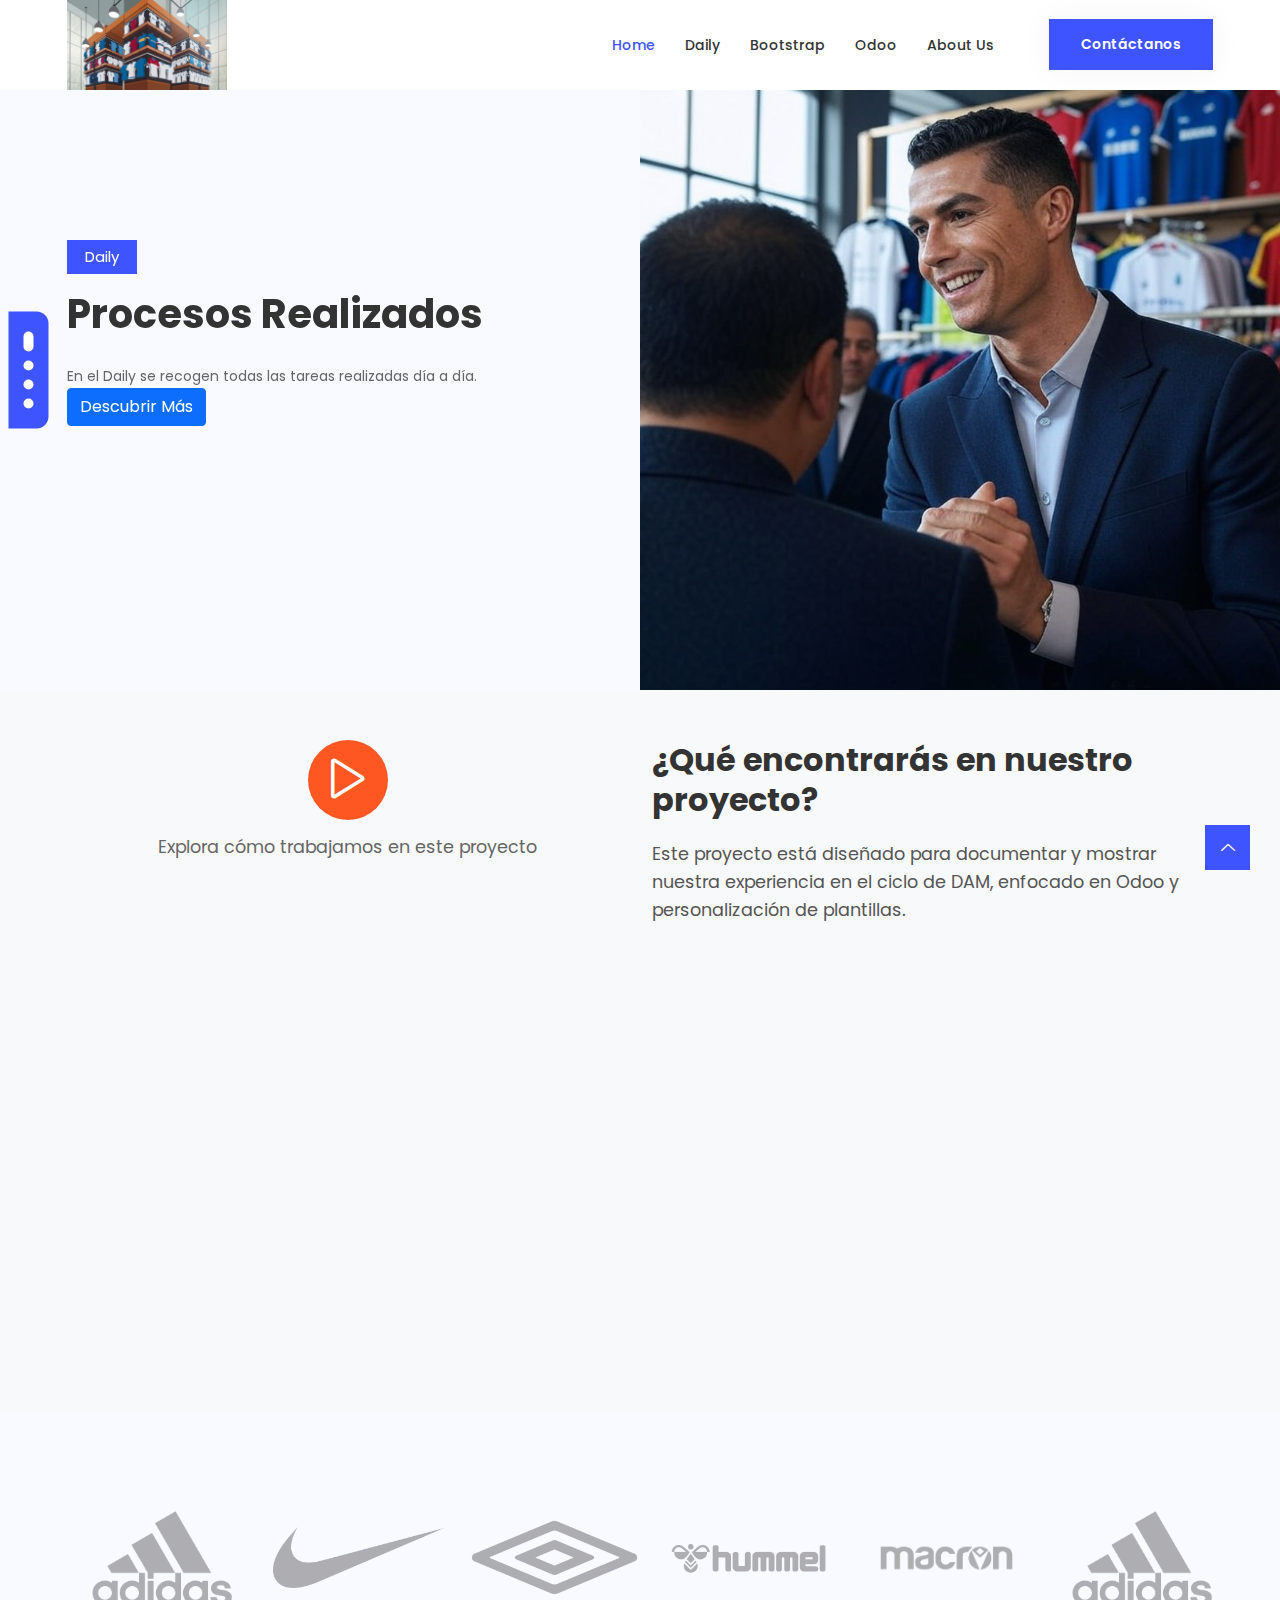
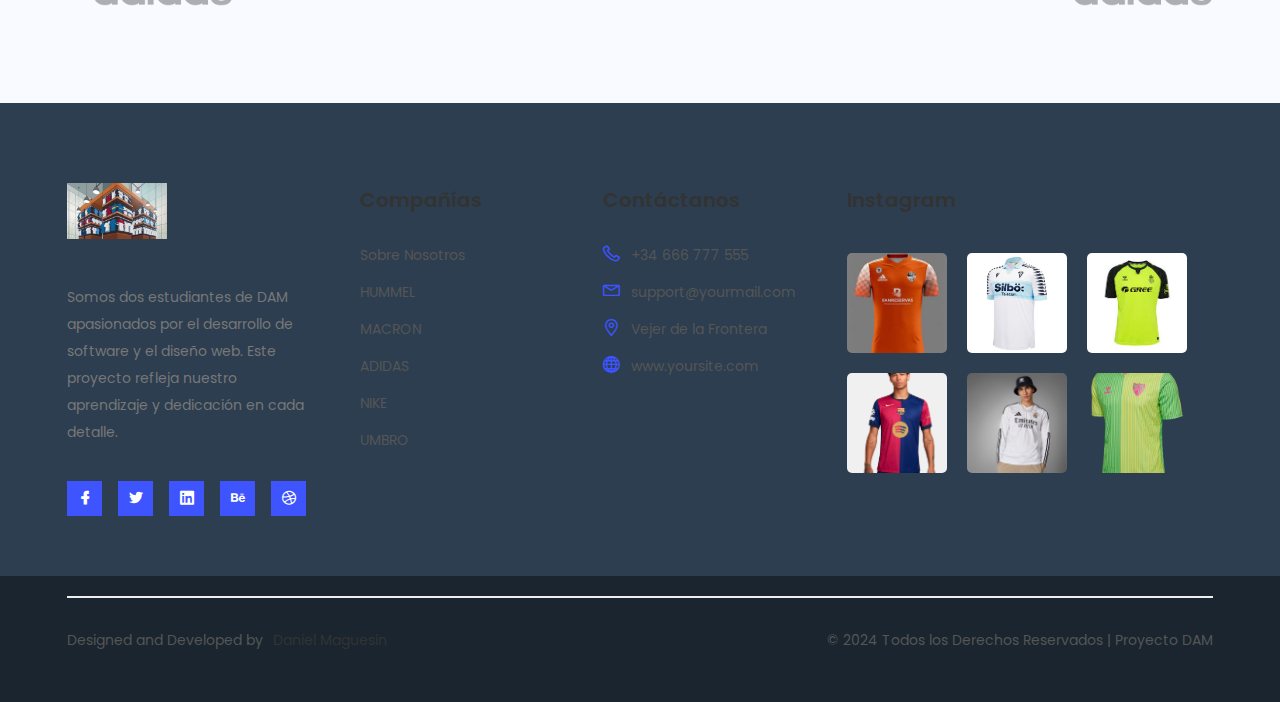
<file: Bizfinity-free-lite/template/index.html>
<!DOCTYPE html>
<html class="no-js" lang="zxx">

<head>
    <meta charset="utf-8" />
    <meta http-equiv="x-ua-compatible" content="ie=edge" />
    <title>Bizfinity - Multipurpose Business & Consulting HTML Template.</title>
    <meta name="description" content="" />
    <meta name="viewport" content="width=device-width, initial-scale=1" />
    <link rel="shortcut icon" type="image/x-icon" href="assets/images/favicon.svg" />
    <!-- Place favicon.ico in the root directory -->

    <!-- Web Font -->
    <link
        href="https://fonts.googleapis.com/css2?family=Poppins:ital,wght@0,100;0,200;0,300;0,400;0,500;0,600;0,700;0,800;0,900;1,100;1,200;1,300;1,400;1,500;1,600;1,700;1,800;1,900&display=swap"
        rel="stylesheet">

    <!-- ========================= CSS here ========================= -->
    <link rel="stylesheet" href="assets/css/bootstrap.min.css" />
    <link rel="stylesheet" href="assets/css/LineIcons.2.0.css" />
    <link rel="stylesheet" href="assets/css/animate.css" />
    <link rel="stylesheet" href="assets/css/tiny-slider.css" />
    <link rel="stylesheet" href="assets/css/glightbox.min.css" />
    <link rel="stylesheet" href="assets/css/main.css" />
    <link rel="stylesheet" href="assets/css/reset.css" />
    <link rel="stylesheet" href="assets/css/responsive.css" />
    <link rel="stylesheet" href="assets/css/footer.css">
    <link rel="stylesheet" href="assets/css/feature.css">

</head>

<body>
    <!-- Preloader -->
    <div class="preloader">
        <div class="preloader-inner">
            <div class="preloader-icon">
                <span></span>
                <span></span>
            </div>
        </div>
    </div>
    <!-- /End Preloader -->

    <!-- ========================= header start ========================= -->
    <header class="header navbar-area">
        <div class="container">
            <div class="row align-items-center">
                <div class="col-lg-12">
                    <div class="nav-inner">
                        <nav class="navbar navbar-expand-lg">
                            <!-- Logo -->
                            <a class="navbar-brand" href="index.html">
                                <img src="assets/images/iconoBootStrap.png" alt="Logo" class="logo">
                            </a>
    
                            <!-- Mobile Menu Toggle -->
                            <button class="navbar-toggler" type="button" data-bs-toggle="collapse"
                                data-bs-target="#navbarSupportedContent" aria-controls="navbarSupportedContent"
                                aria-expanded="false" aria-label="Toggle navigation">
                                <span class="toggler-icon"></span>
                                <span class="toggler-icon"></span>
                                <span class="toggler-icon"></span>
                            </button>
    
                            <!-- Navigation Menu -->
                            <div class="collapse navbar-collapse sub-menu-bar" id="navbarSupportedContent">
                                <ul id="nav" class="navbar-nav ms-auto">
                                    <li class="nav-item">
                                        <a class="page-scroll active" href="index.html">Home</a>
                                    </li>
                                    <li class="nav-item">
                                        <a class="page-scroll" href="daily.html">Daily</a>
                                    </li>
                                    <li class="nav-item">
                                        <a class="page-scroll" href="bootstrap.html">Bootstrap</a>
                                    </li>
                                    <li class="nav-item">
                                        <a class="page-scroll" href="odoo.html">Odoo</a>
                                    </li>
                                    <li class="nav-item">
                                        <a class="page-scroll" href="aboutUs.html">About Us</a>
                                    </li>
                                </ul>
                            </div>
    
                            <div class="button">
                                <a href="contacto.html" class="btn btn-primary white-bg mouse-dir">Contáctanos <span class="dir-part"></span></a>
                            </div>
                            
                        </nav>
                    </div>
                </div>
            </div>
        </div>
    </header>
    
    <!-- ========================= header end ========================= -->

    <section class="hero-slider">
        <!-- Single Slider -->
        <div class="single-slider">
            <div class="container">
                <div class="row align-items-center">
                    <!-- Text Content -->
                    <div class="col-lg-6 col-md-12">
                        <div class="home-slider">
                            <!-- Slide 1 -->
                            <div class="hero-text">
                                <span class="small-title">Daily</span>
                                <h1>Procesos Realizados</h1>
                                <p>En el Daily se recogen todas las tareas realizadas día a día.</p>
                                <a href="daily.html" class="btn btn-primary">Descubrir Más</a>
                            </div>
                            <!-- Slide 2 -->
                            <div class="hero-text">
                                <span class="small-title">Cambios en la Plantilla</span>
                                <h1>Bizfinity Free Lite</h1>
                                <p>Consulta los cambios realizados en nuestra plantilla base.</p>
                                <a href="bootstrap.html" class="btn btn-primary">Investigar</a>
                            </div>
                            <!-- Slide 3 -->
                            <div class="hero-text">
                                <span class="small-title">Manual Odoo</span>
                                <h1>Instalación de Odoo</h1>
                                <p>Guía paso a paso para instalar y configurar Odoo.</p>
                                <a href="odoo.html" class="btn btn-primary">Descubrir Más</a>
                            </div>
                            <!-- Slide 4 -->
                            <div class="hero-text">
                                <span class="small-title">Sobre Nosotros</span>
                                <h1>Creadores</h1>
                                <p>Conoce más sobre nosotros, nuestros objetivos y cómo contactarnos.</p>
                                <a href="aboutUs.html" class="btn btn-primary">Descubrir Más</a>
                            </div>
                        </div>
                    </div>
                    <!-- Image Content -->
                    
                </div>
            </div>
        </div>
        <!--/ End Single Slider -->
    </section>
    

    <section class="features section bg-light">
        <div class="container">
            <div class="row">
                <!-- Video Section -->
                <div class="col-lg-6 col-md-12">
                    <div class="feature-video text-center wow fadeInLeft" data-wow-delay=".3s">
                        <div class="video-head">
                            <a href="https://www.youtube.com/watch?v=lS9kSKlO9GM" class="glightbox video">
                                <i class="lni lni-play"></i>
                            </a>
                            <p>Explora cómo trabajamos en este proyecto</p>
                        </div>
                    </div>
                </div>
                <!-- Text Section -->
                <div class="col-lg-6 col-md-12">
                    <div class="feature-content">
                        <h2 class="wow fadeInUp" data-wow-delay=".4s">¿Qué encontrarás en nuestro proyecto?</h2>
                        <p class="wow fadeInUp" data-wow-delay=".6s">
                            Este proyecto está diseñado para documentar y mostrar nuestra experiencia en el ciclo de DAM, enfocado en Odoo y personalización de plantillas.
                        </p>
                        <div class="feature-item wow fadeInUp" data-wow-delay=".7s">
                            <i class="lni lni-calendar"></i>
                            <h3>Daily</h3>
                            <p>Documentamos día a día los procesos realizados, reflejando nuestro progreso en el proyecto.</p>
                        </div>
                        <div class="feature-item wow fadeInUp" data-wow-delay=".8s">
                            <i class="lni lni-pencil-alt"></i>
                            <h3>Cambios en Bootstrap</h3>
                            <p>Modificaciones realizadas en la plantilla base Bizfinity Free Lite, adaptándola a nuestras necesidades.</p>
                        </div>
                        <div class="feature-item wow fadeInUp" data-wow-delay=".9s">
                            <i class="lni lni-book"></i>
                            <h3>Manual de Odoo</h3>
                            <p>Guía paso a paso para instalar y manejar Odoo, nuestra herramienta principal para gestión empresarial.</p>
                        </div>
                        <div class="feature-item wow fadeInUp" data-wow-delay="1s">
                            <i class="lni lni-users"></i>
                            <h3>Sobre Nosotros</h3>
                            <p>Conoce quiénes somos, nuestros objetivos, y cómo puedes contactarnos para cualquier consulta.</p>
                        </div>
                    </div>
                </div>
            </div>
        </div>
    </section>
    
    


    <!-- Start Clients Area -->
    <section class="client-logo-section">
        <div class="container">
            <div class="client-logo-wrapper">
                <div class="client-logo-carousel d-flex align-items-center justify-content-between">
                    <div class="client-logo">
                        <img src="assets/images/client1.png" alt="">
                    </div>
                    <div class="client-logo">
                        <img src="assets/images/client2.png" alt="">
                    </div>
                    <div class="client-logo">
                        <img src="assets/images/client3.png" alt="">
                    </div>
                    <div class="client-logo">
                        <img src="assets/images/client4.png" alt="">
                    </div>
                    <div class="client-logo">
                        <img src="assets/images/client5.png" alt="">
                    </div>
                    <div class="client-logo">
                        <img src="assets/images/client1.png" alt="">
                    </div>
                    
                    <div class="client-logo">
                        <img src="assets/images/client2.png" alt="">
                    </div>
                    <div class="client-logo">
                        <img src="assets/images/client3.png" alt="">
                    </div>
                    <div class="client-logo">
                        <img src="assets/images/client4.png" alt="">
                    </div>
                    <div class="client-logo">
                        <img src="assets/images/client5.png" alt="">
                    </div>
                </div>
            </div>
        </div>
    </section>
    <!-- End Clients Area -->

    <!-- Start Footer Area -->
    <footer class="footer">
        <!-- Start Footer Middle -->
        <div class="footer-middle">
            <div class="container">
                <div class="row">
                    <!-- About Section -->
                    <div class="col-lg-3 col-md-5 col-12">
                        <div class="f-about single-footer">
                            <div class="logo">
                                <a href="index.html">
                                    <img src="assets/images/iconoBootStrap.png" alt="Logo">
                                </a>
                            </div>
                            <p>Somos dos estudiantes de DAM apasionados por el desarrollo de software y el diseño web. Este proyecto refleja nuestro aprendizaje y dedicación en cada detalle.</p>
                            <div class="footer-social">
                                <ul>
                                    <li><a href="#" aria-label="Facebook"><i class="lni lni-facebook-filled"></i></a></li>
                                    <li><a href="#" aria-label="Twitter"><i class="lni lni-twitter-original"></i></a></li>
                                    <li><a href="#" aria-label="LinkedIn"><i class="lni lni-linkedin-original"></i></a></li>
                                    <li><a href="#" aria-label="Behance"><i class="lni lni-behance-original"></i></a></li>
                                    <li><a href="#" aria-label="Dribbble"><i class="lni lni-dribbble"></i></a></li>
                                </ul>
                            </div>
                        </div>
                    </div>
                    <!-- End About Section -->

                    <!-- Links Section -->
                    <div class="col-lg-5 col-md-7 col-12">
                        <div class="row">
                            <div class="col-lg-6 col-md-6 col-6">
                                <div class="single-footer f-link">
                                    <h3>Compañías</h3>
                                    <ul>
                                        <li><a href="#">Sobre Nosotros</a></li>
                                        <li><a href="https://www.hummel.es/">HUMMEL</a></li>
                                        <li><a href="https://www.macron.com/es">MACRON</a></li>
                                        <li><a href="https://www.adidas.es/">ADIDAS</a></li>
                                        <li><a href="https://www.nike.com/es/">NIKE</a></li>
                                        <li><a href="https://umbro.es/">UMBRO</a></li>
                                    </ul>
                                </div>
                            </div>
                            <div class="col-lg-6 col-md-6 col-6">
                                <div class="single-footer f-contact f-link">
                                    <h3>Contáctanos</h3>
                                    <ul class="footer-contact">
                                        <li><i class="lni lni-phone"></i> <a href="#">+34 666 777 555</a></li>
                                        <li><i class="lni lni-envelope"></i> <a href="mailto:daniel.maguesin.perez.alu@iesjulioverne.es">support@yourmail.com</a></li>
                                        <li><i class="lni lni-map-marker"></i> <a href="https://www.google.es/maps/place/Castillo+de+Vejer/">Vejer de la Frontera</a></li>
                                        <li><i class="lni lni-world"></i> <a href="#">www.yoursite.com</a></li>
                                    </ul>
                                </div>
                            </div>
                        </div>
                    </div>
                    <!-- End Links Section -->

                    <!-- Instagram Section -->
                    <div class="col-lg-4 col-md-6 col-12">
                        <div class="single-footer gallery">
                            <h3>Instagram</h3>
                            <ul class="list">
                                <li><a href="#"><img src="assets/images/cibao.jpeg" alt="Cibao"><i class="lni lni-instagram"></i></a></li>
                                <li><a href="#"><img src="assets/images/cadizCF.jpg" alt="Cádiz CF"><i class="lni lni-instagram"></i></a></li>
                                <li><a href="#"><img src="assets/images/betisVisitante.jpg" alt="Betis"><i class="lni lni-instagram"></i></a></li>
                                <li><a href="#"><img src="assets/images/camisetaBarsa.jpg" alt="Barcelona"><i class="lni lni-instagram"></i></a></li>
                                <li><a href="#"><img src="assets/images/realMadrid.jpg" alt="Real Madrid"><i class="lni lni-instagram"></i></a></li>
                                <li><a href="#"><img src="assets/images/malaga.png" alt="Málaga"><i class="lni lni-instagram"></i></a></li>
                            </ul>
                        </div>
                    </div>
                    <!-- End Instagram Section -->
                </div>
            </div>
        </div>
        <!-- End Footer Middle -->

        <!-- Start Footer Bottom -->
        <div class="footer-bottom">
            <div class="container">
                <div class="inner">
                    <div class="row">
                        <div class="col-lg-6 col-md-6 col-12">
                            <div class="left">
                                <p>Designed and Developed by <a href="https://www.instagram.com/new.danielmp_05/" rel="nofollow" target="_blank">Daniel Maguesin</a></p>
                            </div>
                        </div>
                        <div class="col-lg-6 col-md-6 col-12 text-right">
                            <div class="right">
                                <p>&copy; 2024 Todos los Derechos Reservados | Proyecto DAM</p>
                            </div>
                        </div>
                    </div>
                </div>
            </div>
        </div>
        <!-- End Footer Bottom -->
    </footer>
    <!--/ End Footer Area -->

    <!-- ========================= scroll-top ========================= -->
    <a href="#" class="scroll-top btn-hover">
        <i class="lni lni-chevron-up"></i>
      </a>
      
    <!-- ========================= JS here ========================= -->
    <script src="assets/js/bootstrap.min.js"></script>
    <script src="assets/js/count-up.min.js"></script>
    <script src="assets/js/wow.min.js"></script>
    <script src="assets/js/tiny-slider.js"></script>
    <script src="assets/js/glightbox.min.js"></script>
    <script src="assets/js/imagesloaded.min.js"></script>
    <script src="assets/js/isotope.min.js"></script>
    <script src="assets/js/main.js"></script>
    <script type="text/javascript">
        //========= glightbox
        GLightbox({
            'href': 'https://www.youtube.com/watch?v=BqI0Q7e4kbk&t=1s',
            'type': 'video',
            'source': 'youtube', //vimeo, youtube or local
            'width': 900,
            'autoplayVideos': true,
        });

        //====== Clients Logo Slider
        tns({
            container: '.client-logo-carousel',
            slideBy: 'page',
            autoplay: true,
            autoplayButtonOutput: false,
            mouseDrag: true,
            gutter: 15,
            nav: false,
            controls: false,
            responsive: {
                0: {
                    items: 1,
                },
                540: {
                    items: 2,
                },
                768: {
                    items: 3,
                },
                992: {
                    items: 4,
                },
                1170: {
                    items: 6,
                }
            }
        });

        //======== Home Slider
        var slider = new tns({
            container: '.home-slider',
            slideBy: 'page',
            autoplay: false,
            mouseDrag: true,
            gutter: 0,
            items: 1,
            nav: true,
            controls: false,
            controlsText: [
                '<i class="lni lni-arrow-left prev"></i>',
                '<i class="lni lni-arrow-right next"></i>'
            ],
            responsive: {
                1200: {
                    items: 1,
                },
                992: {
                    items: 1,
                },
                0: {
                    items: 1,
                }

            }
        });

        //======== Testimonial Slider
        var slider = new tns({
            container: '.testimonial-slider',
            slideBy: 'page',
            autoplay: false,
            mouseDrag: true,
            gutter: 0,
            items: 1,
            nav: true,
            controls: false,
            controlsText: [
                '<i class="lni lni-arrow-left prev"></i>',
                '<i class="lni lni-arrow-right next"></i>'
            ],
            responsive: {
                1200: {
                    items: 2,
                },
                992: {
                    items: 1,
                },
                0: {
                    items: 1,
                }

            }
        });

        //============== isotope masonry js with imagesloaded
        imagesLoaded('#container', function () {
            var elem = document.querySelector('.grid');
            var iso = new Isotope(elem, {
                // options
                itemSelector: '.grid-item',
                masonry: {
                    // use outer width of grid-sizer for columnWidth
                    columnWidth: '.grid-item'
                }
            });

            let filterButtons = document.querySelectorAll('.portfolio-btn-wrapper button');
            filterButtons.forEach(e =>
                e.addEventListener('click', () => {

                    let filterValue = event.target.getAttribute('data-filter');
                    iso.arrange({
                        filter: filterValue
                    });
                })
            );
        });
    </script>
</body>

</html>
</file>
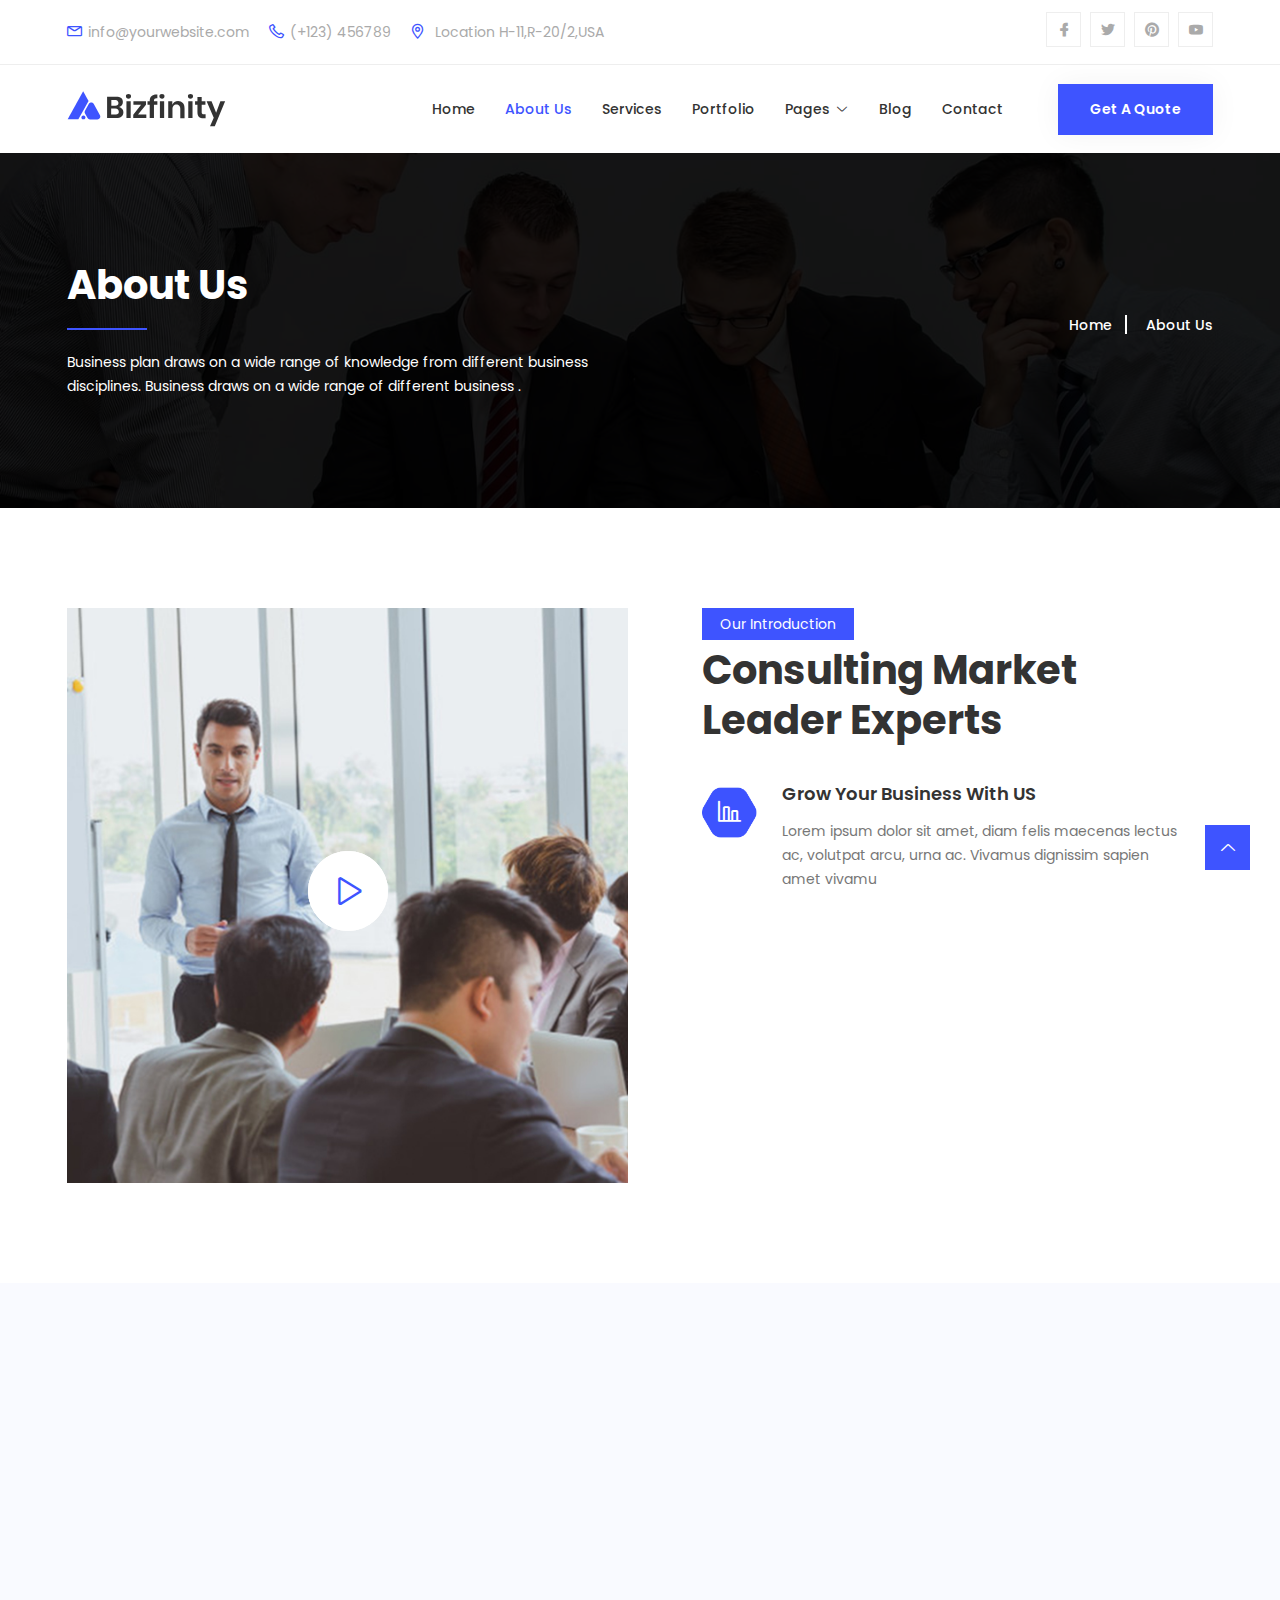
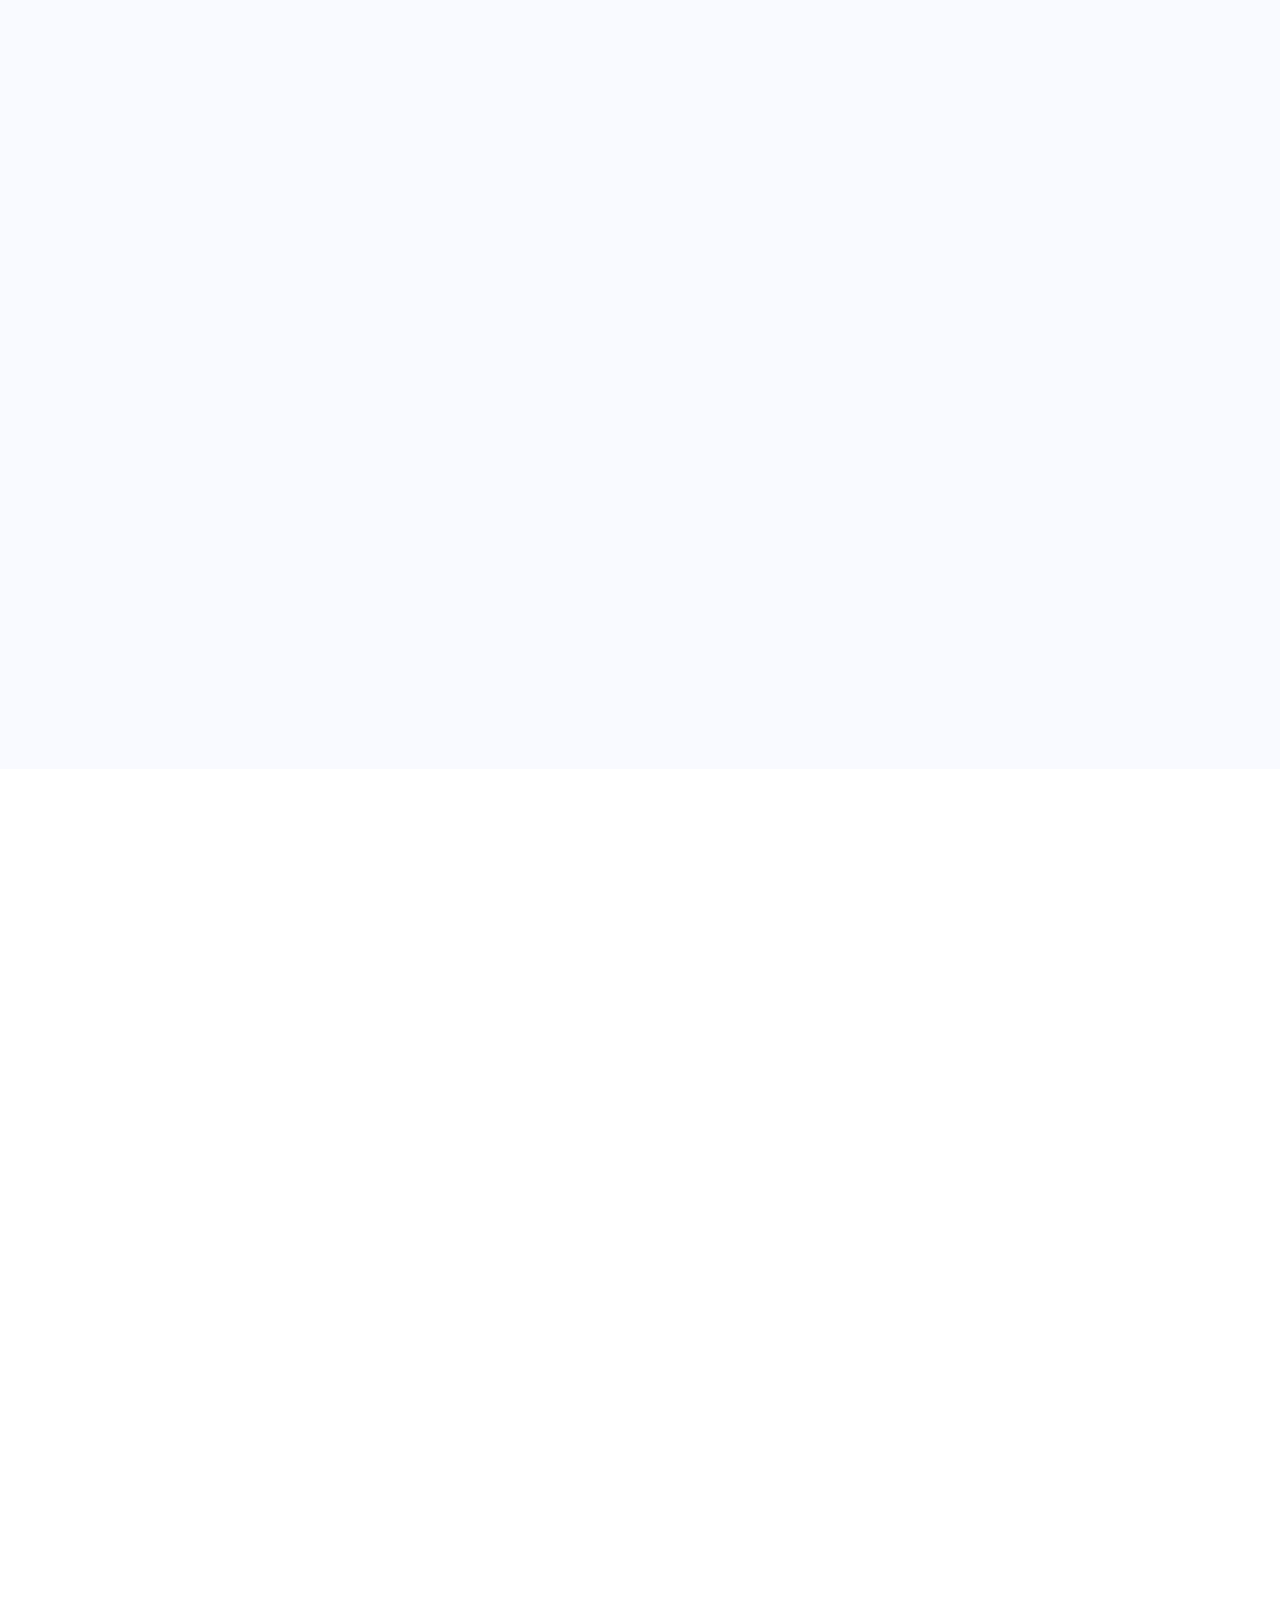
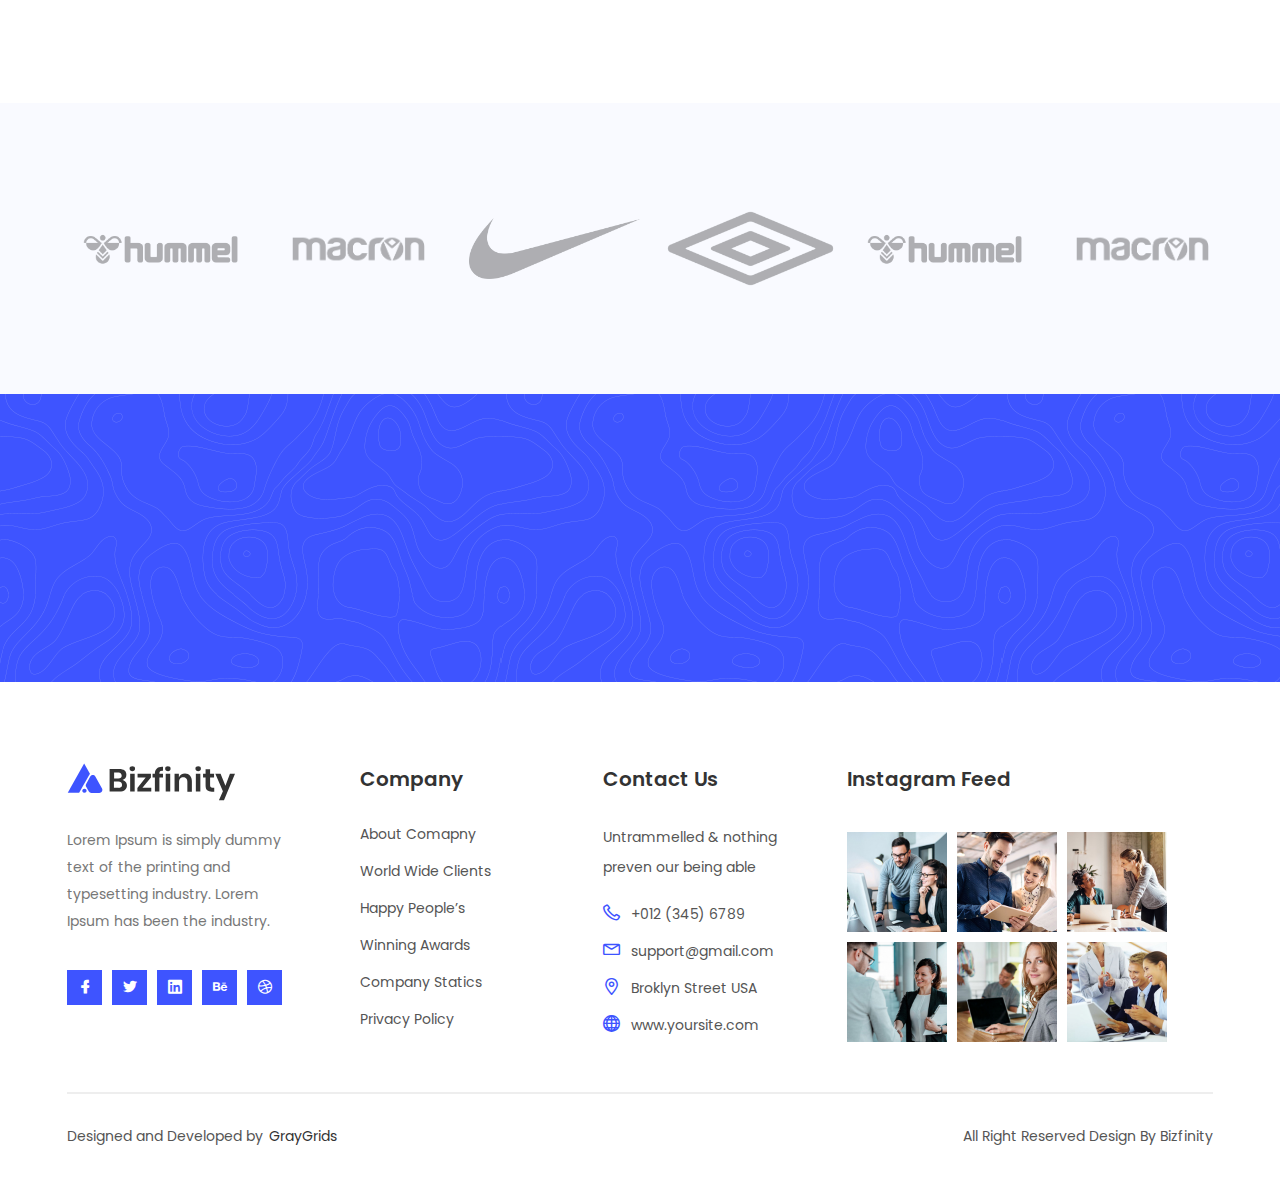
<file: Bizfinity-free-lite/template/about-us.html>
<!DOCTYPE html>
<html class="no-js" lang="zxx">

<head>
    <meta charset="utf-8" />
    <meta http-equiv="x-ua-compatible" content="ie=edge" />
    <title>About Us - Bizfinity Multipurpose Business & Consulting HTML Template.</title>
    <meta name="description" content="" />
    <meta name="viewport" content="width=device-width, initial-scale=1" />
    <link rel="shortcut icon" type="image/x-icon" href="assets/images/favicon.svg" />
    <!-- Place favicon.ico in the root directory -->

    <!-- Web Font -->
    <link
        href="https://fonts.googleapis.com/css2?family=Poppins:ital,wght@0,100;0,200;0,300;0,400;0,500;0,600;0,700;0,800;0,900;1,100;1,200;1,300;1,400;1,500;1,600;1,700;1,800;1,900&display=swap"
        rel="stylesheet">

    <!-- ========================= CSS here ========================= -->
    <link rel="stylesheet" href="assets/css/bootstrap.min.css" />
    <link rel="stylesheet" href="assets/css/LineIcons.2.0.css" />
    <link rel="stylesheet" href="assets/css/animate.css" />
    <link rel="stylesheet" href="assets/css/tiny-slider.css" />
    <link rel="stylesheet" href="assets/css/glightbox.min.css" />
    <link rel="stylesheet" href="assets/css/main.css" />
    <link rel="stylesheet" href="assets/css/reset.css" />
    <link rel="stylesheet" href="assets/css/responsive.css" />

</head>

<body>
    <!--[if lte IE 9]>
      <p class="browserupgrade">
        You are using an <strong>outdated</strong> browser. Please
        <a href="https://browsehappy.com/">upgrade your browser</a> to improve
        your experience and security.
      </p>
    <![endif]-->

    <!-- Preloader -->
    <div class="preloader">
        <div class="preloader-inner">
            <div class="preloader-icon">
                <span></span>
                <span></span>
            </div>
        </div>
    </div>
    <!-- /End Preloader -->

    <!-- ========================= header start ========================= -->
    <header class="header navbar-area">
        <!-- Toolbar Start -->
        <div class="toolbar-area">
            <div class="container">
                <div class="row">
                    <div class="col-lg-8 col-md-9 col-12">
                        <div class="toolbar-contact">
                            <p><i class="lni lni-envelope"></i><a href="mailto:info@yourwebsite.com">info@yourwebsite.com</a></p>
                            <p><i class="lni lni-phone"></i><a href="tel:+123456789">(+123) 456789</a></p>
                            <p><i class="lni lni-map-marker"></i> Location H-11,R-20/2,USA</p>
                        </div>
                    </div>
                    <div class="col-lg-4 col-md-3 col-12">
                        <div class="toolbar-sl-share">
                            <ul>
                                <li><a href="#"><i class="lni lni-facebook-filled"></i></a></li>
                                <li><a href="#"><i class="lni lni-twitter-original"></i></a></li>
                                <li><a href="#"><i class="lni lni-pinterest"></i></a></li>
                                <li><a href="#"><i class="lni lni-youtube"></i></a></li>
                            </ul>
                        </div>
                    </div>
                </div>
            </div>
        </div>
        <!-- Toolbar End -->
        <div class="container">
            <div class="row align-items-center">
                <div class="col-lg-12">
                <div class="nav-inner">
                    <nav class="navbar navbar-expand-lg">
                        <a class="navbar-brand" href="index.html">
                            <img src="assets/images/logo.svg" alt="Logo">
                        </a>
                        <button class="navbar-toggler" type="button" data-bs-toggle="collapse"
                            data-bs-target="#navbarSupportedContent" aria-controls="navbarSupportedContent"
                            aria-expanded="false" aria-label="Toggle navigation">
                            <span class="toggler-icon"></span>
                            <span class="toggler-icon"></span>
                            <span class="toggler-icon"></span>
                        </button>
                        <div class="collapse navbar-collapse sub-menu-bar" id="navbarSupportedContent">
                            <ul id="nav" class="navbar-nav ms-auto">
                                <li class="nav-item">
                                    <a class="page-scrolls" href="index.html">Home</a>
                                </li>
                                <li class="nav-item">
                                    <a class="page-scroll active" href="about-us.html">About Us</a>
                                </li>
                                <li class="nav-item">
                                    <a class="page-scroll" href="javascript:void(0)">Services</a>
                                </li>
                                <li class="nav-item">
                                    <a class="page-scroll" href="javascript:void(0)">Portfolio</a>
                                </li>
                                <li class="nav-item">
                                    <a class="page-scroll dd-menu collapsed" href="javascript:void(0)"
                                        data-bs-toggle="collapse" data-bs-target="#submenu-1-1"
                                        aria-controls="navbarSupportedContent" aria-expanded="false"
                                        aria-label="Toggle navigation">Pages</a>
                                    <ul class="sub-menu collapse" id="submenu-1-1">
                                        <li class="nav-item active"><a href="about-us.html">About Us</a></li>
                                    </ul>
                                </li>
                                <li class="nav-item">
                                    <a class="page-scroll" href="javascript:void(0)">Blog</a>
                                </li>
                                <li class="nav-item">
                                    <a class="page-scroll" href="javascript:void(0)">Contact</a>
                                </li>
                            </ul>
                        </div> <!-- navbar collapse -->
                        <div class="button">
                            <a href="javascript:void(0)" class="btn white-bg mouse-dir">Get a Quote <span class="dir-part"></span></a>
                        </div>
                    </nav> <!-- navbar -->
                </div>
                </div>
            </div> <!-- row -->
        </div> <!-- container -->

    </header>
    <!-- ========================= header end ========================= -->

    <!-- Start Breadcrumbs -->
    <div class="breadcrumbs" data-stellar-background-ratio="0.5">
        <div class="container">
            <div class="row">
                <div class="col-lg-6 col-md-6 col-12">
                    <div class="breadcrumbs-content left">
                        <h1 class="page-title">About Us</h1>
                        <p>Business plan draws on a wide range of knowledge from different business disciplines. Business draws on a wide range of different business .</p>
                    </div>
                </div>
                <div class="col-lg-6 col-md-6 col-12">
                    <div class="breadcrumbs-content right">
                        <ul class="breadcrumb-nav">
                            <li><a href="index.html">Home</a></li>
                            <li>About Us</li>
                        </ul>
                    </div>
                </div>
            </div>
        </div>
    </div>
    <!-- End Breadcrumbs -->

	<!-- Start Features Area -->
    <section class="Features section">
        <div class="container">
            <div class="row">
                <div class="col-lg-6 col-md-6 col-12">
                    <div class="feature-right wow fadeInUp" data-wow-delay=".3s">
                        <div class="watch-inner">
                            <div class="video-head wow zoomIn" data-wow-delay="0.4s">
                                <a href="https://www.youtube.com/watch?v=BqI0Q7e4kbk" class="glightbox video"><i class="lni lni-play"></i></a>
                            </div>
                        </div>
                    </div>
                </div>
                <div class="col-lg-6 col-md-6 col-12">
                    <div class="feature-content">
                        <div class="title">
                            <span class="wow fadeInRight" data-wow-delay=".3s">Our Introduction</span>
                            <h3 class="wow fadeInRight" data-wow-delay=".5s">Consulting Market <br> Leader Experts</h3>
                        </div>
                        <div class="feature-item wow fadeInUp" data-wow-delay=".5s">
                            <div class="feature-thumb">
                                <i class="lni lni-bar-chart"></i>
                            </div>
                            <div class="banner-content">
                                <h2 class="title">Grow Your Business With US</h2>
                                <p>Lorem ipsum dolor sit amet, diam felis maecenas lectus ac, volutpat arcu, urna ac. Vivamus dignissim sapien amet vivamu</p>
                            </div>
                        </div>
                        <div class="feature-item wow fadeInUp" data-wow-delay=".6s">
                            <div class="feature-thumb">
                                <i class="lni lni-checkmark-circle"></i>
                            </div>
                            <div class="banner-content">
                                <h2 class="title">Fast Loan Approval</h2>
                                <p>Lorem ipsum dolor sit amet, diam felis maecenas lectus ac, volutpat arcu, urna ac. Vivamus dignissim sapien amet vivamu</p>
                            </div>
                        </div>
                        <div class="feature-item wow fadeInUp" data-wow-delay=".7s">
                            <div class="feature-thumb">
                                <i class="lni lni-support"></i>
                            </div>
                            <div class="banner-content">
                                <h2 class="title">Life Time Support</h2>
                                <p>Lorem ipsum dolor sit amet, diam felis maecenas lectus ac, volutpat arcu, urna ac. Vivamus dignissim sapien amet vivamu</p>
                            </div>
                        </div>
                    </div>
                </div>
            </div>
        </div>
    </section>
    <!-- End Features Area -->

	<!-- Start Service Area -->
    <section class="services section">
        <div class="container">
            <div class="row">
                <div class="col-lg-8 offset-lg-2 col-12">
                    <div class="section-title">
                        <span class="wow fadeInDown" data-wow-delay=".2s">What We Offer You</span>
                        <h2 class="wow fadeInUp" data-wow-delay=".4s">Our Services</h2>
                        <p class="wow fadeInUp" data-wow-delay=".6s">There are many variations of passages of Lorem Ipsum available, but the majority have suffered alteration in some form.</p>
                    </div>
                </div>
            </div>
            <div class="row">
                <div class="col-lg-4 col-md-6 col-12">
                    <div class="single-service wow fadeInUp" data-wow-delay=".2s">
                        <div class="serial">
                            <span><i class="lni lni-code"></i></span>
                        </div>
                        <h3><a href="service-single.html">Web Solution</a></h3>
                        <p>Need A Project Completed By An Expert? Let’s Go! Access A Human Resources Consultant To Answer Questions</p>
                    </div>
                </div>
                <div class="col-lg-4 col-md-6 col-12">
                    <div class="single-service wow fadeInUp" data-wow-delay=".3s">
                        <div class="serial">
                            <span><i class="lni lni-vector"></i></span>
                        </div>
                        <h3><a href="service-single.html">Graphics Design</a></h3>
                        <p>Need A Project Completed By An Expert? Let’s Go! Access A Human Resources Consultant To Answer Questions</p>
                    </div>
                </div>
                <div class="col-lg-4 col-md-6 col-12">
                    <div class="single-service wow fadeInUp" data-wow-delay=".4s">
                        <div class="serial">
                            <span><i class="lni lni-ux"></i></span>
                        </div>
                        <h3><a href="service-single.html">Ui/Ux Design</a></h3>
                        <p>Need A Project Completed By An Expert? Let’s Go! Access A Human Resources Consultant To Answer Questions</p>
                    </div>
                </div>
                <div class="col-lg-4 col-md-6 col-12">
                    <div class="single-service wow fadeInUp" data-wow-delay=".5s">
                        <div class="serial">
                            <span><i class="lni lni-keyword-research"></i></span>
                        </div>
                        <h3><a href="service-single.html">Strategy & Research</a></h3>
                        <p>Need A Project Completed By An Expert? Let’s Go! Access A Human Resources Consultant To Answer Questions</p>
                    </div>
                </div>
                <div class="col-lg-4 col-md-6 col-12">
                    <div class="single-service wow fadeInUp" data-wow-delay=".6s">
                        <div class="serial">
                            <span><i class="lni lni-seo"></i></span>
                        </div>
                        <h3><a href="service-single.html">SEO & Marketing</a></h3>
                        <p>Need A Project Completed By An Expert? Let’s Go! Access A Human Resources Consultant To Answer Questions</p>
                    </div>
                </div>
                <div class="col-lg-4 col-md-6 col-12">
                    <div class="single-service wow fadeInUp" data-wow-delay=".7s">
                        <div class="serial">
                            <span><i class="lni lni-bar-chart"></i></span>
                        </div>
                        <h3><a href="service-single.html">Growth Tracking</a></h3>
                        <p>Need A Project Completed By An Expert? Let’s Go! Access A Human Resources Consultant To Answer Questions</p>
                    </div>
                </div>
            </div>
        </div>
    </section>
    <!-- /End Services Area -->
	
	<!-- Pricing Table -->
    <section id="pricing" class="pricing-table section">
        <div class="container">
            <div class="row">
                <div class="col-lg-8 offset-lg-2 col-12">
                    <div class="section-title">
                        <span class="wow fadeInDown" data-wow-delay=".2s">Pricing Table</span>
                        <h2 class="wow fadeInUp" data-wow-delay=".4s">Our Pricing Plan</h2>
                        <p class="wow fadeInUp" data-wow-delay=".6s">There are many variations of passages of Lorem Ipsum available, but the majority have suffered alteration in some form.</p>
                    </div>
                </div>
            </div>
            <div class="row">
                <div class="col-lg-3 col-md-6 col-12">
                    <!-- Single Table -->
                    <div class="single-table wow fadeInUp" data-wow-delay=".3s">
                        <!-- Table Head -->
                        <div class="table-head">
                            <h4 class="title">Basic <span>for small business</span></h4>
                            <div class="price">
                                <p class="amount"><span class="curency">$</span>29<span class="duration">/mo</span></p>
                            </div>
                        </div>
                        <!-- Table List -->
                        <ul class="table-list">
                            <li>3 Users</li>
                            <li>Unlimited Projects</li>
                            <li>Download Prototypes</li>
                        </ul>
                        <div class="button">
                            <a class="btn white-bg mouse-dir" href="#">Get Started <span class="dir-part"></span></a>
                        </div>
                        <!-- Table Bottom -->
                    </div>
                    <!-- End Single Table-->
                </div>
                <div class="col-lg-3 col-md-6 col-12">
                    <!-- Single Table -->
                    <div class="single-table wow fadeInUp" data-wow-delay=".5s">
                        <!-- Table Head -->
                        <div class="table-head">
                            <h4 class="title">Standard <span>for companies</span></h4>
                            <div class="price">
                                <p class="amount"><span class="curency">$</span>59<span class="duration">/mo</span></p>
                            </div>
                        </div>
                        <!-- Table List -->
                        <ul class="table-list">
                            <li>5 Users</li>
                            <li>Unlimited Projects</li>
                            <li>Download Prototypes</li>
                        </ul>
                        <div class="button">
                            <a class="btn white-bg mouse-dir" href="#">Get Started <span class="dir-part"></span></a>
                        </div>
                        <!-- Table Bottom -->
                    </div>
                    <!-- End Single Table-->
                </div>
                <div class="col-lg-3 col-md-6 col-12">
                    <!-- Single Table -->
                    <div class="single-table wow fadeInUp" data-wow-delay=".7s">
                        <p class="popular">Popular</p>
                        <!-- Table Head -->
                        <div class="table-head">
                            <h4 class="title">Professonal <span>for small business</span></h4>
                            <div class="price">
                                <p class="amount"><span class="curency">$</span>79<span class="duration">/mo</span></p>
                            </div>
                        </div>
                        <!-- Table List -->
                        <ul class="table-list">
                            <li>8 Users</li>
                            <li>Unlimited Projects</li>
                            <li>Download Prototypes</li>
                        </ul>
                        <div class="button">
                            <a class="btn white-bg mouse-dir" href="#">Get Started <span class="dir-part"></span></a>
                        </div>
                        <!-- Table Bottom -->
                    </div>
                    <!-- End Single Table-->
                </div>
                <div class="col-lg-3 col-md-6 col-12">
                    <!-- Single Table -->
                    <div class="single-table wow fadeInUp" data-wow-delay=".9s">
                        <!-- Table Head -->
                        <div class="table-head">
                            <h4 class="title">Most Popular <span>for small business</span></h4>
                            <div class="price">
                                <p class="amount"><span class="curency">$</span>99<span class="duration">/mo</span></p>
                            </div>
                        </div>
                        <!-- Table List -->
                        <ul class="table-list">
                            <li>10 Users</li>
                            <li>Unlimited Projects</li>
                            <li>Download Prototypes</li>
                        </ul>
                        <div class="button">
                            <a class="btn white-bg mouse-dir" href="#">Get Started <span class="dir-part"></span></a>
                        </div>
                        <!-- Table Bottom -->
                    </div>
                    <!-- End Single Table-->
                </div>
            </div>
        </div>
    </section>
    <!--/ End Pricing Table -->
	
	<!-- Start Clients Area -->
    <section class="client-logo-section">
        <div class="container">
            <div class="client-logo-wrapper">
                <div class="client-logo-carousel d-flex align-items-center justify-content-between">
                    <div class="client-logo">
                        <img src="assets/images/client1.png" alt="">
                    </div>
                    <div class="client-logo">
                        <img src="assets/images/client2.png" alt="">
                    </div>
                    <div class="client-logo">
                        <img src="assets/images/client3.png" alt="">
                    </div>
                    <div class="client-logo">
                        <img src="assets/images/client4.png" alt="">
                    </div>
                    <div class="client-logo">
                        <img src="assets/images/client5.png" alt="">
                    </div>
                    <div class="client-logo">
                        <img src="assets/images/client2.png" alt="">
                    </div>
                    <div class="client-logo">
                        <img src="assets/images/client3.png" alt="">
                    </div>
                    <div class="client-logo">
                        <img src="assets/images/client4.png" alt="">
                    </div>
                    <div class="client-logo">
                        <img src="assets/images/client5.png" alt="">
                    </div>
                </div>
            </div>
        </div>
    </section>
	<!-- End Clients Area -->

    <!-- Start Newsletter Area -->
    <section class="newsletter section">
        <div class="container">
            <div class="row ">
                <div class="col-lg-6 col-12">
                    <!-- Start Newsletter Form -->
                    <div class="subscribe-text wow fadeInLeft" data-wow-delay=".3s">
                        <h6>Sign up for Newsletter</h6>
                        <p class="">Cu qui soleat partiendo urbanitas. Eum aperiri indoctum eu,<br> homero alterum.</p>
                    </div>
                    <!-- End Newsletter Form -->
                </div>
                <div class="col-lg-6 col-12">
                    <!-- Start Newsletter Form -->
                    <div class="subscribe-form wow fadeInRight" data-wow-delay=".5s">
                        <form action="mail/mail.php" method="get" target="_blank" class="newsletter-inner">
                            <input name="EMAIL" placeholder="Your email address" class="common-input" onfocus="this.placeholder = ''" onblur="this.placeholder = 'Your email address'" required="" type="email">
                            <div class="button">
                                <button class="btn mouse-dir white-bg">Subscribe Now! <span class="dir-part"></span></button>
                            </div>
                        </form>
                    </div>
                    <!-- End Newsletter Form -->
                </div>
            </div>
        </div>
    </section>
    <!-- /End Newsletter Area -->

    <!-- Start Footer Area -->
    <footer class="footer">
        <!-- Start Middle Top -->
        <div class="footer-middle">
            <div class="container">
                <div class="row">
                    <div class="col-lg-3 col-md-5 col-12">
                        <!-- Single Widget -->
                        <div class="f-about single-footer">
                            <div class="logo">
                                <a href="index.html"><img src="assets/images/logo.svg" alt="#"></a>
                            </div>
                            <p>Lorem Ipsum is simply dummy text of the printing and typesetting industry. Lorem Ipsum has been the industry.</p>
                            <div class="footer-social">
                                <ul>
                                    <li><a href="#"><i class="lni lni-facebook-filled"></i></a></li>
                                    <li><a href="#"><i class="lni lni-twitter-original"></i></a></li>
                                    <li><a href="#"><i class="lni lni-linkedin-original"></i></a></li>
                                    <li><a href="#"><i class="lni lni-behance-original"></i></a></li>
                                    <li><a href="#"><i class="lni lni-dribbble"></i></a></li>
                                </ul>
                            </div>
                        </div>
                        <!-- End Single Widget -->
                    </div>
                    <div class="col-lg-5 col-md-7 col-12">
                        <div class="row">
                            <div class="col-lg-6 col-md-6 col-6">
                                <!-- Single Widget -->
                                <div class="single-footer f-link">
                                    <h3>Company</h3>
                                    <ul>
                                        <li><a href="#">About Comapny</a></li>
                                        <li><a href="#">World Wide Clients</a></li>
                                        <li><a href="#">Happy People’s</a></li>
                                        <li><a href="#">Winning Awards</a></li>
                                        <li><a href="#">Company Statics</a></li>
                                        <li><a href="#">Privacy Policy</a></li>
                                    </ul>
                                </div>
                                <!-- End Single Widget -->
                            </div>
                            <div class="col-lg-6 col-md-6 col-6">
                                <!-- Single Widget -->
                                <div class="single-footer f-contact f-link">
                                    <h3>Contact Us</h3>
                                    <p>Untrammelled & nothing preven our being able</p>
                                    <ul class="footer-contact">
                                        <li><i class="lni lni-phone"></i> <a href="#">+012 (345) 6789</a></li>
                                        <li><i class="lni lni-envelope"></i> <a href="mailto:support@gmail.com">support@gmail.com</a></li>
                                        <li><i class="lni lni-map-marker"></i> Broklyn Street USA</li>
                                        <li><i class="lni lni-world"></i> <a href="#">www.yoursite.com</a></li>
                                    </ul>
                                </div>
                                <!-- End Single Widget -->
                            </div>
                        </div>
                    </div>
                    <div class="col-lg-4 col-md-6 col-12">
                        <!-- Single Widget -->
                        <div class="single-footer gallery">
                            <h3>Instagram Feed</h3>
                            <ul class="list">
                                <li><a href="#"><img src="assets/images/gallery1.jpg" alt="#"><i class="lni lni-instagram"></i></a></li>
                                <li><a href="#"><img src="assets/images/gallery2.jpg" alt="#"><i class="lni lni-instagram"></i></a></li>
                                <li><a href="#"><img src="assets/images/gallery3.jpg" alt="#"><i class="lni lni-instagram"></i></a></li>
                                <li><a href="#"><img src="assets/images/gallery4.jpg" alt="#"><i class="lni lni-instagram"></i></a></li>
                                <li><a href="#"><img src="assets/images/gallery5.jpg" alt="#"><i class="lni lni-instagram"></i></a></li>
                                <li><a href="#"><img src="assets/images/gallery6.jpg" alt="#"><i class="lni lni-instagram"></i></a></li>
                            </ul>
                        </div>
                        <!-- End Single Widget -->
                    </div>
                </div>
            </div>
        </div>
        <!--/ End Footer Middle -->
        <!-- Start Footer Bottom -->
        <div class="footer-bottom">
            <div class="container">
                <div class="inner">
                    <div class="row">
                        <div class="col-lg-6 col-md-6 col-12">
                            <div class="left">
                                <p>Designed and Developed by<a href="https://graygrids.com/" rel="nofollow" target="_blank">GrayGrids</a></p>
                            </div>
                        </div>
                        <div class="col-lg-6 col-md-6 col-12">
                            <div class="right">
                                <p>All Right Reserved Design By Bizfinity</p>
                            </div>
                        </div>
                    </div>
                </div>
            </div>
        </div>
        <!-- End Footer Middle -->
    </footer>
    <!--/ End Footer Area -->

    <!-- ========================= scroll-top ========================= -->
    <a href="#" class="scroll-top btn-hover">
      <i class="lni lni-chevron-up"></i>
    </a>

    <!-- ========================= JS here ========================= -->
    <script src="assets/js/bootstrap.min.js"></script>
    <script src="assets/js/count-up.min.js"></script>
    <script src="assets/js/wow.min.js"></script>
    <script src="assets/js/tiny-slider.js"></script>
    <script src="assets/js/glightbox.min.js"></script>
    <script src="assets/js/imagesloaded.min.js"></script>
    <script src="assets/js/isotope.min.js"></script>
    <script src="assets/js/main.js"></script>
	<script type="text/javascript">
            //========= glightbox
            GLightbox({
                'href': 'https://www.youtube.com/watch?v=BqI0Q7e4kbk&t=1s',
                'type': 'video',
                'source': 'youtube', //vimeo, youtube or local
                'width': 900,
                'autoplayVideos': true,
            });
			
			//====== Clients Logo Slider
			tns({
				container: '.client-logo-carousel',
				slideBy: 'page',
				autoplay: true,
				autoplayButtonOutput: false,
				mouseDrag: true,
				gutter: 15,
				nav: false,
				controls: false,
				responsive: {
					0: {
						items: 1,
					},
					540: {
						items: 2,
					},
					768: {
						items: 3,
					},
					992: {
						items: 4,
					},
					1170: {
						items: 6,
					}
				}
			});
    </script>
  </body>
</html>
</file>
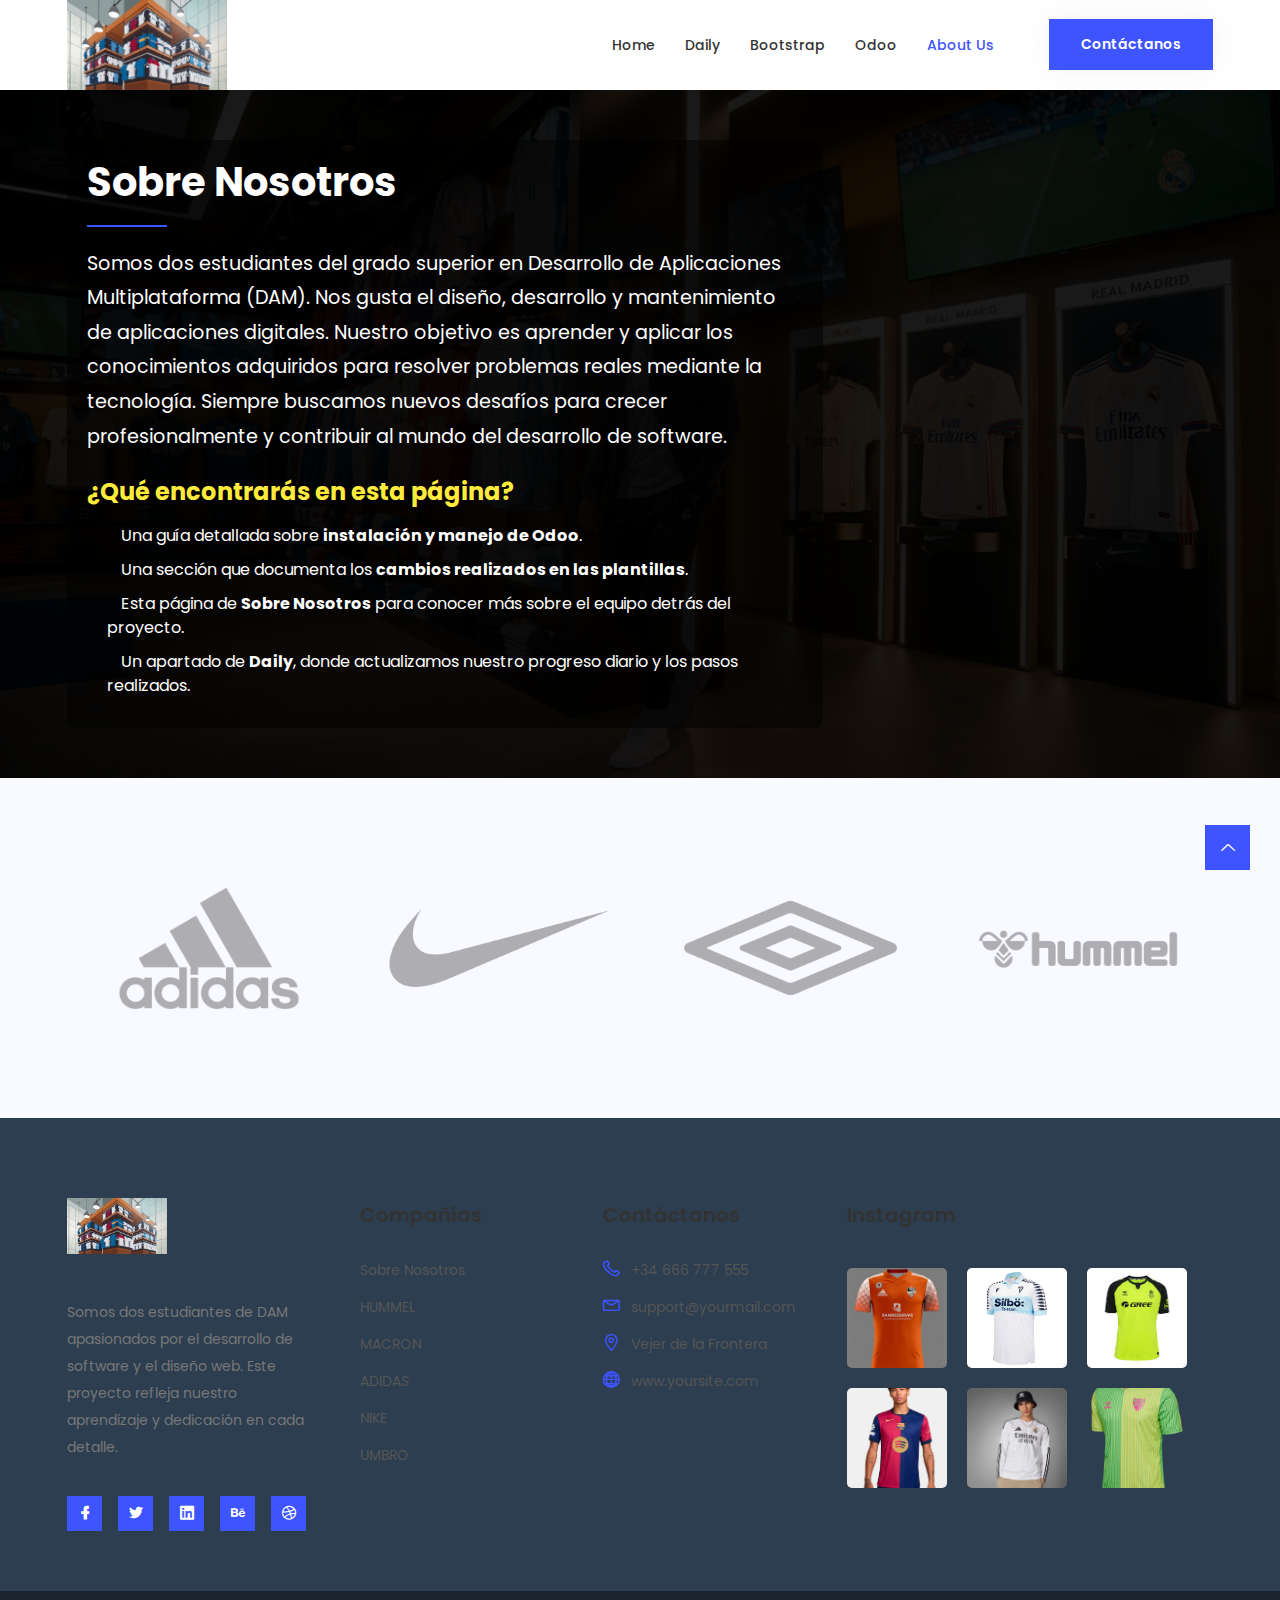
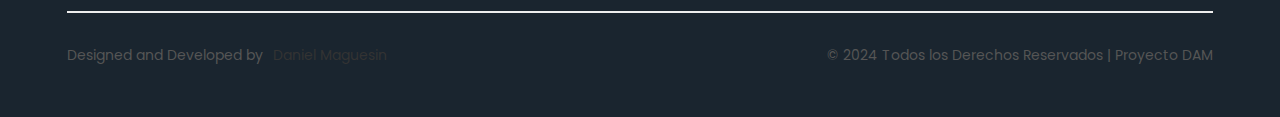
<file: Bizfinity-free-lite/template/aboutUs.html>
<!DOCTYPE html>
<html class="no-js" lang="zxx">

<head>
    <meta charset="utf-8" />
    <meta http-equiv="x-ua-compatible" content="ie=edge" />
    <title>About Us - Bizfinity Multipurpose Business & Consulting HTML Template.</title>
    <meta name="description" content="" />
    <meta name="viewport" content="width=device-width, initial-scale=1" />
    <link rel="shortcut icon" type="image/x-icon" href="assets/images/favicon.svg" />
    <!-- Place favicon.ico in the root directory -->

    <!-- Web Font -->
    <link
        href="https://fonts.googleapis.com/css2?family=Poppins:ital,wght@0,100;0,200;0,300;0,400;0,500;0,600;0,700;0,800;0,900;1,100;1,200;1,300;1,400;1,500;1,600;1,700;1,800;1,900&display=swap"
        rel="stylesheet">

    <!-- ========================= CSS here ========================= -->
    <link rel="stylesheet" href="assets/css/bootstrap.min.css" />
    <link rel="stylesheet" href="assets/css/LineIcons.2.0.css" />
    <link rel="stylesheet" href="assets/css/animate.css" />
    <link rel="stylesheet" href="assets/css/tiny-slider.css" />
    <link rel="stylesheet" href="assets/css/glightbox.min.css" />
    <link rel="stylesheet" href="assets/css/main.css" />
    <link rel="stylesheet" href="assets/css/reset.css" />
    <link rel="stylesheet" href="assets/css/responsive.css" />
    <link rel="stylesheet" href="assets/css/footer.css">

</head>


<body>
    <!-- Preloader -->
    <div class="preloader">
        <div class="preloader-inner">
            <div class="preloader-icon">
                <span></span>
                <span></span>
            </div>
        </div>
    </div>
    <!-- /End Preloader -->


    <!-- ========================= header start ========================= -->
    <header class="header navbar-area">
        <div class="container">
            <div class="row align-items-center">
                <div class="col-lg-12">
                    <div class="nav-inner">
                        <nav class="navbar navbar-expand-lg">
                            <!-- Logo -->
                            <a class="navbar-brand" href="index.html">
                                <img src="assets/images/iconoBootStrap.png" alt="Logo" class="logo">
                            </a>
    
                            <!-- Mobile Menu Toggle -->
                            <button class="navbar-toggler" type="button" data-bs-toggle="collapse"
                                data-bs-target="#navbarSupportedContent" aria-controls="navbarSupportedContent"
                                aria-expanded="false" aria-label="Toggle navigation">
                                <span class="toggler-icon"></span>
                                <span class="toggler-icon"></span>
                                <span class="toggler-icon"></span>
                            </button>
    
                            <!-- Navigation Menu -->
                            <div class="collapse navbar-collapse sub-menu-bar" id="navbarSupportedContent">
                                <ul id="nav" class="navbar-nav ms-auto">
                                    <li class="nav-item">
                                        <a class="page-scroll " href="index.html">Home</a>
                                    </li>
                                    <li class="nav-item">
                                        <a class="page-scroll" href="daily.html">Daily</a>
                                    </li>
                                    <li class="nav-item">
                                        <a class="page-scroll" href="bootstrap.html">Bootstrap</a>
                                    </li>
                                    <li class="nav-item">
                                        <a class="page-scroll" href="odoo.html">Odoo</a>
                                    </li>
                                    <li class="nav-item">
                                        <a class="page-scroll active" href="aboutUs.html">About Us</a>
                                    </li>
                                </ul>
                            </div>
                            <div class="button">
                                <a href="contacto.html" class="btn btn-primary white-bg mouse-dir">Contáctanos <span class="dir-part"></span></a>
                            </div>
                        </nav>
                    </div>
                </div>
            </div>
        </div>
    </header>
    
    <!-- ========================= header end ========================= -->

<!-- Start Breadcrumbs -->
<div class="breadcrumbs" data-stellar-background-ratio="0.5" 
style="background: url('assets/images/belligol.jpeg') no-repeat center center; background-size: cover; color: white; padding: 50px 0;">
<div class="container">
   <div class="row">
       <!-- About Us Text -->
       <div class="col-lg-8 col-md-8 col-12">
           <div class="breadcrumbs-content left" style="background: rgba(0, 0, 0, 0.5); padding: 20px; border-radius: 10px;">
               <h1 class="page-title" style="font-size: 2.5rem; font-weight: bold; margin-bottom: 15px;">Sobre Nosotros</h1>
               <p style="font-size: 1.2rem; line-height: 1.8;">
                   Somos dos estudiantes del grado superior en Desarrollo de Aplicaciones Multiplataforma (DAM). 
                   Nos gusta el diseño, desarrollo y mantenimiento de aplicaciones digitales. Nuestro objetivo es aprender 
                   y aplicar los conocimientos adquiridos para resolver problemas reales mediante la tecnología. 
                   Siempre buscamos nuevos desafíos para crecer profesionalmente y contribuir al mundo del desarrollo de software.
               </p>
               <h3 style="font-size: 1.5rem; margin-top: 20px; margin-bottom: 15px; color: #FFEB3B;">¿Qué encontrarás en esta página?</h3>
               <ul style="font-size: 1rem; margin-left: 20px; list-style-type: none; padding-left: 0;">
                   <li style="margin-bottom: 10px;"><i class="fas fa-cogs" style="color: #FF9800; margin-right: 10px;"></i> Una guía detallada sobre <strong>instalación y manejo de Odoo</strong>.</li>
                   <li style="margin-bottom: 10px;"><i class="fas fa-edit" style="color: #FF9800; margin-right: 10px;"></i> Una sección que documenta los <strong>cambios realizados en las plantillas</strong>.</li>
                   <li style="margin-bottom: 10px;"><i class="fas fa-info-circle" style="color: #FF9800; margin-right: 10px;"></i> Esta página de <strong>Sobre Nosotros</strong> para conocer más sobre el equipo detrás del proyecto.</li>
                   <li style="margin-bottom: 10px;"><i class="fas fa-calendar-check" style="color: #FF9800; margin-right: 10px;"></i> Un apartado de <strong>Daily</strong>, donde actualizamos nuestro progreso diario y los pasos realizados.</li>
               </ul>
           </div>
       </div>
   </div>
</div>
</div>




<!-- End Breadcrumbs -->

<!-- End Breadcrumbs -->



	<!-- Start Clients Area -->
    <section class="client-logo-section">
        <div class="container">
            <div class="client-logo-wrapper">
                <div class="client-logo-carousel d-flex align-items-center justify-content-between">
                    <div class="client-logo">
                        <img src="assets/images/client1.png" alt="">
                    </div>
                    <div class="client-logo">
                        <img src="assets/images/client2.png" alt="">
                    </div>
                    <div class="client-logo">
                        <img src="assets/images/client3.png" alt="">
                    </div>
                    <div class="client-logo">
                        <img src="assets/images/client4.png" alt="">
                    </div>
                    <div class="client-logo">
                        <img src="assets/images/client5.png" alt="">
                    </div>
                    <div class="client-logo">
                        <img src="assets/images/client2.png" alt="">
                    </div>
                    <div class="client-logo">
                        <img src="assets/images/client3.png" alt="">
                    </div>
                    <div class="client-logo">
                        <img src="assets/images/client4.png" alt="">
                    </div>
                    <div class="client-logo">
                        <img src="assets/images/client5.png" alt="">
                    </div>
                </div>
            </div>
        </div>
    </section>
	<!-- End Clients Area -->

    <!-- Start Footer Area -->
    <footer class="footer">
        <!-- Start Footer Middle -->
        <div class="footer-middle">
            <div class="container">
                <div class="row">
                    <!-- About Section -->
                    <div class="col-lg-3 col-md-5 col-12">
                        <div class="f-about single-footer">
                            <div class="logo">
                                <a href="index.html">
                                    <img src="assets/images/iconoBootStrap.png" alt="Logo">
                                </a>
                            </div>
                            <p>Somos dos estudiantes de DAM apasionados por el desarrollo de software y el diseño web. Este proyecto refleja nuestro aprendizaje y dedicación en cada detalle.</p>
                            <div class="footer-social">
                                <ul>
                                    <li><a href="#" aria-label="Facebook"><i class="lni lni-facebook-filled"></i></a></li>
                                    <li><a href="#" aria-label="Twitter"><i class="lni lni-twitter-original"></i></a></li>
                                    <li><a href="#" aria-label="LinkedIn"><i class="lni lni-linkedin-original"></i></a></li>
                                    <li><a href="#" aria-label="Behance"><i class="lni lni-behance-original"></i></a></li>
                                    <li><a href="#" aria-label="Dribbble"><i class="lni lni-dribbble"></i></a></li>
                                </ul>
                            </div>
                        </div>
                    </div>
                    <!-- End About Section -->

                    <!-- Links Section -->
                    <div class="col-lg-5 col-md-7 col-12">
                        <div class="row">
                            <div class="col-lg-6 col-md-6 col-6">
                                <div class="single-footer f-link">
                                    <h3>Compañías</h3>
                                    <ul>
                                        <li><a href="#">Sobre Nosotros</a></li>
                                        <li><a href="https://www.hummel.es/">HUMMEL</a></li>
                                        <li><a href="https://www.macron.com/es">MACRON</a></li>
                                        <li><a href="https://www.adidas.es/">ADIDAS</a></li>
                                        <li><a href="https://www.nike.com/es/">NIKE</a></li>
                                        <li><a href="https://umbro.es/">UMBRO</a></li>
                                    </ul>
                                </div>
                            </div>
                            <div class="col-lg-6 col-md-6 col-6">
                                <div class="single-footer f-contact f-link">
                                    <h3>Contáctanos</h3>
                                    <ul class="footer-contact">
                                        <li><i class="lni lni-phone"></i> <a href="#">+34 666 777 555</a></li>
                                        <li><i class="lni lni-envelope"></i> <a href="mailto:daniel.maguesin.perez.alu@iesjulioverne.es">support@yourmail.com</a></li>
                                        <li><i class="lni lni-map-marker"></i> <a href="https://www.google.es/maps/place/Castillo+de+Vejer/">Vejer de la Frontera</a></li>
                                        <li><i class="lni lni-world"></i> <a href="#">www.yoursite.com</a></li>
                                    </ul>
                                </div>
                            </div>
                        </div>
                    </div>
                    <!-- End Links Section -->

                    <!-- Instagram Section -->
                    <div class="col-lg-4 col-md-6 col-12">
                        <div class="single-footer gallery">
                            <h3>Instagram</h3>
                            <ul class="list">
                                <li><a href="#"><img src="assets/images/cibao.jpeg" alt="Cibao"><i class="lni lni-instagram"></i></a></li>
                                <li><a href="#"><img src="assets/images/cadizCF.jpg" alt="Cádiz CF"><i class="lni lni-instagram"></i></a></li>
                                <li><a href="#"><img src="assets/images/betisVisitante.jpg" alt="Betis"><i class="lni lni-instagram"></i></a></li>
                                <li><a href="#"><img src="assets/images/camisetaBarsa.jpg" alt="Barcelona"><i class="lni lni-instagram"></i></a></li>
                                <li><a href="#"><img src="assets/images/realMadrid.jpg" alt="Real Madrid"><i class="lni lni-instagram"></i></a></li>
                                <li><a href="#"><img src="assets/images/malaga.png" alt="Málaga"><i class="lni lni-instagram"></i></a></li>
                            </ul>
                        </div>
                    </div>
                    <!-- End Instagram Section -->
                </div>
            </div>
        </div>
        <!-- End Footer Middle -->

        <!-- Start Footer Bottom -->
        <div class="footer-bottom">
            <div class="container">
                <div class="inner">
                    <div class="row">
                        <div class="col-lg-6 col-md-6 col-12">
                            <div class="left">
                                <p>Designed and Developed by <a href="https://www.instagram.com/new.danielmp_05/" rel="nofollow" target="_blank">Daniel Maguesin</a></p>
                            </div>
                        </div>
                        <div class="col-lg-6 col-md-6 col-12 text-right">
                            <div class="right">
                                <p>&copy; 2024 Todos los Derechos Reservados | Proyecto DAM</p>
                            </div>
                        </div>
                    </div>
                </div>
            </div>
        </div>
        <!-- End Footer Bottom -->
    </footer>
    

    <!-- ========================= scroll-top ========================= -->
    <a href="#" class="scroll-top btn-hover">
      <i class="lni lni-chevron-up"></i>
    </a>

    <!-- ========================= JS here ========================= -->
    <script src="assets/js/bootstrap.min.js"></script>
    <script src="assets/js/count-up.min.js"></script>
    <script src="assets/js/wow.min.js"></script>
    <script src="assets/js/tiny-slider.js"></script>
    <script src="assets/js/glightbox.min.js"></script>
    <script src="assets/js/imagesloaded.min.js"></script>
    <script src="assets/js/isotope.min.js"></script>
    <script src="assets/js/main.js"></script>
	<script type="text/javascript">
            //========= glightbox
            GLightbox({
                'href': 'https://www.youtube.com/watch?v=BqI0Q7e4kbk&t=1s',
                'type': 'video',
                'source': 'youtube', //vimeo, youtube or local
                'width': 900,
                'autoplayVideos': true,
            });
			
			//====== Clients Logo Slider
			tns({
				container: '.client-logo-carousel',
				slideBy: 'page',
				autoplay: true,
				autoplayButtonOutput: false,
				mouseDrag: true,
				gutter: 15,
				nav: false,
				controls: false,
				responsive: {
					0: {
						items: 1,
					},
					540: {
						items: 2,
					},
					768: {
						items: 3,
					},
					992: {
						items: 4,
					},
					1170: {
						items: 6,
					}
				}
			});
    </script>
  </body>
</html>
</file>
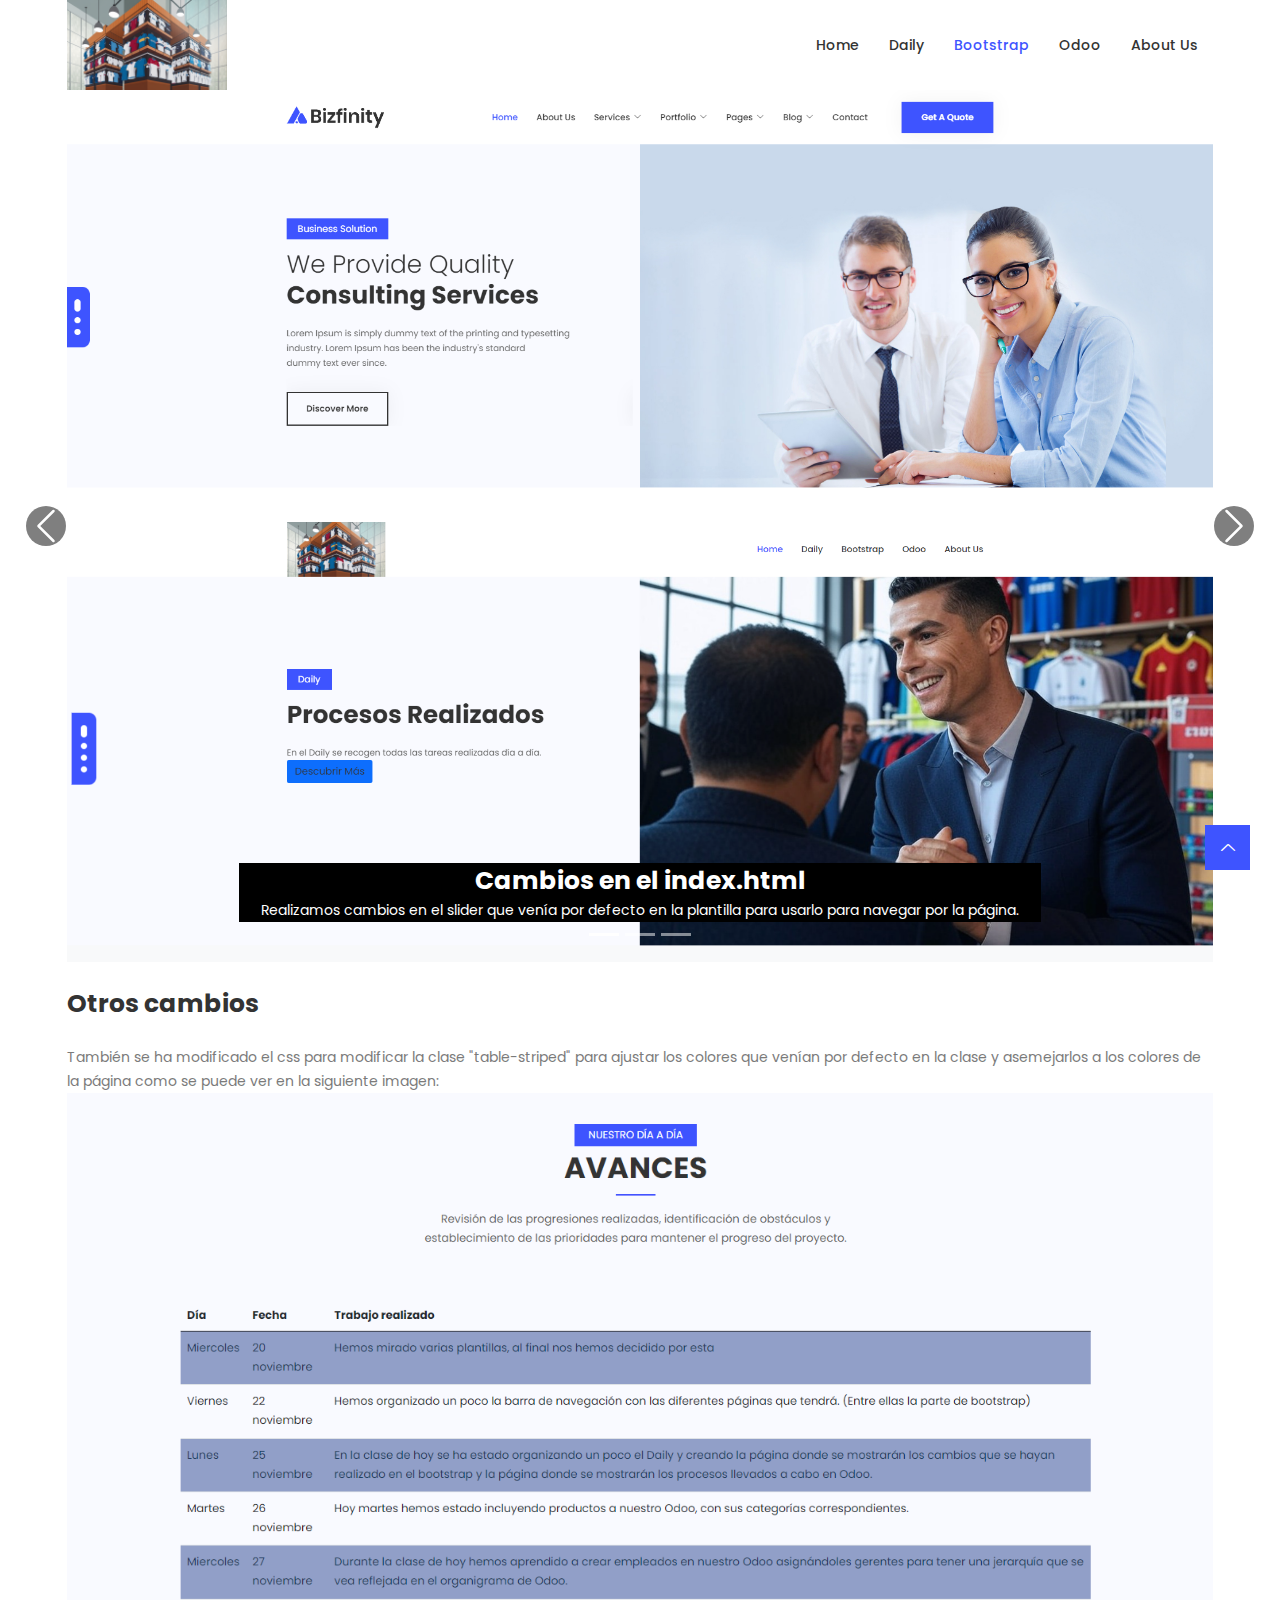
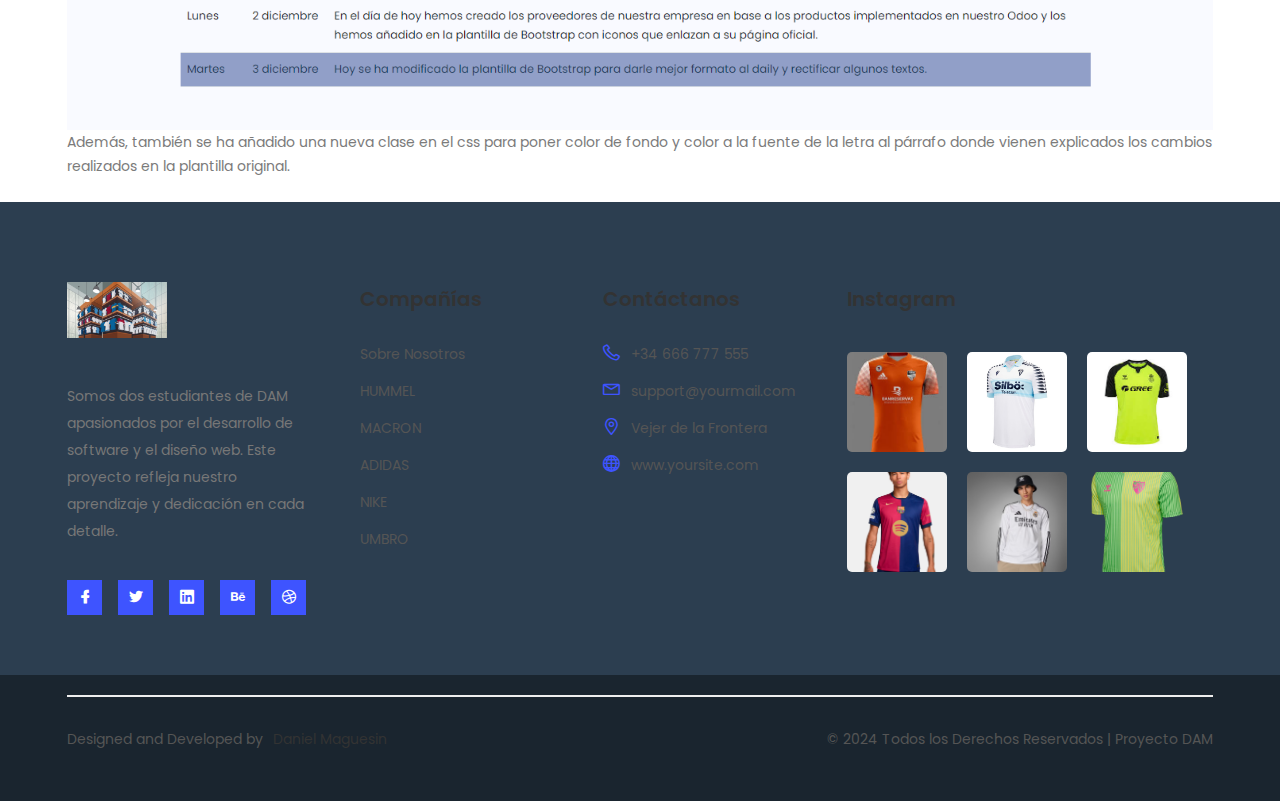
<file: Bizfinity-free-lite/template/bootstrap.html>
<!DOCTYPE html>
<html class="no-js" lang="zxx">

<head>
    <meta charset="utf-8" />
    <meta http-equiv="x-ua-compatible" content="ie=edge" />
    <title>Bizfinity - Multipurpose Business & Consulting HTML Template.</title>
    <meta name="description" content="" />
    <meta name="viewport" content="width=device-width, initial-scale=1" />
    <link rel="shortcut icon" type="image/x-icon" href="assets/images/favicon.svg" />
    <!-- Place favicon.ico in the root directory -->

    <!-- Web Font -->
    <link
        href="https://fonts.googleapis.com/css2?family=Poppins:ital,wght@0,100;0,200;0,300;0,400;0,500;0,600;0,700;0,800;0,900;1,100;1,200;1,300;1,400;1,500;1,600;1,700;1,800;1,900&display=swap"
        rel="stylesheet">

    <!-- ========================= CSS here ========================= -->
    <link rel="stylesheet" href="assets/css/bootstrap.min.css" />
    <link rel="stylesheet" href="assets/css/LineIcons.2.0.css" />
    <link rel="stylesheet" href="assets/css/animate.css" />
    <link rel="stylesheet" href="assets/css/tiny-slider.css" />
    <link rel="stylesheet" href="assets/css/glightbox.min.css" />
    <link rel="stylesheet" href="assets/css/main.css" />
    <link rel="stylesheet" href="assets/css/reset.css" />
    <link rel="stylesheet" href="assets/css/responsive.css" />
    <link rel="stylesheet" href="assets/css/footer.css">

</head>

<body>
    <!-- Preloader -->
    <div class="preloader">
        <div class="preloader-inner">
            <div class="preloader-icon">
                <span></span>
                <span></span>
            </div>
        </div>
    </div>
    <!-- /End Preloader -->

    <!-- ========================= header start ========================= -->
    <header class="header navbar-area">
        <div class="container">
            <div class="row align-items-center">
                <div class="col-lg-12">
                    <div class="nav-inner">
                        <nav class="navbar navbar-expand-lg">
                            <!-- Logo -->
                            <a class="navbar-brand" href="index.html">
                                <img src="assets/images/iconoBootStrap.png" alt="Logo" class="logo">
                            </a>

                            <!-- Mobile Menu Toggle -->
                            <button class="navbar-toggler" type="button" data-bs-toggle="collapse"
                                data-bs-target="#navbarSupportedContent" aria-controls="navbarSupportedContent"
                                aria-expanded="false" aria-label="Toggle navigation">
                                <span class="toggler-icon"></span>
                                <span class="toggler-icon"></span>
                                <span class="toggler-icon"></span>
                            </button>

                            <!-- Navigation Menu -->
                            <div class="collapse navbar-collapse sub-menu-bar" id="navbarSupportedContent">
                                <ul id="nav" class="navbar-nav ms-auto">
                                    <li class="nav-item">
                                        <a class="page-scroll " href="index.html">Home</a>
                                    </li>
                                    <li class="nav-item">
                                        <a class="page-scroll" href="daily.html">Daily</a>
                                    </li>
                                    <li class="nav-item">
                                        <a class="page-scroll active" href="bootstrap.html">Bootstrap</a>
                                    </li>
                                    <li class="nav-item">
                                        <a class="page-scroll" href="odoo.html">Odoo</a>
                                    </li>
                                    <li class="nav-item">
                                        <a class="page-scroll" href="aboutUs.html">About Us</a>
                                    </li>
                                </ul>
                            </div>
                        </nav>
                    </div>
                </div>
            </div>
        </div>
    </header>

    <div class="container">

        <div id="antesDesp" class="carousel slide" data-bs-ride="carousel">
            <ol class="carousel-indicators">
                <li data-bs-target="#antesDesp" data-bs-slide-to="0" class="active"></li>
                <li data-bs-target="#antesDesp" data-bs-slide-to="1"></li>
                <li data-bs-target="#antesDesp" data-bs-slide-to="2"></li>
            </ol>
            <!-- diapositivas -->
            <div class="carousel-inner">
                <div class="carousel-item active">
                    <img class="d-block w-100" src="assets/images/antes1.png">
                    <img class="d-block w-100" src="assets/images/despues1.png">
                    <div class="carousel-caption">
                        <h3 class="fondo">Cambios en el index.html</h3>
                        <p class="fondo">Realizamos cambios en el slider que venía por defecto en la plantilla para usarlo para navegar por la página.</p>
                    </div>
                </div>
                <div class="carousel-item">
                    <img class="d-block w-100" src="assets/images/antes2.png">
                    <img class="d-block w-100" src="assets/images/despues2.png">
                    <div class="carousel-caption">
                        <h3 class="fondo">Cambios en el aboutUs.html</h3>
                        <p class="fondo">Aquí hemos modificado la información que venía introducida por defecto para hablar un poco sobre nosotros, nuestro objetivo y sobre qué vas a encontrar a la hora de visitar esta página.</p>
                    </div>
                </div>
                <div class="carousel-item">
                    <img class="d-block w-100" src="assets/images/antes3.png">
                    <img class="d-block w-100" src="assets/images/despues3.png">
                    <div class="carousel-caption">
                        <h3 class="fondo">Cambios en el footer</h3>
                        <p class="fondo">Cambiamos las imágenes que venían por defecto en la plantilla para así poner enlaces directos a las páginas oficiales de nuestros proveedores de nuestra empresa de Odoo.</p>
                    </div>
                </div>
            </div>
            <!-- botones de desplazamiento a izquierda y derecha -->
            <button class="carousel-control-prev" type="button" data-bs-target="#antesDesp" data-bs-slide="prev">
                <span class="carousel-control-prev-icon" aria-hidden="true"></span>
                <span class="visually-hidden">Anterior</span>
            </button>
            <button class="carousel-control-next" type="button" data-bs-target="#antesDesp" data-bs-slide="next">
                <span class="carousel-control-next-icon" aria-hidden="true"></span>
                <span class="visually-hidden">Siguiente</span>
            </button>
        </div>

        <br /> <h3>Otros cambios</h3> <br />

        <p>También se ha modificado el css para modificar la clase "table-striped" para ajustar los colores que venían por defecto en la clase y asemejarlos a los colores de la página como se puede ver en la siguiente imagen:</p>

        <img src="assets/images/tablaDaily.png">

        <p>Además, también se ha añadido una nueva clase en el css para poner color de fondo y color a la fuente de la letra al párrafo donde vienen explicados los cambios realizados en la plantilla original.</p> <br />
    </div>

    <footer class="footer">
        <!-- Start Footer Middle -->
        <div class="footer-middle">
            <div class="container">
                <div class="row">
                    <!-- About Section -->
                    <div class="col-lg-3 col-md-5 col-12">
                        <div class="f-about single-footer">
                            <div class="logo">
                                <a href="index.html">
                                    <img src="assets/images/iconoBootStrap.png" alt="Logo">
                                </a>
                            </div>
                            <p>Somos dos estudiantes de DAM apasionados por el desarrollo de software y el diseño web.
                                Este proyecto refleja nuestro aprendizaje y dedicación en cada detalle.</p>
                            <div class="footer-social">
                                <ul>
                                    <li><a href="#" aria-label="Facebook"><i class="lni lni-facebook-filled"></i></a>
                                    </li>
                                    <li><a href="#" aria-label="Twitter"><i class="lni lni-twitter-original"></i></a>
                                    </li>
                                    <li><a href="#" aria-label="LinkedIn"><i class="lni lni-linkedin-original"></i></a>
                                    </li>
                                    <li><a href="#" aria-label="Behance"><i class="lni lni-behance-original"></i></a>
                                    </li>
                                    <li><a href="#" aria-label="Dribbble"><i class="lni lni-dribbble"></i></a></li>
                                </ul>
                            </div>
                        </div>
                    </div>
                    <!-- End About Section -->

                    <!-- Links Section -->
                    <div class="col-lg-5 col-md-7 col-12">
                        <div class="row">
                            <div class="col-lg-6 col-md-6 col-6">
                                <div class="single-footer f-link">
                                    <h3>Compañías</h3>
                                    <ul>
                                        <li><a href="#">Sobre Nosotros</a></li>
                                        <li><a href="https://www.hummel.es/">HUMMEL</a></li>
                                        <li><a href="https://www.macron.com/es">MACRON</a></li>
                                        <li><a href="https://www.adidas.es/">ADIDAS</a></li>
                                        <li><a href="https://www.nike.com/es/">NIKE</a></li>
                                        <li><a href="https://umbro.es/">UMBRO</a></li>
                                    </ul>
                                </div>
                            </div>
                            <div class="col-lg-6 col-md-6 col-6">
                                <div class="single-footer f-contact f-link">
                                    <h3>Contáctanos</h3>
                                    <ul class="footer-contact">
                                        <li><i class="lni lni-phone"></i> <a href="#">+34 666 777 555</a></li>
                                        <li><i class="lni lni-envelope"></i> <a
                                                href="mailto:daniel.maguesin.perez.alu@iesjulioverne.es">support@yourmail.com</a>
                                        </li>
                                        <li><i class="lni lni-map-marker"></i> <a
                                                href="https://www.google.es/maps/place/Castillo+de+Vejer/">Vejer de la
                                                Frontera</a></li>
                                        <li><i class="lni lni-world"></i> <a href="#">www.yoursite.com</a></li>
                                    </ul>
                                </div>
                            </div>
                        </div>
                    </div>
                    <!-- End Links Section -->

                    <!-- Instagram Section -->
                    <div class="col-lg-4 col-md-6 col-12">
                        <div class="single-footer gallery">
                            <h3>Instagram</h3>
                            <ul class="list">
                                <li><a href="#"><img src="assets/images/cibao.jpeg" alt="Cibao"><i
                                            class="lni lni-instagram"></i></a></li>
                                <li><a href="#"><img src="assets/images/cadizCF.jpg" alt="Cádiz CF"><i
                                            class="lni lni-instagram"></i></a></li>
                                <li><a href="#"><img src="assets/images/betisVisitante.jpg" alt="Betis"><i
                                            class="lni lni-instagram"></i></a></li>
                                <li><a href="#"><img src="assets/images/camisetaBarsa.jpg" alt="Barcelona"><i
                                            class="lni lni-instagram"></i></a></li>
                                <li><a href="#"><img src="assets/images/realMadrid.jpg" alt="Real Madrid"><i
                                            class="lni lni-instagram"></i></a></li>
                                <li><a href="#"><img src="assets/images/malaga.png" alt="Málaga"><i
                                            class="lni lni-instagram"></i></a></li>
                            </ul>
                        </div>
                    </div>
                    <!-- End Instagram Section -->
                </div>
            </div>
        </div>
        <!-- End Footer Middle -->

        <!-- Start Footer Bottom -->
        <div class="footer-bottom">
            <div class="container">
                <div class="inner">
                    <div class="row">
                        <div class="col-lg-6 col-md-6 col-12">
                            <div class="left">
                                <p>Designed and Developed by <a href="https://www.instagram.com/new.danielmp_05/"
                                        rel="nofollow" target="_blank">Daniel Maguesin</a></p>
                            </div>
                        </div>
                        <div class="col-lg-6 col-md-6 col-12 text-right">
                            <div class="right">
                                <p>&copy; 2024 Todos los Derechos Reservados | Proyecto DAM</p>
                            </div>
                        </div>
                    </div>
                </div>
            </div>
        </div>
        <!-- End Footer Bottom -->
    </footer>



    <!-- ========================= scroll-top ========================= -->
    <a href="#" class="scroll-top btn-hover">
        <i class="lni lni-chevron-up"></i>
    </a>

    <!-- ========================= JS here ========================= -->
    <script src="assets/js/bootstrap.min.js"></script>
    <script src="assets/js/count-up.min.js"></script>
    <script src="assets/js/wow.min.js"></script>
    <script src="assets/js/tiny-slider.js"></script>
    <script src="assets/js/glightbox.min.js"></script>
    <script src="assets/js/imagesloaded.min.js"></script>
    <script src="assets/js/isotope.min.js"></script>
    <script src="assets/js/main.js"></script>
    <script type="text/javascript">
        //========= glightbox
        GLightbox({
            'href': 'https://www.youtube.com/watch?v=BqI0Q7e4kbk&t=1s',
            'type': 'video',
            'source': 'youtube', //vimeo, youtube or local
            'width': 900,
            'autoplayVideos': true,
        });

        //====== Clients Logo Slider
        tns({
            container: '.client-logo-carousel',
            slideBy: 'page',
            autoplay: true,
            autoplayButtonOutput: false,
            mouseDrag: true,
            gutter: 15,
            nav: false,
            controls: false,
            responsive: {
                0: {
                    items: 1,
                },
                540: {
                    items: 2,
                },
                768: {
                    items: 3,
                },
                992: {
                    items: 4,
                },
                1170: {
                    items: 6,
                }
            }
        });

        //======== Home Slider
        var slider = new tns({
            container: '.home-slider',
            slideBy: 'page',
            autoplay: false,
            mouseDrag: true,
            gutter: 0,
            items: 1,
            nav: true,
            controls: false,
            controlsText: [
                '<i class="lni lni-arrow-left prev"></i>',
                '<i class="lni lni-arrow-right next"></i>'
            ],
            responsive: {
                1200: {
                    items: 1,
                },
                992: {
                    items: 1,
                },
                0: {
                    items: 1,
                }

            }
        });

        //======== Testimonial Slider
        var slider = new tns({
            container: '.testimonial-slider',
            slideBy: 'page',
            autoplay: false,
            mouseDrag: true,
            gutter: 0,
            items: 1,
            nav: true,
            controls: false,
            controlsText: [
                '<i class="lni lni-arrow-left prev"></i>',
                '<i class="lni lni-arrow-right next"></i>'
            ],
            responsive: {
                1200: {
                    items: 2,
                },
                992: {
                    items: 1,
                },
                0: {
                    items: 1,
                }

            }
        });

        //============== isotope masonry js with imagesloaded
        imagesLoaded('#container', function () {
            var elem = document.querySelector('.grid');
            var iso = new Isotope(elem, {
                // options
                itemSelector: '.grid-item',
                masonry: {
                    // use outer width of grid-sizer for columnWidth
                    columnWidth: '.grid-item'
                }
            });

            let filterButtons = document.querySelectorAll('.portfolio-btn-wrapper button');
            filterButtons.forEach(e =>
                e.addEventListener('click', () => {

                    let filterValue = event.target.getAttribute('data-filter');
                    iso.arrange({
                        filter: filterValue
                    });
                })
            );
        });
    </script>
</body>

</html>
</file>
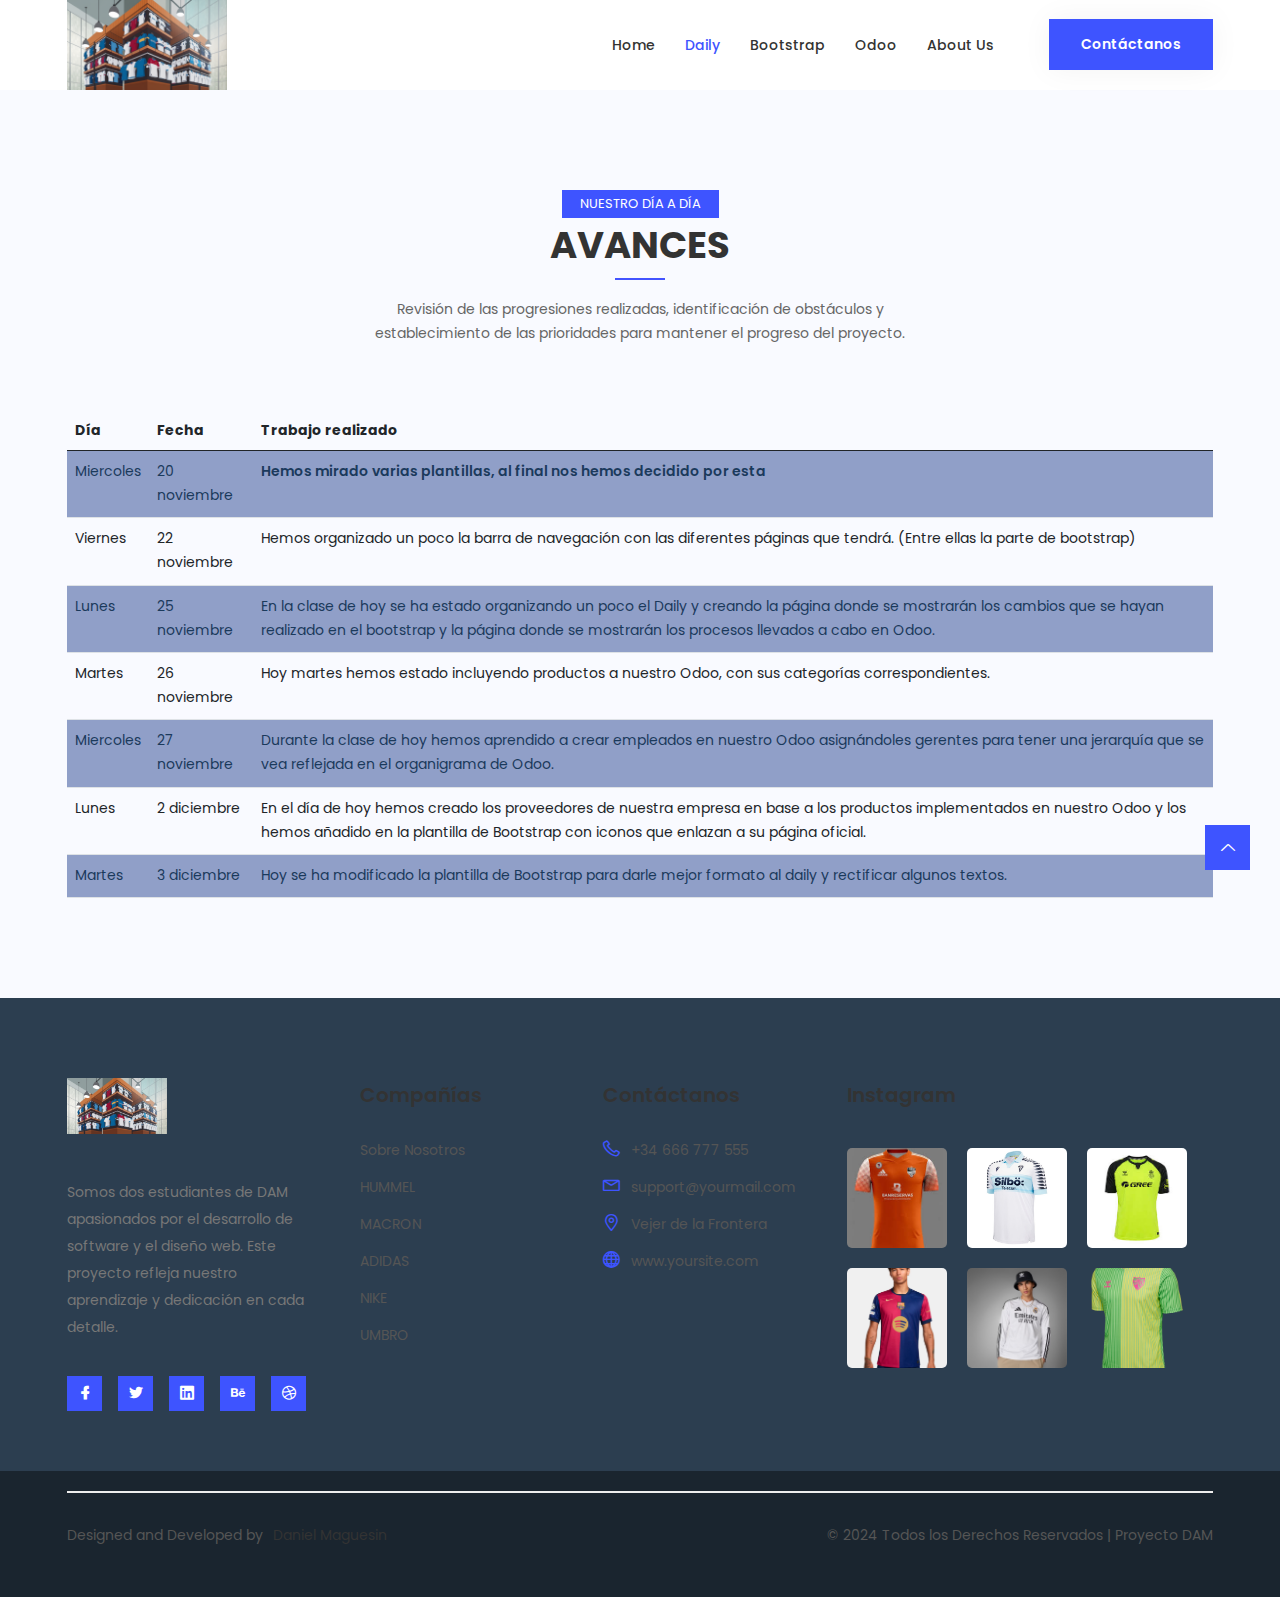
<file: Bizfinity-free-lite/template/daily.html>
<!DOCTYPE html>
<html class="no-js" lang="zxx">

<head>
    <meta charset="utf-8" />
    <meta http-equiv="x-ua-compatible" content="ie=edge" />
    <title>About Us - Bizfinity Multipurpose Business & Consulting HTML Template.</title>
    <meta name="description" content="" />
    <meta name="viewport" content="width=device-width, initial-scale=1" />
    <link rel="shortcut icon" type="image/x-icon" href="assets/images/favicon.svg" />
    <!-- Place favicon.ico in the root directory -->

    <!-- Web Font -->
    <link
        href="https://fonts.googleapis.com/css2?family=Poppins:ital,wght@0,100;0,200;0,300;0,400;0,500;0,600;0,700;0,800;0,900;1,100;1,200;1,300;1,400;1,500;1,600;1,700;1,800;1,900&display=swap"
        rel="stylesheet">

    <!-- ========================= CSS here ========================= -->
    <link rel="stylesheet" href="assets/css/bootstrap.min.css" />
    <link rel="stylesheet" href="assets/css/LineIcons.2.0.css" />
    <link rel="stylesheet" href="assets/css/animate.css" />
    <link rel="stylesheet" href="assets/css/tiny-slider.css" />
    <link rel="stylesheet" href="assets/css/glightbox.min.css" />
    <link rel="stylesheet" href="assets/css/main.css" />
    <link rel="stylesheet" href="assets/css/reset.css" />
    <link rel="stylesheet" href="assets/css/responsive.css" />
    <link rel="stylesheet" href="assets/css/footer.css">

</head>

<body>
    <!--[if lte IE 9]>
      <p class="browserupgrade">
        You are using an <strong>outdated</strong> browser. Please
        <a href="https://browsehappy.com/">upgrade your browser</a> to improve
        your experience and security.
      </p>
    <![endif]-->

    <!-- Preloader -->
    <div class="preloader">
        <div class="preloader-inner">
            <div class="preloader-icon">
                <span></span>
                <span></span>
            </div>
        </div>
    </div>
    <!-- /End Preloader -->

    <!-- ========================= header start ========================= -->
    <header class="header navbar-area">
        <div class="container">
            <div class="row align-items-center">
                <div class="col-lg-12">
                    <div class="nav-inner">
                        <nav class="navbar navbar-expand-lg">
                            <!-- Logo -->
                            <a class="navbar-brand" href="index.html">
                                <img src="assets/images/iconoBootStrap.png" alt="Logo" class="logo">
                            </a>
    
                            <!-- Mobile Menu Toggle -->
                            <button class="navbar-toggler" type="button" data-bs-toggle="collapse"
                                data-bs-target="#navbarSupportedContent" aria-controls="navbarSupportedContent"
                                aria-expanded="false" aria-label="Toggle navigation">
                                <span class="toggler-icon"></span>
                                <span class="toggler-icon"></span>
                                <span class="toggler-icon"></span>
                            </button>
    
                            <!-- Navigation Menu -->
                            <div class="collapse navbar-collapse sub-menu-bar" id="navbarSupportedContent">
                                <ul id="nav" class="navbar-nav ms-auto">
                                    <li class="nav-item">
                                        <a class="page-scroll " href="index.html">Home</a>
                                    </li>
                                    <li class="nav-item">
                                        <a class="page-scroll active" href="daily.html">Daily</a>
                                    </li>
                                    <li class="nav-item">
                                        <a class="page-scroll" href="bootstrap.html">Bootstrap</a>
                                    </li>
                                    <li class="nav-item">
                                        <a class="page-scroll" href="odoo.html">Odoo</a>
                                    </li>
                                    <li class="nav-item">
                                        <a class="page-scroll" href="aboutUs.html">About Us</a>
                                    </li>
                                </ul>
                            </div>
                            <div class="button">
                                <a href="contacto.html" class="btn btn-primary white-bg mouse-dir">Contáctanos <span class="dir-part"></span></a>
                            </div>
                            
                        </nav>
                    </div>
                </div>
            </div>
        </div>
    </header>
    
    <!-- ========================= header end ========================= -->
    <!-- Start Service Area -->
    <section class="services section">
        <div class="container">
            <div class="row">
                <div class="col-lg-8 offset-lg-2 col-12">
                    <div class="section-title">
                        <span class="wow fadeInDown" data-wow-delay=".2s">NUESTRO DÍA A DÍA</span>
                        <h2 class="wow fadeInUp" data-wow-delay=".4s">AVANCES</h2>
                        <p class="wow fadeInUp" data-wow-delay=".6s">Revisión de las progresiones realizadas,
                            identificación de obstáculos y establecimiento de las prioridades para mantener el progreso
                            del proyecto.</p>
                    </div>
                </div>
            </div>
            <div class="row">
                <div class="col">
                    <table class="table table-striped wow fadeInDown" data-wow-delay=".2s">
                        <thead>
                            <tr>
                                <th>Día</th>
                                <th>Fecha</th>
                                <th>Trabajo realizado</th>
                            </tr>
                        </thead>
                        <tbody>
                            <tr>
                                <td>Miercoles</td>
                                <td>20 noviembre</td>
                                <td>
                                    <a href="https://graygrids.com/templates/bizfinity-free-bootstrap-5-template">Hemos mirado varias plantillas, al final nos hemos decidido por esta</a></h3></td>
                                
                            </tr>
                            <tr>
                                <td>Viernes</td>
                                <td>22 noviembre</td>
                                <td>Hemos organizado un poco la barra de navegación con las diferentes páginas que tendrá.
                                    (Entre ellas la parte de bootstrap)</td>
                            </tr>
                            <tr>
                                <td>Lunes</td>
                                <td>25 noviembre</td>
                                <td>En la clase de hoy se ha estado organizando un poco el Daily y creando 
                                    la página donde se mostrarán los cambios que se hayan realizado en el 
                                    bootstrap y la página donde se mostrarán los procesos llevados a cabo 
                                    en Odoo.</td>
                            </tr>
                            <tr>
                                <td>Martes</td>
                                <td>26 noviembre</td>
                                <td>Hoy martes hemos estado incluyendo productos a nuestro Odoo, 
                                    con sus categorías correspondientes.</td>
                            </tr>
                            <tr>
                                <td>Miercoles</td>
                                <td>27 noviembre</td>
                                <td>Durante la clase de hoy hemos aprendido a crear empleados en nuestro Odoo 
                                    asignándoles gerentes para tener una jerarquía que se vea reflejada en el 
                                    organigrama de Odoo.
                                </td>
                            </tr>
                            <tr>
                                <td>Lunes</td>
                                <td>2 diciembre</td>
                                <td>En el día de hoy hemos creado los proveedores de nuestra empresa en base a 
                                    los productos implementados en nuestro Odoo y los hemos añadido en la 
                                    plantilla de Bootstrap con iconos que enlazan a su página oficial.
                                </td>
                            </tr>
                            <tr>
                                <td>Martes</td>
                                <td>3 diciembre</td>
                                <td>Hoy se ha modificado la plantilla de Bootstrap para darle mejor formato 
                                    al daily y rectificar algunos textos.
                                </td>
                            </tr>
                        </tbody>
                    </table>
                </div>
            </div>
        </div>
    </section>
    <!-- /End Services Area -->

    <!-- Start Clients Area -->
    <footer class="footer">
        <!-- Start Footer Middle -->
        <div class="footer-middle">
            <div class="container">
                <div class="row">
                    <!-- About Section -->
                    <div class="col-lg-3 col-md-5 col-12">
                        <div class="f-about single-footer">
                            <div class="logo">
                                <a href="index.html">
                                    <img src="assets/images/iconoBootStrap.png" alt="Logo">
                                </a>
                            </div>
                            <p>Somos dos estudiantes de DAM apasionados por el desarrollo de software y el diseño web. Este proyecto refleja nuestro aprendizaje y dedicación en cada detalle.</p>
                            <div class="footer-social">
                                <ul>
                                    <li><a href="#" aria-label="Facebook"><i class="lni lni-facebook-filled"></i></a></li>
                                    <li><a href="#" aria-label="Twitter"><i class="lni lni-twitter-original"></i></a></li>
                                    <li><a href="#" aria-label="LinkedIn"><i class="lni lni-linkedin-original"></i></a></li>
                                    <li><a href="#" aria-label="Behance"><i class="lni lni-behance-original"></i></a></li>
                                    <li><a href="#" aria-label="Dribbble"><i class="lni lni-dribbble"></i></a></li>
                                </ul>
                            </div>
                        </div>
                    </div>
                    <!-- End About Section -->

                    <!-- Links Section -->
                    <div class="col-lg-5 col-md-7 col-12">
                        <div class="row">
                            <div class="col-lg-6 col-md-6 col-6">
                                <div class="single-footer f-link">
                                    <h3>Compañías</h3>
                                    <ul>
                                        <li><a href="#">Sobre Nosotros</a></li>
                                        <li><a href="https://www.hummel.es/">HUMMEL</a></li>
                                        <li><a href="https://www.macron.com/es">MACRON</a></li>
                                        <li><a href="https://www.adidas.es/">ADIDAS</a></li>
                                        <li><a href="https://www.nike.com/es/">NIKE</a></li>
                                        <li><a href="https://umbro.es/">UMBRO</a></li>
                                    </ul>
                                </div>
                            </div>
                            <div class="col-lg-6 col-md-6 col-6">
                                <div class="single-footer f-contact f-link">
                                    <h3>Contáctanos</h3>
                                    <ul class="footer-contact">
                                        <li><i class="lni lni-phone"></i> <a href="#">+34 666 777 555</a></li>
                                        <li><i class="lni lni-envelope"></i> <a href="mailto:daniel.maguesin.perez.alu@iesjulioverne.es">support@yourmail.com</a></li>
                                        <li><i class="lni lni-map-marker"></i> <a href="https://www.google.es/maps/place/Castillo+de+Vejer/">Vejer de la Frontera</a></li>
                                        <li><i class="lni lni-world"></i> <a href="#">www.yoursite.com</a></li>
                                    </ul>
                                </div>
                            </div>
                        </div>
                    </div>
                    <!-- End Links Section -->

                    <!-- Instagram Section -->
                    <div class="col-lg-4 col-md-6 col-12">
                        <div class="single-footer gallery">
                            <h3>Instagram</h3>
                            <ul class="list">
                                <li><a href="#"><img src="assets/images/cibao.jpeg" alt="Cibao"><i class="lni lni-instagram"></i></a></li>
                                <li><a href="#"><img src="assets/images/cadizCF.jpg" alt="Cádiz CF"><i class="lni lni-instagram"></i></a></li>
                                <li><a href="#"><img src="assets/images/betisVisitante.jpg" alt="Betis"><i class="lni lni-instagram"></i></a></li>
                                <li><a href="#"><img src="assets/images/camisetaBarsa.jpg" alt="Barcelona"><i class="lni lni-instagram"></i></a></li>
                                <li><a href="#"><img src="assets/images/realMadrid.jpg" alt="Real Madrid"><i class="lni lni-instagram"></i></a></li>
                                <li><a href="#"><img src="assets/images/malaga.png" alt="Málaga"><i class="lni lni-instagram"></i></a></li>
                            </ul>
                        </div>
                    </div>
                    <!-- End Instagram Section -->
                </div>
            </div>
        </div>
        <!-- End Footer Middle -->

        <!-- Start Footer Bottom -->
        <div class="footer-bottom">
            <div class="container">
                <div class="inner">
                    <div class="row">
                        <div class="col-lg-6 col-md-6 col-12">
                            <div class="left">
                                <p>Designed and Developed by <a href="https://www.instagram.com/new.danielmp_05/" rel="nofollow" target="_blank">Daniel Maguesin</a></p>
                            </div>
                        </div>
                        <div class="col-lg-6 col-md-6 col-12 text-right">
                            <div class="right">
                                <p>&copy; 2024 Todos los Derechos Reservados | Proyecto DAM</p>
                            </div>
                        </div>
                    </div>
                </div>
            </div>
        </div>
        <!-- End Footer Bottom -->
    </footer>
    <!-- ========================= scroll-top ========================= -->
    <a href="#" class="scroll-top btn-hover">
        <i class="lni lni-chevron-up"></i>
    </a>

    <!-- ========================= JS here ========================= -->
    <script src="assets/js/bootstrap.min.js"></script>
    <script src="assets/js/count-up.min.js"></script>
    <script src="assets/js/wow.min.js"></script>
    <script src="assets/js/tiny-slider.js"></script>
    <script src="assets/js/glightbox.min.js"></script>
    <script src="assets/js/imagesloaded.min.js"></script>
    <script src="assets/js/isotope.min.js"></script>
    <script src="assets/js/main.js"></script>
    <script type="text/javascript">
        //========= glightbox
        GLightbox({
            'href': 'https://www.youtube.com/watch?v=BqI0Q7e4kbk&t=1s',
            'type': 'video',
            'source': 'youtube', //vimeo, youtube or local
            'width': 900,
            'autoplayVideos': true,
        });

        //====== Clients Logo Slider
        tns({
            container: '.client-logo-carousel',
            slideBy: 'page',
            autoplay: true,
            autoplayButtonOutput: false,
            mouseDrag: true,
            gutter: 15,
            nav: false,
            controls: false,
            responsive: {
                0: {
                    items: 1,
                },
                540: {
                    items: 2,
                },
                768: {
                    items: 3,
                },
                992: {
                    items: 4,
                },
                1170: {
                    items: 6,
                }
            }
        });
    </script>
</body>

</html>
</file>
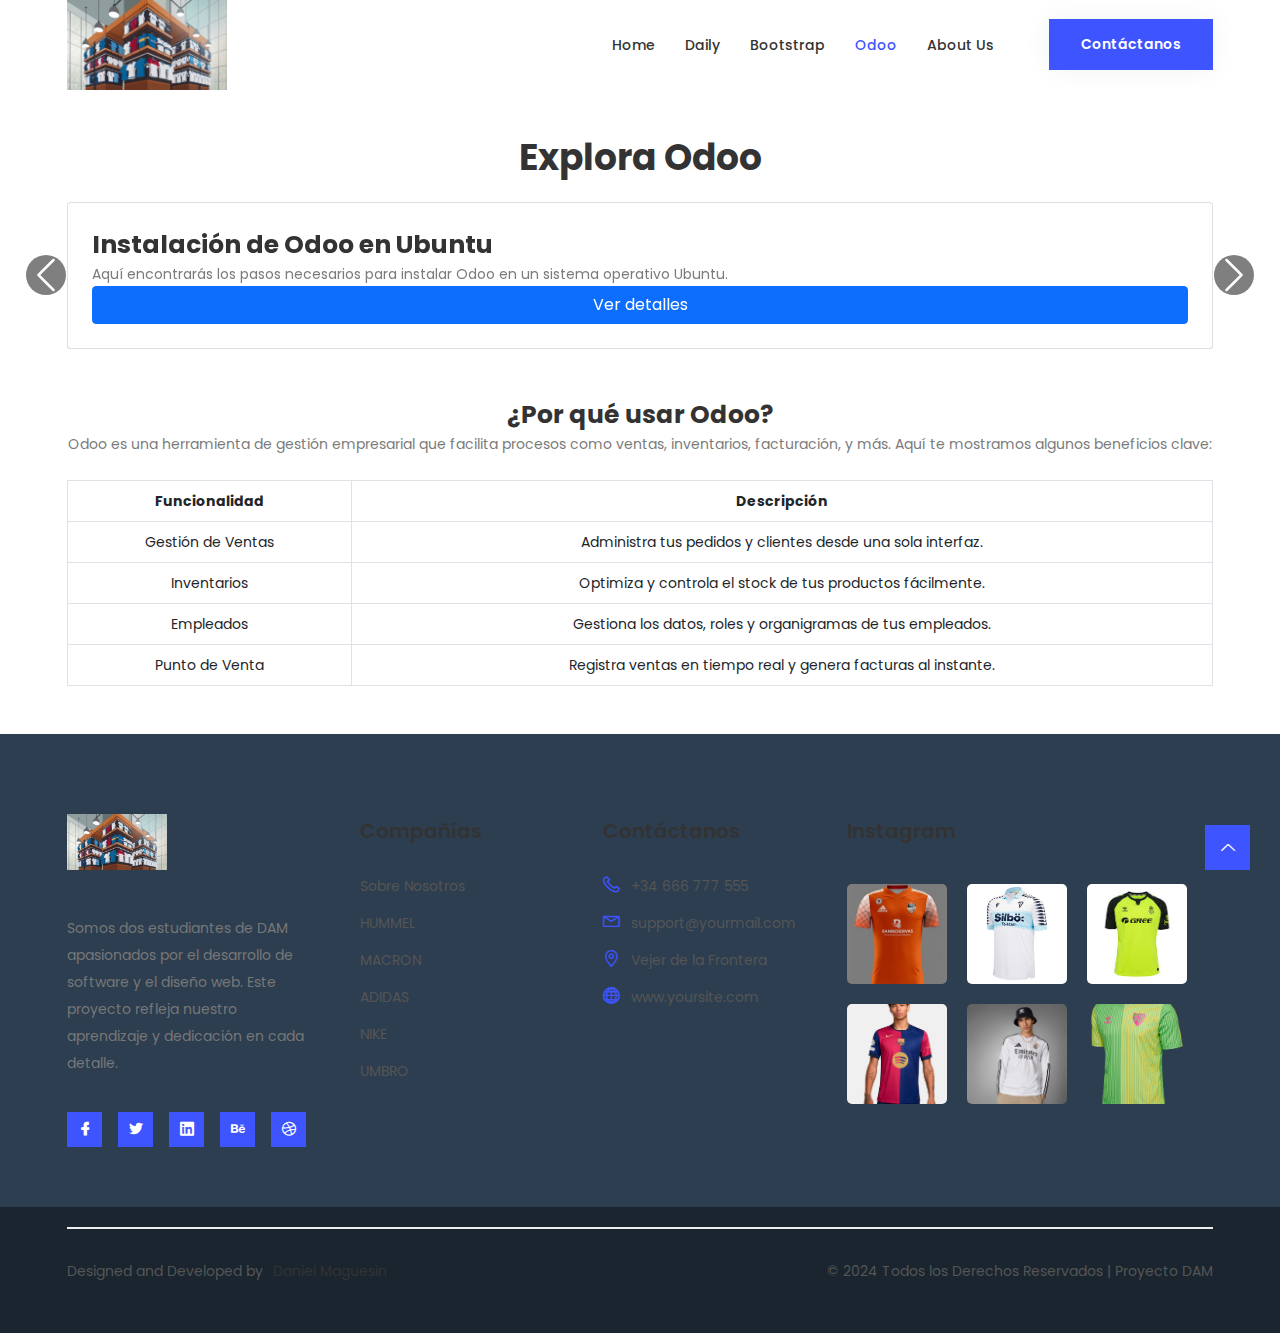
<file: Bizfinity-free-lite/template/odoo.html>
<!DOCTYPE html>
<html class="no-js" lang="zxx">

<head>
    <meta charset="utf-8" />
    <meta http-equiv="x-ua-compatible" content="ie=edge" />
    <title>Bizfinity - Multipurpose Business & Consulting HTML Template.</title>
    <meta name="description" content="" />
    <meta name="viewport" content="width=device-width, initial-scale=1" />
    <link rel="shortcut icon" type="image/x-icon" href="assets/images/favicon.svg" />
    <!-- Place favicon.ico in the root directory -->

    <!-- Web Font -->
    <link
        href="https://fonts.googleapis.com/css2?family=Poppins:ital,wght@0,100;0,200;0,300;0,400;0,500;0,600;0,700;0,800;0,900;1,100;1,200;1,300;1,400;1,500;1,600;1,700;1,800;1,900&display=swap"
        rel="stylesheet">

    <!-- ========================= CSS here ========================= -->
    <link rel="stylesheet" href="assets/css/bootstrap.min.css" />
    <link rel="stylesheet" href="assets/css/LineIcons.2.0.css" />
    <link rel="stylesheet" href="assets/css/animate.css" />
    <link rel="stylesheet" href="assets/css/tiny-slider.css" />
    <link rel="stylesheet" href="assets/css/glightbox.min.css" />
    <link rel="stylesheet" href="assets/css/main.css" />
    <link rel="stylesheet" href="assets/css/reset.css" />
    <link rel="stylesheet" href="assets/css/responsive.css" />
    <link rel="stylesheet" href="assets/css/footer.css" />

</head>

<body>
    <div class="preloader">
        <div class="preloader-inner">
            <div class="preloader-icon">
                <span></span>
                <span></span>
            </div>
        </div>
    </div>
    <!-- /End Preloader -->

    <header class="header navbar-area">
        <div class="container">
            <div class="row align-items-center">
                <div class="col-lg-12">
                    <div class="nav-inner">
                        <nav class="navbar navbar-expand-lg">
                            <!-- Logo -->
                            <a class="navbar-brand" href="index.html">
                                <img src="assets/images/iconoBootStrap.png" alt="Logo" class="logo">
                            </a>
    
                            <!-- Mobile Menu Toggle -->
                            <button class="navbar-toggler" type="button" data-bs-toggle="collapse"
                                data-bs-target="#navbarSupportedContent" aria-controls="navbarSupportedContent"
                                aria-expanded="false" aria-label="Toggle navigation">
                                <span class="toggler-icon"></span>
                                <span class="toggler-icon"></span>
                                <span class="toggler-icon"></span>
                            </button>
    
                            <!-- Navigation Menu -->
                            <div class="collapse navbar-collapse sub-menu-bar" id="navbarSupportedContent">
                                <ul id="nav" class="navbar-nav ms-auto">
                                    <li class="nav-item">
                                        <a class="page-scroll" href="index.html">Home</a>
                                    </li>
                                    <li class="nav-item">
                                        <a class="page-scroll" href="daily.html">Daily</a>
                                    </li>
                                    <li class="nav-item">
                                        <a class="page-scroll" href="bootstrap.html">Bootstrap</a>
                                    </li>
                                    <li class="nav-item">
                                        <a class="page-scroll active" href="odoo.html">Odoo</a>
                                    </li>
                                    <li class="nav-item">
                                        <a class="page-scroll" href="aboutUs.html">About Us</a>
                                    </li>
                                </ul>
                            </div>
    
                            <div class="button">
                                <a href="contacto.html" class="btn btn-primary white-bg mouse-dir">Contáctanos <span class="dir-part"></span></a>
                            </div>
                        </nav>
                    </div>
                </div>
            </div>
        </div>
    </header>
    
    <div class="container mt-5">
        <h2 class="text-center">Explora Odoo</h2> <br />
        <div id="odooCarousel" class="carousel slide" data-bs-ride="carousel">
            <div class="carousel-inner">
                <!-- Tarjeta 1 -->
                <div class="carousel-item active">
                    <div class="card p-4 shadow-lg">
                        <h3>Instalación de Odoo en Ubuntu</h3>
                        <p>Aquí encontrarás los pasos necesarios para instalar Odoo en un sistema operativo Ubuntu.</p>
                        <button type="button" class="btn btn-primary" data-bs-toggle="modal" data-bs-target="#modalInstalacion">
                            Ver detalles
                        </button>
                    </div>
                </div>
                <!-- Tarjeta 2 -->
                <div class="carousel-item">
                    <div class="card p-4 shadow-lg">
                        <h3>Cambios Realizados en Odoo</h3>
                        <p>Descubre las modificaciones implementadas en Odoo, desde productos hasta empleados.</p>
                        <button type="button" class="btn btn-primary" data-bs-toggle="modal" data-bs-target="#modalCambios">
                            Ver detalles
                        </button>
                    </div>
                </div>
            </div>
            <!-- Controles del carrusel -->
            <button class="carousel-control-prev" type="button" data-bs-target="#odooCarousel" data-bs-slide="prev">
                <span class="carousel-control-prev-icon" aria-hidden="true"></span>
                <span class="visually-hidden">Anterior</span>
            </button>
            <button class="carousel-control-next" type="button" data-bs-target="#odooCarousel" data-bs-slide="next">
                <span class="carousel-control-next-icon" aria-hidden="true"></span>
                <span class="visually-hidden">Siguiente</span>
            </button>
        </div>
    </div>
    
    <!-- Modal Instalación -->
    <div class="modal fade" id="modalInstalacion" tabindex="-1" aria-labelledby="modalInstalacionLabel" aria-hidden="true">
        <div class="modal-dialog modal-lg">
            <div class="modal-content">
                <div class="modal-header">
                    <h5 class="modal-title" id="modalInstalacionLabel">Instalación de Odoo en Ubuntu</h5>
                    <button type="button" class="btn-close" data-bs-dismiss="modal" aria-label="Cerrar"></button>
                </div>
                <div class="modal-body">
                    <h3>Paso a paso:</h3>
                    <ol>
                        <li><b>Actualizar el sistema:</b>
                            <pre>sudo apt update</pre>
                        </li>
                        <li><b>Instalar dependencias requeridas:</b>
                            <pre>
    dpkg -i ../Descargas/odoo_18.0.latest_all.deb
    sudo apt-get install -f
    sudo dpkg -i ../Descargas/odoo_18.0.latest_all.deb
                            </pre>
                        </li>
                        <li><b>Comprobar versión de Odoo:</b>
                            <pre>odoo --version</pre>
                        </li>
                        <li><b>Acceder a Odoo:</b> Abre un navegador web y ve a <a href="http://localhost:8069">http://localhost:8069</a>.</li>
                    </ol>
                </div>
                <div class="modal-footer">
                    <button type="button" class="btn btn-secondary" data-bs-dismiss="modal">Cerrar</button>
                </div>
            </div>
        </div>
    </div>
    
    <!-- Modal Cambios -->
    <div class="modal fade" id="modalCambios" tabindex="-1" aria-labelledby="modalCambiosLabel" aria-hidden="true">
        <div class="modal-dialog modal-lg modal-dialog-scrollable">
            <div class="modal-content">
                <div class="modal-header">
                    <h5 class="modal-title" id="modalCambiosLabel">Cambios Realizados en Odoo</h5>
                    <button type="button" class="btn-close" data-bs-dismiss="modal" aria-label="Cerrar"></button>
                </div>
                <div class="modal-body">
                    <h3>Productos</h3>
                    <ol>
                        <li>
                            <p>Aquí se pueden observar todos los productos insertados en nuestra empresa:</p>
                            <img src="assets/images/productos.png" alt="Productos"
                                style="display: block; margin-top: 10px;">
                        </li>
                        <li>
                            <p>En el caso de que quisiésemos realizar un nuevo producto tendríamos que darle click al botón en la esquina superior izquierda en el que pone "Nuevo", y se nos abrirá la ventana mostrada en la siguiente imagen:</p>
                            <img src="assets/images/ejemploProducto.png" alt="Ejemplo Producto"
                                style="display: block; margin-top: 10px;">
                            <p>Aquí, como haremos en el resto de módulos, rellenamos la información que veamos conveniente, en nuestro caso ponemos el nombre del producto junto con una foto para identificarlo fácilmente, asignamos un número de unidades que tendremos del producto junto con un precio por unidad. </p><br />
                            <p>Para más dinamismo le podemos dar a nuestros productos una categoría para poder filtrar los productos en base a ella para que así sea más fácil de encontrar el producto, para lo cual también podemos indicar si el producto es un bien, un servicio o una combinación de sendas.</p>
                        </li>
                    </ol>
                    <br /> <h3>Empleados</h3>
                    <ol>
                        <li>
                            <p>Aquí se pueden observar todos los empleados creados en nuestra empresa:</p>
                            <img src="assets/images/empleados.png" alt="Empleados"
                                style="display: block; margin-top: 10px;">
                        </li>
                        <li>
                            <p>En el caso de que quisiésemos realizar un nuevo empleado tendríamos que hacer lo mismo que hicimos con los productos, darle click al botón en la esquina superior izquierda en el que pone "Nuevo", y se nos abrirá la ventana mostrada en la siguiente imagen:</p>
                            <img src="assets/images/ejemploEmpleado.png" alt="Ejemplo Empleado"
                                style="display: block; margin-top: 10px;">
                            <p>Aquí, en nuestro caso, ponemos el nombre del empleado junto con una foto para identificarlo fácilmente, escribimos su correo electrónico y el departamento y puesto de trabajo en el que va a trabajar.</p>
                            <br />
                            <p>Después le asignamos un gerente y un mentor, que coincidirá con el jefe del empleado. Esto hará que en el organigrama que nos proporciona Odoo de nuestros empleados podamos ver quién es el jefe de un empleado y de quién es jefe un empleado.</p>
                            <br />
                            <p>Para acceder al organigrama de los empleados tenemos dos opciones:</p>
                            <p>1. Podemos darle dentro del módulo al apartado de la barra superior en el que pone "Empleados" y le damos al botón del dropdown que dice "Organigrama".</p>
                            <p>2. Dentro de un empleado de nuestra empresa le damos al botón que hay arriba en el centro que pone "Organigrama", y nos llevará al organigrama desde el empleado del que hemos accedido.</p>
                            <img src="assets/images/organigrama.png" alt="Organigrama"
                                style="display: block; margin-top: 10px;">
                        </li>
                    </ol>
                    <br /> <h3>Proveedores</h3>
                    <ol>
                        <li>
                            <p>Aquí se pueden observar todos los proveedores con los que contará nuestra empresa:</p>
                            <img src="assets/images/proveedores.png" alt="Proveedores"
                                style="display: block; margin-top: 10px;">
                        </li>
                        <li>
                            <p>Como en los dos anteriores casos, si quisiéramos realizar un nuevo proveedor tendríamos que hacer lo mismo que hicimos con los productos y los empleados, darle click al botón en la esquina superior izquierda en el que pone "Nuevo", y se nos abrirá la ventana mostrada en la siguiente imagen:</p>
                            <img src="assets/images/ejemploProveedor.png" alt="Ejemplo Proveedor"
                                style="display: block; margin-top: 10px;">
                            <p>Rellenamos la información que veamos conveniente, en nuestro caso ponemos el nombre del proveedor junto con una foto para encontrarlo espontáneamente; introducimos su correo electrónico, número de teléfono de contacto, la dirección del proveedor y su página web en caso de que tenga o que se vea conveniente agregarla. </p><br />
                            <p>Al igual que con los productos, los proveedores tienen un campo llamado "Etiquetas" que podemos usar para asignarle etiquetas a los proveedores para así meterlos en grupos más pequeños y así encontrarlos a partir de filtros.</p>
                        </li>
                    </ol>
                    <br /> <h3>Punto de Venta</h3>
                    <ol>
                        <li>
                            <p>Para hacer nuestro punto de venta primero tenemos que decidir que tipo de tienda vamos a escoger, y en nuestro caso, escogeremos un restaurante:</p>
                            <img src="assets/imageneTPV/paso1.png" alt="Elegir tienda"
                                style="display: block; margin-top: 10px;">
                        </li>
                        <li>
                            <p>Tras haber elegido restaurante proseguimos creando los productos que vamos a vender en nuestro restaurante, que son los siguientes:</p>
                            <img src="assets/imageneTPV/productostpv.png" alt="Productos TPV"
                                style="display: block; margin-top: 10px;">
                        </li>
                        <li>
                            <p>Tras tener nuestros productos listos, proseguimos abriendo la caja registradora para registrar los pedidos de nuestros clientes:</p>
                            <img src="assets/imageneTPV/paso2.png" alt="Abrir caja registradora"
                                style="display: block; margin-top: 10px;">
                        </li>
                        <li>
                            <p>Aquí se muestran las mesas que tiene nuestro restaurante, y en la que se indican el número de platos principales que los clientes han pedido:</p>
                            <img src="assets/imageneTPV/mesatpv.png" alt="Mesa TPV"
                                style="display: block; margin-top: 10px;">
                        </li>
                        <li>
                            <p>Si seleccionamos una de las mesas podemos hacerle la cuenta con el método de pago que van a utilizar para pagar todos los productos que han pedido y cuánto han pagado para saber cuánto tenemos que devoloverle/s</p> <br />

                            <p>Esto genera un ticket con la factura el cual puedes imprimir, y tiene el siguiente formato</p>
                            <img src="assets/imageneTPV/facturatpv.png" alt="Mesa TPV"
                                style="display: block; margin-top: 10px;">
                        </li>
                    </ol>
                </div>
                <div class="modal-footer">
                    <button type="button" class="btn btn-secondary" data-bs-dismiss="modal">Cerrar</button>
                </div>
            </div>
        </div>
    </div>
    


    <div class="container my-5">
        <h3 class="text-center">¿Por qué usar Odoo?</h3>
        <p class="text-center">
            Odoo es una herramienta de gestión empresarial que facilita procesos como ventas, inventarios, facturación, y más.
            Aquí te mostramos algunos beneficios clave:
        </p>
        <table class="table table-bordered text-center mt-4">
            <thead>
                <tr>
                    <th>Funcionalidad</th>
                    <th>Descripción</th>
                </tr>
            </thead>
            <tbody>
                <tr>
                    <td>Gestión de Ventas</td>
                    <td>Administra tus pedidos y clientes desde una sola interfaz.</td>
                </tr>
                <tr>
                    <td>Inventarios</td>
                    <td>Optimiza y controla el stock de tus productos fácilmente.</td>
                </tr>
                <tr>
                    <td>Empleados</td>
                    <td>Gestiona los datos, roles y organigramas de tus empleados.</td>
                </tr>
                <tr>
                    <td>Punto de Venta</td>
                    <td>Registra ventas en tiempo real y genera facturas al instante.</td>
                </tr>
            </tbody>
        </table>
    </div>
    

    <!-- Start Footer Area -->
    <footer class="footer">
        <!-- Start Footer Middle -->
        <div class="footer-middle">
            <div class="container">
                <div class="row">
                    <!-- About Section -->
                    <div class="col-lg-3 col-md-5 col-12">
                        <div class="f-about single-footer">
                            <div class="logo">
                                <a href="index.html">
                                    <img src="assets/images/iconoBootStrap.png" alt="Logo">
                                </a>
                            </div>
                            <p>Somos dos estudiantes de DAM apasionados por el desarrollo de software y el diseño web. Este proyecto refleja nuestro aprendizaje y dedicación en cada detalle.</p>
                            <div class="footer-social">
                                <ul>
                                    <li><a href="#" aria-label="Facebook"><i class="lni lni-facebook-filled"></i></a></li>
                                    <li><a href="#" aria-label="Twitter"><i class="lni lni-twitter-original"></i></a></li>
                                    <li><a href="#" aria-label="LinkedIn"><i class="lni lni-linkedin-original"></i></a></li>
                                    <li><a href="#" aria-label="Behance"><i class="lni lni-behance-original"></i></a></li>
                                    <li><a href="#" aria-label="Dribbble"><i class="lni lni-dribbble"></i></a></li>
                                </ul>
                            </div>
                        </div>
                    </div>
                    <!-- End About Section -->

                    <!-- Links Section -->
                    <div class="col-lg-5 col-md-7 col-12">
                        <div class="row">
                            <div class="col-lg-6 col-md-6 col-6">
                                <div class="single-footer f-link">
                                    <h3>Compañías</h3>
                                    <ul>
                                        <li><a href="#">Sobre Nosotros</a></li>
                                        <li><a href="https://www.hummel.es/">HUMMEL</a></li>
                                        <li><a href="https://www.macron.com/es">MACRON</a></li>
                                        <li><a href="https://www.adidas.es/">ADIDAS</a></li>
                                        <li><a href="https://www.nike.com/es/">NIKE</a></li>
                                        <li><a href="https://umbro.es/">UMBRO</a></li>
                                    </ul>
                                </div>
                            </div>
                            <div class="col-lg-6 col-md-6 col-6">
                                <div class="single-footer f-contact f-link">
                                    <h3>Contáctanos</h3>
                                    <ul class="footer-contact">
                                        <li><i class="lni lni-phone"></i> <a href="#">+34 666 777 555</a></li>
                                        <li><i class="lni lni-envelope"></i> <a href="mailto:daniel.maguesin.perez.alu@iesjulioverne.es">support@yourmail.com</a></li>
                                        <li><i class="lni lni-map-marker"></i> <a href="https://www.google.es/maps/place/Castillo+de+Vejer/">Vejer de la Frontera</a></li>
                                        <li><i class="lni lni-world"></i> <a href="#">www.yoursite.com</a></li>
                                    </ul>
                                </div>
                            </div>
                        </div>
                    </div>
                    <!-- End Links Section -->

                    <!-- Instagram Section -->
                    <div class="col-lg-4 col-md-6 col-12">
                        <div class="single-footer gallery">
                            <h3>Instagram</h3>
                            <ul class="list">
                                <li><a href="#"><img src="assets/images/cibao.jpeg" alt="Cibao"><i class="lni lni-instagram"></i></a></li>
                                <li><a href="#"><img src="assets/images/cadizCF.jpg" alt="Cádiz CF"><i class="lni lni-instagram"></i></a></li>
                                <li><a href="#"><img src="assets/images/betisVisitante.jpg" alt="Betis"><i class="lni lni-instagram"></i></a></li>
                                <li><a href="#"><img src="assets/images/camisetaBarsa.jpg" alt="Barcelona"><i class="lni lni-instagram"></i></a></li>
                                <li><a href="#"><img src="assets/images/realMadrid.jpg" alt="Real Madrid"><i class="lni lni-instagram"></i></a></li>
                                <li><a href="#"><img src="assets/images/malaga.png" alt="Málaga"><i class="lni lni-instagram"></i></a></li>
                            </ul>
                        </div>
                    </div>
                    <!-- End Instagram Section -->
                </div>
            </div>
        </div>
        <!-- End Footer Middle -->

        <!-- Start Footer Bottom -->
        <div class="footer-bottom">
            <div class="container">
                <div class="inner">
                    <div class="row">
                        <div class="col-lg-6 col-md-6 col-12">
                            <div class="left">
                                <p>Designed and Developed by <a href="https://www.instagram.com/new.danielmp_05/" rel="nofollow" target="_blank">Daniel Maguesin</a></p>
                            </div>
                        </div>
                        <div class="col-lg-6 col-md-6 col-12 text-right">
                            <div class="right">
                                <p>&copy; 2024 Todos los Derechos Reservados | Proyecto DAM</p>
                            </div>
                        </div>
                    </div>
                </div>
            </div>
        </div>
        <!-- End Footer Bottom -->
    </footer>
    <!--/ End Footer Area -->

    <!-- ========================= scroll-top ========================= -->
    <a href="#" class="scroll-top btn-hover">
        <i class="lni lni-chevron-up"></i>
    </a>

    <!-- ========================= JS here ========================= -->
    <script src="assets/js/bootstrap.min.js"></script>
    <script src="assets/js/count-up.min.js"></script>
    <script src="assets/js/wow.min.js"></script>
    <script src="assets/js/tiny-slider.js"></script>
    <script src="assets/js/glightbox.min.js"></script>
    <script src="assets/js/imagesloaded.min.js"></script>
    <script src="assets/js/isotope.min.js"></script>
    <script src="assets/js/main.js"></script>
    <script type="text/javascript">
        //========= glightbox
        GLightbox({
            'href': 'https://www.youtube.com/watch?v=BqI0Q7e4kbk&t=1s',
            'type': 'video',
            'source': 'youtube', //vimeo, youtube or local
            'width': 900,
            'autoplayVideos': true,
        });

        //====== Clients Logo Slider
        tns({
            container: '.client-logo-carousel',
            slideBy: 'page',
            autoplay: true,
            autoplayButtonOutput: false,
            mouseDrag: true,
            gutter: 15,
            nav: false,
            controls: false,
            responsive: {
                0: {
                    items: 1,
                },
                540: {
                    items: 2,
                },
                768: {
                    items: 3,
                },
                992: {
                    items: 4,
                },
                1170: {
                    items: 6,
                }
            }
        });

        //======== Home Slider
        var slider = new tns({
            container: '.home-slider',
            slideBy: 'page',
            autoplay: false,
            mouseDrag: true,
            gutter: 0,
            items: 1,
            nav: true,
            controls: false,
            controlsText: [
                '<i class="lni lni-arrow-left prev"></i>',
                '<i class="lni lni-arrow-right next"></i>'
            ],
            responsive: {
                1200: {
                    items: 1,
                },
                992: {
                    items: 1,
                },
                0: {
                    items: 1,
                }

            }
        });

        //======== Testimonial Slider
        var slider = new tns({
            container: '.testimonial-slider',
            slideBy: 'page',
            autoplay: false,
            mouseDrag: true,
            gutter: 0,
            items: 1,
            nav: true,
            controls: false,
            controlsText: [
                '<i class="lni lni-arrow-left prev"></i>',
                '<i class="lni lni-arrow-right next"></i>'
            ],
            responsive: {
                1200: {
                    items: 2,
                },
                992: {
                    items: 1,
                },
                0: {
                    items: 1,
                }

            }
        });

        //============== isotope masonry js with imagesloaded
        imagesLoaded('#container', function () {
            var elem = document.querySelector('.grid');
            var iso = new Isotope(elem, {
                // options
                itemSelector: '.grid-item',
                masonry: {
                    // use outer width of grid-sizer for columnWidth
                    columnWidth: '.grid-item'
                }
            });

            let filterButtons = document.querySelectorAll('.portfolio-btn-wrapper button');
            filterButtons.forEach(e =>
                e.addEventListener('click', () => {

                    let filterValue = event.target.getAttribute('data-filter');
                    iso.arrange({
                        filter: filterValue
                    });
                })
            );
        });
    </script>
</body>

</html>
</file>
<file: Bizfinity-free-lite/template/assets/css/tiny-slider.css>
.tns-outer {
    padding: 0 !important
}

.tns-outer [hidden] {
    display: none !important
}

.tns-outer [aria-controls],
.tns-outer [data-action] {
    cursor: pointer
}

.tns-slider {
    -webkit-transition: all 5s;
    -moz-transition: all 3s;
    transition: all 1s
}

.tns-slider>.tns-item {
    -webkit-box-sizing: border-box;
    -moz-box-sizing: border-box;
    box-sizing: border-box
}

.tns-horizontal.tns-subpixel {
    white-space: nowrap
}

.tns-horizontal.tns-subpixel>.tns-item {
    display: inline-block;
    vertical-align: top;
    white-space: normal
}

.tns-horizontal.tns-no-subpixel:after {
    content: '';
    display: table;
    clear: both
}

.tns-horizontal.tns-no-subpixel>.tns-item {
    float: left
}

.tns-horizontal.tns-carousel.tns-no-subpixel>.tns-item {
    margin-right: -100%
}

.tns-no-calc {
    position: relative;
    left: 0
}

.tns-gallery {
    position: relative;
    left: 0;
    min-height: 1px
}

.tns-gallery>.tns-item {
    position: absolute;
    left: -100%;
    -webkit-transition: transform 1s, opacity 0s;
    -moz-transition: transform 2s, opacity 0s;
    transition: transform 1s, opacity 0s
}

.tns-gallery>.tns-slide-active {
    position: relative;
    left: auto !important
}

.tns-gallery>.tns-moving {
    -webkit-transition: all .25s;
    -moz-transition: all .25s;
    transition: all .25s
}

.tns-autowidth {
    display: inline-block
}

.tns-lazy-img {
    -webkit-transition: opacity .6s;
    -moz-transition: opacity .6s;
    transition: opacity .6s;
    opacity: .6
}

.tns-lazy-img.tns-complete {
    opacity: 1
}

.tns-ah {
    -webkit-transition: height 0s;
    -moz-transition: height 0s;
    transition: height 0s
}

.tns-ovh {
    overflow: hidden
}

.tns-visually-hidden {
    position: absolute;
    left: -10000em
}

.tns-transparent {
    opacity: 0;
    visibility: hidden
}

.tns-fadeIn {
    opacity: 1;
    filter: alpha(opacity=100);
    z-index: 0
}

.tns-normal,
.tns-fadeOut {
    opacity: 0;
    filter: alpha(opacity=0);
    z-index: -1
}

.tns-vpfix {
    white-space: nowrap
}

.tns-vpfix>div,
.tns-vpfix>li {
    display: inline-block
}

.tns-t-subp2 {
    margin: 0 auto;
    width: 310px;
    position: relative;
    height: 10px;
    overflow: hidden
}

.tns-t-ct {
    width: 2333.3333333%;
    width: -webkit-calc(100% * 70/3);
    width: -moz-calc(100% * 70/3);
    width: calc(100% * 70/3);
    position: absolute;
    right: 0
}

.tns-t-ct:after {
    content: '';
    display: table;
    clear: both
}

.tns-t-ct>div {
    width: 1.4285714%;
    width: -webkit-calc(100%/70);
    width: -moz-calc(100%/70);
    width: calc(100%/70);
    height: 10px;
    float: left
}
</file>
<file: Bizfinity-free-lite/template/assets/css/main.css>
/*
Template Name: Bizfinity
Author: GrayGrids
*/

/*===========================
    01.COMMON css 
===========================*/
@import url("https://fonts.googleapis.com/css2?family=Hind+Siliguri:wght@300;400;500;600;700&family=Sen:wght@400;700;800&display=swap");

html {
  scroll-behavior: smooth;
}

body {
  font-family: "Sen", sans-serif;
  font-weight: normal;
  font-style: normal;
  color: #5E678C;
  overflow-x: hidden;
}

* {
  margin: 0;
  padding: 0;
  box-sizing: border-box;
}

a:focus,
input:focus,
textarea:focus,
button:focus,
.btn:focus,
.btn.focus,
.btn:not(:disabled):not(.disabled).active,
.btn:not(:disabled):not(.disabled):active {
  text-decoration: none;
  outline: none;
  box-shadow: none;
}

a:hover {
  color: #3E54FF;
}

a {
  transition: all 0.3s ease-out 0s;
}

a,
a:focus,
a:hover {
  text-decoration: none;
}

i,
span,
a {
  display: inline-block;
}

audio,
canvas,
iframe,
img,
svg,
video {
  vertical-align: middle;
}

h1,
h2,
h3,
h4,
h5,
h6 {
  font-weight: 700;
  margin: 0px;
  color: #333;
}

h1 a,
h2 a,
h3 a,
h4 a,
h5 a,
h6 a {
  color: inherit;
}

h1 {
  font-size: 40px;
}

@media (max-width: 767px) {
  h1 {
    font-size: 34px;
  }
}

@media only screen and (min-width: 480px) and (max-width: 767px) {
  h1 {
    font-size: 36px;
  }
}

h2 {
  font-size: 36px;
}

h3 {
  font-size: 25px;
}

h4 {
  font-size: 20px;
}

h5 {
  font-size: 18px;
}

h6 {
  font-size: 16px;
}

ul,
ol {
  margin: 0px;
  padding: 0px;
  list-style-type: none;
}

p {
  font-size: 18px;
  font-weight: 400;
  line-height: 27px;
  margin: 0px;
}

.img-bg {
  background-position: center center;
  background-size: cover;
  background-repeat: no-repeat;
  width: 100%;
  height: 100%;
}

.error {
  color: orangered;
}

.success {
  color: green;
}

.scroll-top {
  width: 45px;
  height: 45px;
  background: #3E54FF;
  display: flex;
  justify-content: center;
  align-items: center;
  font-size: 14px;
  color: #fff !important;
  border-radius: 0;
  position: fixed;
  bottom: 30px;
  right: 30px;
  z-index: 9;
  cursor: pointer;
  transition: all 0.3s ease-out 0s;
  text-align: center;
  line-height: 45px;
}

.scroll-top:hover {
  color: #fff;
  background: #333;
}

@keyframes animation1 {
  0% {
    transform: translateY(30px);
  }

  50% {
    transform: translateY(-30px);
  }

  100% {
    transform: translateY(30px);
  }
}

/* Preloader */
.preloader {
  position: fixed;
  top: 0;
  left: 0;
  z-index: 999999999;
  width: 100%;
  height: 100%;
  background-color: #fff;
  overflow: hidden;
}

.preloader-inner {
  position: absolute;
  top: 50%;
  left: 50%;
  -webkit-transform: translate(-50%, -50%);
  -moz-transform: translate(-50%, -50%);
  transform: translate(-50%, -50%);
}

.preloader-icon {
  width: 100px;
  height: 100px;
  display: inline-block;
  padding: 0px;
}

.preloader-icon span {
  position: absolute;
  display: inline-block;
  width: 100px;
  height: 100px;
  border-radius: 100%;
  background: #3E54FF;
  -webkit-animation: preloader-fx 1.6s linear infinite;
  animation: preloader-fx 1.6s linear infinite;
}

.preloader-icon span:last-child {
  animation-delay: -0.8s;
  -webkit-animation-delay: -0.8s;
}

@keyframes preloader-fx {
  0% {
    transform: scale(0, 0);
    opacity: 0.5;
  }

  100% {
    transform: scale(1, 1);
    opacity: 0;
  }
}

@-webkit-keyframes preloader-fx {
  0% {
    -webkit-transform: scale(0, 0);
    opacity: 0.5;
  }

  100% {
    -webkit-transform: scale(1, 1);
    opacity: 0;
  }
}

.mt-5 {
  margin-top: 5px;
}

.mt-10 {
  margin-top: 10px;
}

.mt-15 {
  margin-top: 15px;
}

.mt-20 {
  margin-top: 20px;
}

.mt-25 {
  margin-top: 25px;
}

.mt-30 {
  margin-top: 30px;
}

.mt-35 {
  margin-top: 35px;
}

.mt-40 {
  margin-top: 40px;
}

.mt-45 {
  margin-top: 45px;
}

.mt-50 {
  margin-top: 50px;
}

.mt-55 {
  margin-top: 55px;
}

.mt-60 {
  margin-top: 60px;
}

.mt-65 {
  margin-top: 65px;
}

.mt-70 {
  margin-top: 70px;
}

.mt-75 {
  margin-top: 75px;
}

.mt-80 {
  margin-top: 80px;
}

.mt-85 {
  margin-top: 85px;
}

.mt-90 {
  margin-top: 90px;
}

.mt-95 {
  margin-top: 95px;
}

.mt-100 {
  margin-top: 100px;
}

.mt-105 {
  margin-top: 105px;
}

.mt-110 {
  margin-top: 110px;
}

.mt-115 {
  margin-top: 115px;
}

.mt-120 {
  margin-top: 120px;
}

.mt-125 {
  margin-top: 125px;
}

.mt-130 {
  margin-top: 130px;
}

.mt-135 {
  margin-top: 135px;
}

.mt-140 {
  margin-top: 140px;
}

.mt-145 {
  margin-top: 145px;
}

.mt-150 {
  margin-top: 150px;
}

.mt-155 {
  margin-top: 155px;
}

.mt-160 {
  margin-top: 160px;
}

.mt-165 {
  margin-top: 165px;
}

.mt-170 {
  margin-top: 170px;
}

.mt-175 {
  margin-top: 175px;
}

.mt-180 {
  margin-top: 180px;
}

.mt-185 {
  margin-top: 185px;
}

.mt-190 {
  margin-top: 190px;
}

.mt-195 {
  margin-top: 195px;
}

.mt-200 {
  margin-top: 200px;
}

.mt-205 {
  margin-top: 205px;
}

.mt-210 {
  margin-top: 210px;
}

.mt-215 {
  margin-top: 215px;
}

.mt-220 {
  margin-top: 220px;
}

.mt-225 {
  margin-top: 225px;
}

.mb-5 {
  margin-bottom: 5px;
}

.mb-10 {
  margin-bottom: 10px;
}

.mb-15 {
  margin-bottom: 15px;
}

.mb-20 {
  margin-bottom: 20px;
}

.mb-25 {
  margin-bottom: 25px;
}

.mb-30 {
  margin-bottom: 30px;
}

.mb-35 {
  margin-bottom: 35px;
}

.mb-40 {
  margin-bottom: 40px;
}

.mb-45 {
  margin-bottom: 45px;
}

.mb-50 {
  margin-bottom: 50px;
}

.mb-55 {
  margin-bottom: 55px;
}

.mb-60 {
  margin-bottom: 60px;
}

.mb-65 {
  margin-bottom: 65px;
}

.mb-70 {
  margin-bottom: 70px;
}

.mb-75 {
  margin-bottom: 75px;
}

.mb-80 {
  margin-bottom: 80px;
}

.mb-85 {
  margin-bottom: 85px;
}

.mb-90 {
  margin-bottom: 90px;
}

.mb-95 {
  margin-bottom: 95px;
}

.mb-100 {
  margin-bottom: 100px;
}

.mb-105 {
  margin-bottom: 105px;
}

.mb-110 {
  margin-bottom: 110px;
}

.mb-115 {
  margin-bottom: 115px;
}

.mb-120 {
  margin-bottom: 120px;
}

.mb-125 {
  margin-bottom: 125px;
}

.mb-130 {
  margin-bottom: 130px;
}

.mb-135 {
  margin-bottom: 135px;
}

.mb-140 {
  margin-bottom: 140px;
}

.mb-145 {
  margin-bottom: 145px;
}

.mb-150 {
  margin-bottom: 150px;
}

.mb-155 {
  margin-bottom: 155px;
}

.mb-160 {
  margin-bottom: 160px;
}

.mb-165 {
  margin-bottom: 165px;
}

.mb-170 {
  margin-bottom: 170px;
}

.mb-175 {
  margin-bottom: 175px;
}

.mb-180 {
  margin-bottom: 180px;
}

.mb-185 {
  margin-bottom: 185px;
}

.mb-190 {
  margin-bottom: 190px;
}

.mb-195 {
  margin-bottom: 195px;
}

.mb-200 {
  margin-bottom: 200px;
}

.mb-205 {
  margin-bottom: 205px;
}

.mb-210 {
  margin-bottom: 210px;
}

.mb-215 {
  margin-bottom: 215px;
}

.mb-220 {
  margin-bottom: 220px;
}

.mb-225 {
  margin-bottom: 225px;
}

.pt-5 {
  padding-top: 5px;
}

.pt-10 {
  padding-top: 10px;
}

.pt-15 {
  padding-top: 15px;
}

.pt-20 {
  padding-top: 20px;
}

.pt-25 {
  padding-top: 25px;
}

.pt-30 {
  padding-top: 30px;
}

.pt-35 {
  padding-top: 35px;
}

.pt-40 {
  padding-top: 40px;
}

.pt-45 {
  padding-top: 45px;
}

.pt-50 {
  padding-top: 50px;
}

.pt-55 {
  padding-top: 55px;
}

.pt-60 {
  padding-top: 60px;
}

.pt-65 {
  padding-top: 65px;
}

.pt-70 {
  padding-top: 70px;
}

.pt-75 {
  padding-top: 75px;
}

.pt-80 {
  padding-top: 80px;
}

.pt-85 {
  padding-top: 85px;
}

.pt-90 {
  padding-top: 90px;
}

.pt-95 {
  padding-top: 95px;
}

.pt-100 {
  padding-top: 100px;
}

.pt-105 {
  padding-top: 105px;
}

.pt-110 {
  padding-top: 110px;
}

.pt-115 {
  padding-top: 115px;
}

.pt-120 {
  padding-top: 120px;
}

.pt-125 {
  padding-top: 125px;
}

.pt-130 {
  padding-top: 130px;
}

.pt-135 {
  padding-top: 135px;
}

.pt-140 {
  padding-top: 140px;
}

.pt-145 {
  padding-top: 145px;
}

.pt-150 {
  padding-top: 150px;
}

.pt-155 {
  padding-top: 155px;
}

.pt-160 {
  padding-top: 160px;
}

.pt-165 {
  padding-top: 165px;
}

.pt-170 {
  padding-top: 170px;
}

.pt-175 {
  padding-top: 175px;
}

.pt-180 {
  padding-top: 180px;
}

.pt-185 {
  padding-top: 185px;
}

.pt-190 {
  padding-top: 190px;
}

.pt-195 {
  padding-top: 195px;
}

.pt-200 {
  padding-top: 200px;
}

.pt-205 {
  padding-top: 205px;
}

.pt-210 {
  padding-top: 210px;
}

.pt-215 {
  padding-top: 215px;
}

.pt-220 {
  padding-top: 220px;
}

.pt-225 {
  padding-top: 225px;
}

.pb-5 {
  padding-bottom: 5px;
}

.pb-10 {
  padding-bottom: 10px;
}

.pb-15 {
  padding-bottom: 15px;
}

.pb-20 {
  padding-bottom: 20px;
}

.pb-25 {
  padding-bottom: 25px;
}

.pb-30 {
  padding-bottom: 30px;
}

.pb-35 {
  padding-bottom: 35px;
}

.pb-40 {
  padding-bottom: 40px;
}

.pb-45 {
  padding-bottom: 45px;
}

.pb-50 {
  padding-bottom: 50px;
}

.pb-55 {
  padding-bottom: 55px;
}

.pb-60 {
  padding-bottom: 60px;
}

.pb-65 {
  padding-bottom: 65px;
}

.pb-70 {
  padding-bottom: 70px;
}

.pb-75 {
  padding-bottom: 75px;
}

.pb-80 {
  padding-bottom: 80px;
}

.pb-85 {
  padding-bottom: 85px;
}

.pb-90 {
  padding-bottom: 90px;
}

.pb-95 {
  padding-bottom: 95px;
}

.pb-100 {
  padding-bottom: 100px;
}

.pb-105 {
  padding-bottom: 105px;
}

.pb-110 {
  padding-bottom: 110px;
}

.pb-115 {
  padding-bottom: 115px;
}

.pb-120 {
  padding-bottom: 120px;
}

.pb-125 {
  padding-bottom: 125px;
}

.pb-130 {
  padding-bottom: 130px;
}

.pb-135 {
  padding-bottom: 135px;
}

.pb-140 {
  padding-bottom: 140px;
}

.pb-145 {
  padding-bottom: 145px;
}

.pb-150 {
  padding-bottom: 150px;
}

.pb-155 {
  padding-bottom: 155px;
}

.pb-160 {
  padding-bottom: 160px;
}

.pb-165 {
  padding-bottom: 165px;
}

.pb-170 {
  padding-bottom: 170px;
}

.pb-175 {
  padding-bottom: 175px;
}

.pb-180 {
  padding-bottom: 180px;
}

.pb-185 {
  padding-bottom: 185px;
}

.pb-190 {
  padding-bottom: 190px;
}

.pb-195 {
  padding-bottom: 195px;
}

.pb-200 {
  padding-bottom: 200px;
}

.pb-205 {
  padding-bottom: 205px;
}

.pb-210 {
  padding-bottom: 210px;
}

.pb-215 {
  padding-bottom: 215px;
}

.pb-220 {
  padding-bottom: 220px;
}

.pb-225 {
  padding-bottom: 225px;
}

/*======================================
	01. Start Header CSS
========================================*/
/* Topbar */
.header .toolbar-area {
  padding: 12px 0;
  border-bottom: 1px solid #eee;
  background: #fff;
}

.header .toolbar-area .toolbar-contact {
  margin-top: 8px;
}

.header .toolbar-area .toolbar-contact p {
  display: inline-block;
  margin-right: 8px !important;
  margin-top: 2px;
  margin: 0;
  text-align: center;
  line-height: 0;
  font-size: 14px;
  color: #aaa;
}

.header .toolbar-area .toolbar-contact p:last-child {
  margin-right: 0px !important;
}

.header .toolbar-area .toolbar-contact p a {
  font-size: 14px;
  font-weight: 400;
  color: #aaa;
  margin-right: 7px;
}

.header .toolbar-area .toolbar-contact p i {
  display: inline-block;
  margin-right: 6px;
  color: #3E54FF;
  font-size: 15px;
}

.header .toolbar-area .toolbar-contact p a:hover {
  color: #4d6de6;
}

.header .toolbar-area .toolbar-contact ul li p {
  margin: 0;
  float: right;
  font-size: 13px;
  margin-top: 8px;
  font-weight: 500;
  line-height: 18px;
  color: #777;
}

.header .toolbar-area .toolbar-contact ul li:last-child {}

.header .toolbar-area .toolbar-sl-share ul {
  float: right;
}

.header .toolbar-area .toolbar-sl-share ul li {
  margin: 0;
  text-align: center;
  display: inline-block;
  height: 40px;
  margin-right: 5px;
}

.header .toolbar-area .toolbar-sl-share ul li:last-child {
  margin-right: 0;
}

.header .toolbar-area .toolbar-sl-share ul li a {
  color: #aaa;
  height: 35px;
  width: 35px;
  text-align: center;
  display: block;
  border: 1px solid #eee;
  line-height: 35px;
  text-align: center;
}

.header .toolbar-area .toolbar-sl-share ul li a i {
  font-size: inherit;
}

.header .toolbar-area .toolbar-sl-share ul li a:hover {
  color: #4d6de6;
}

.header .button .btn {
  padding: 13px 30px;
}

.header .button {
  margin-left: 40px;
}

/*===== NAVBAR =====*/
.navbar-area {
  position: relative;
  top: 0;
  left: 0;
  width: 100%;
  z-index: 99;
  transition: all 0.3s ease-out 0s;
  padding: 0;
}

.navbar-area.header-3 {
  background: #fff;
}

.navbar-area.sticky {
  position: fixed;
  z-index: 99;
  background: #3E54FF;
  box-shadow: 0px 20px 50px 0px rgba(0, 0, 0, 0.05);
  transition: all 0.3s ease-out 0s;
  background: #fff;
  padding: 0px 0;
}

.navbar-area.sticky .toolbar-area {
  display: none;
}

.header {
  background-color: #fff;
}

.navbar {
  padding: 0;
  position: relative;
  transition: all 0.3s ease-out 0s;
}

.navbar-brand {
  padding: 0;
}

.navbar-brand img {
  width: 160px;
}

.navbar-toggler {
  padding: 0px;
}

.navbar-toggler:focus {
  text-decoration: none;
  outline: none;
  box-shadow: none;
}

.navbar-toggler .toggler-icon {
  width: 30px;
  height: 2px;
  background-color: #222;
  display: block;
  margin: 5px 0;
  position: relative;
  transition: all 0.3s ease-out 0s;
}

.navbar-toggler.active .toggler-icon:nth-of-type(1) {
  transform: rotate(45deg);
  top: 7px;
}

.navbar-toggler.active .toggler-icon:nth-of-type(2) {
  opacity: 0;
}

.navbar-toggler.active .toggler-icon:nth-of-type(3) {
  transform: rotate(135deg);
  top: -7px;
}

@media only screen and (min-width: 768px) and (max-width: 991px) {
  .navbar-collapse {
    position: absolute;
    top: 165% !important;
    left: 0;
    width: 100%;
    background-color: #fff;
    z-index: 9;
    box-shadow: 0px 15px 20px 0px rgba(0, 0, 0, 0.1);
    padding: 10px 20px;
    max-height: 350px;
    overflow-y: scroll;
  }
}

@media (max-width: 767px) {
  .navbar-collapse {
    position: absolute;
    top: 165% !important;
    left: 0;
    width: 100%;
    background-color: #fff;
    z-index: 9;
    box-shadow: 0px 15px 20px 0px rgba(0, 0, 0, 0.1);
    padding: 10px 20px;
    max-height: 350px;
    overflow-y: scroll;
  }
}

.navbar-nav .nav-item {
  position: relative;
  z-index: 1;
}

.navbar-nav .nav-item:hover a {
  color: #3E54FF;
}

.navbar-nav .nav-item a {
  font-size: 16px;
  color: #051441;
  transition: all 0.3s ease-out 0s;
  position: relative;
  padding: 32px 15px;
  display: inline-flex;
  align-items: center;
  font-size: 14px;
  font-weight: 500;
  color: #333;
  transition: all 0.3s ease-out 0s;
  position: relative;
  text-transform: capitalize;
}

@media only screen and (min-width: 992px) and (max-width: 1199px) {
  .navbar-nav .nav-item a {
    padding: 32px 12px;
  }
}

@media only screen and (min-width: 768px) and (max-width: 991px),
(max-width: 767px) {
  .navbar-nav .nav-item a {
    color: #051441;
    display: flex;
    justify-content: space-between;
    padding: 10px 0;
  }

  .nav-inner {
    padding: 25px 0;
  }
}

.navbar-nav .nav-item a.active {
  color: #3E54FF;
}

.navbar-nav .nav-item a.dd-menu {
  padding-right: 34px;
}

@media only screen and (min-width: 992px) and (max-width: 1199px) {
  .navbar-nav .nav-item a.dd-menu {
    padding-right: 30px;
  }
}

.navbar-nav .nav-item a.dd-menu::after {
  content: "\ea58";
  font: normal normal normal 1em/1 "LineIcons";
  position: absolute;
  right: 17px;
  font-size: 10px;
  top: 50%;
  margin-left: 5px;
  margin-top: 0px;
  transition: all 0.3s ease-out 0s;
  height: 10px;
  margin-top: -5px;
}

@media only screen and (min-width: 992px) and (max-width: 1199px) {
  .navbar-nav .nav-item a.dd-menu::after {
    right: 13px;
  }
}

@media only screen and (min-width: 768px) and (max-width: 991px),
(max-width: 767px) {
  .navbar-nav .nav-item a.dd-menu::after {
    top: 16px;
    right: 0;
    transform: rotate(180deg);
  }
}

@media only screen and (min-width: 768px) and (max-width: 991px),
(max-width: 767px) {
  .navbar-nav .nav-item a.collapsed::after {
    transform: rotate(0deg);
  }
}

.navbar-nav .nav-item:hover>.sub-menu {
  top: 100%;
  opacity: 1;
  visibility: visible;
}

.navbar-nav .nav-item:hover>.sub-menu .sub-menu {
  left: 100%;
  top: 0;
}

.navbar-nav .nav-item .sub-menu {
  min-width: 220px;
  background-color: #fff;
  box-shadow: 0px 5px 20px 0px rgba(0, 0, 0, 0.1);
  position: absolute;
  top: 100% !important;
  left: -8px;
  opacity: 0;
  visibility: hidden;
  transition: all 0.3s ease-out 0s;
  padding: 10px;
}

.navbar-nav .nav-item .sub-menu.left-menu {
  left: -100%;
}

.navbar-nav .nav-item .sub-menu.collapse:not(.show) {
  display: block;
}

@media only screen and (min-width: 768px) and (max-width: 991px),
(max-width: 767px) {
  .navbar-nav .nav-item .sub-menu.collapse:not(.show) {
    display: none;
  }
}

@media only screen and (min-width: 768px) and (max-width: 991px),
(max-width: 767px) {
  .navbar-nav .nav-item .sub-menu {
    position: static;
    width: 100%;
    opacity: 1;
    visibility: visible;
    box-shadow: none;
    padding: 0;
	margin:0;
  }

  .navbar-nav .nav-item .sub-menu::after {
    display: none;
  }
}

.navbar-nav .nav-item .sub-menu>li {
  display: block;
  margin-left: 0;
}

.navbar-nav .nav-item .sub-menu>li:last-child {
  border: none;
}

.navbar-nav .nav-item .sub-menu>li.active>a,
.navbar-nav .nav-item .sub-menu>li:hover>a {
  color: #3E54FF;
}

.navbar-nav .nav-item .sub-menu>li>a {
  font-weight: 400;
  display: block;
  padding: 10px 15px;
  font-size: 14px;
  color: #222;
  border-top: 1px solid rgba(0, 0, 0, 0.03);
  font-weight: 400;
}

.navbar-nav .nav-item .sub-menu>li:first-child a {
  border: none;
}

.navbar-nav .nav-item .sub-menu>li>a:hover {
  background: rgba(0, 0, 0, 0.05);
  color: #3E54FF;
}

/*======================================
   End Header CSS
========================================*/

/*======================================
   02. Hero Area CSS
========================================*/
.hero-slider {
  position: relative;
  background: #3e54ff08;
}

.hero-slider .single-slider {
  height: 600px;
  background-size: cover;
  background-position: center;
  position: relative;
}

.hero-slider .single-slider::before {
  position: absolute;
  content: "";
  right: 0;
  width: 50%;
  background-image: url(../images/cristianoApertura.jpg);
  background-size: cover;
  background-position: center;
  background-repeat: no-repeat;
  border-radius: 0;
  height: 100%;
  top: 0;
  z-index: -1;
  border-radius: 0;
}

.hero-slider .hero-text {
  float: none;
  margin-top: 150px;
}

.hero-slider .hero-text .small-title {
  color: #fff;
  background: #3E54FF;
  font-size: 15px;
  padding: 5px 18px;
  display: inline-block;
  margin-bottom: 15px;
}

.hero-slider .hero-text h1 {
  color: #333;
  font-size: 40px;
  font-weight: 700;
  line-height: 50px;
  margin-bottom: 25px;
}

.hero-slider .hero-text h1 span {
  font-weight: 300;
}

.hero-slider .hero-text p {
  color: #666;
  font-size: 14px;
}

.hero-slider .hero-text .button {
  margin-top: 35px;
}

.hero-slider .hero-text .button .btn {
  color: #333;
  background: transparent;
  border: none;
  -webkit-transition: all 0.4s ease;
  -moz-transition: all 0.4s ease;
  transition: all 0.4s ease;
  border: 1px solid transparent;
  border: 2px solid #333;
}

.hero-slider .hero-text .button .btn {
  margin-right: 10px;
}

.hero-slider .hero-text .button .btn .dir-part {
  background-color: #3E54FF;
}

.hero-slider .hero-text .button .btn:hover {
  border-color: #3E54FF;
  color: #fff;
}

.hero-slider .hero-text .button .btn:last-child {
  margin-right: 0px;
}

.hero-slider .hero-image {
  margin-top: 175px;
}


/* Slider Dots*/
.hero-slider .home-slider {
  position: relative;
}

.hero-slider .tns-nav {
  background: #3E54FF;
  display: inline-block;
  padding: 8px 20px 8px 20px;
  border-radius: 3px;
  position: absolute;
  left: -30px;
  top: 260px;
  transform: rotate(90deg);
  border-radius: 12px 12px 0px 0;
  z-index: 9;
}

.hero-slider .tns-nav button {
  width: 10px;
  height: 10px;
  border-radius: 0;
  -webkit-transition: all 0.3s ease;
  -moz-transition: all 0.3s ease;
  transition: all 0.3s ease;
  margin: 0;
  background: #fff;
  display: inline-block;
  border: none;
  margin-right: 9px;
  border-radius: 30px;
}

.hero-slider .tns-nav button:last-child {
  margin: 0;
}

.hero-slider .tns-nav button.tns-nav-active {
  width: 20px;
}

/*=========================
   End Hero Area CSS
===========================*/


/*=============================
	03. Start Features CSS
===============================*/
.Features {
  background: #fff;
}

.Features .feature-content {
  padding-left: 50px;
  padding-bottom: 30px;
}

.Features .feature-content .title {
  margin-bottom: 30px;
}

.Features .feature-content .title span {
  text-transform: capitalize;
  font-size: 14px;
  display: inline-block;
  background: #3e54ff;
  color: #fff;
  padding: 4px 18px;
  margin-bottom: 5px;
}

.Features .feature-content .title h3 {
  font-size: 40px;
  line-height: 50px;
  font-weight: 700;
}

.Features .feature-item {
  margin-bottom: 15px;
  position: relative;
  padding-left: 80px;
  padding-right: 30px;
}

.Features .feature-item:last-child {
  margin-bottom: 0;
}

.Features .feature-item .feature-thumb {
  height: 55px;
  width: 55px;
  background: url(../images/feature-icon-bg.png) no-repeat center center;
  background-size: contain;
  font-size: 23px;
  line-height: 55px;
  text-align: center;
  color: #ffffff;
  display: inline-block;
  position: absolute;
  left: 0;
  top: 10px;
}

.Features .feature-item .banner-content {
  /*! padding-left: 34px; */
  display: inline-block;
}

.Features .feature-item .banner-content .title {
  font-weight: 700;
  text-transform: capitalize;
  margin-bottom: 0px;
  font-size: 18px;
  font-weight: 600;
  line-height: 38px;
}

.Features .feature-item .banner-content p {
  color: #777;
  font-weight: 400;
  font-size: 14px;
  display: block;
  margin-top: 6px;
}

.feature-right {
  position: relative;
  background-image: url('../images/feature-image.jpg');
  background-size: cover;
  background-repeat: no-repeat;
  height: 100%;
  width: 100%;
}

.feature-right .watch-inner {
  display: inline-block;
  text-align: center;
  display: block;
  position: absolute;
  left: 50%;
  margin-left: -40px;
  top: 50%;
  margin-top: -80px;
}

.feature-right .video-head {
  display: inline-block;
  border-radius: 100%;
  -webkit-transition: all 0.4s ease;
  -moz-transition: all 0.4s ease;
  transition: all 0.4s ease;
  margin-top: 35px;
}

.feature-right .video-head .video {
  height: 100px;
  width: 100px;
  line-height: 100px;
  text-align: center;
  background: #fff;
  color: #333;
  border-radius: 100%;
  display: inline-block;
  font-size: 28px;
  padding-left: 5px;
}

.feature-right .video-head .video:hover {
  background: #3E54FF;
  color: #fff;
}

.feature-right .video-head .video {
  height: 80px;
  width: 80px;
  background: #fff;
  color: #3E54FF;
  text-align: center;
  line-height: 84px;
  border-radius: 50%;
  position: relative;
  z-index: 5;
}

.feature-right .video-head .video:before {
  position: absolute;
  content: '';
  height: 100%;
  width: 100%;
  border-radius: 50%;
  border: 1px solid #fff;
  top: 0;
  left: 0;
  z-index: -1;
  -webkit-animation: play-btn-1 1.8s linear infinite;
  -moz-animation: play-btn-1 1.8s linear infinite;
  -o-animation: play-btn-1 1.8s linear infinite;
  animation: play-btn-1 1.8s linear infinite;
}

.feature-right .video-head .video:after {
  position: absolute;
  content: '';
  height: 100%;
  width: 100%;
  border-radius: 50%;
  border: 1px solid #fff;
  top: 0;
  left: 0;
  z-index: -1;
  -webkit-animation: play-btn-2 1.5s linear infinite;
  -moz-animation: play-btn-2 1.5s linear infinite;
  -o-animation: play-btn-2 1.5s linear infinite;
  animation: play-btn-2 1.5s linear infinite;
}

/*=============================
	End Features CSS
===============================*/


/*=============================
	04. Start Services CSS
===============================*/
.services {
  background: #F9FAFF;
  padding-bottom: 85px;
}

.services .section-title {
  margin-bottom: 65px;
}

.services .single-service {
  text-align: left;
  position: relative;
  padding: 130px 40px 45px 40px;
  box-shadow: 0px 5px 35px #0000000d;
  border-radius: 0;
  background: #fff;
  z-index: 5;
  overflow: hidden;
  -webkit-transition: all 0.4s ease;
  -moz-transition: all 0.4s ease;
  transition: all 0.4s ease;
  margin: 15px 0;
}

.services .single-service .serial span {
  font-size: 30px;
  position: absolute;
  left: 40px;
  top: 40px;
  height: 65px;
  width: 65px;
  line-height: 65px;
  text-align: center;
  background: #74b9ff;
  color: #3E54FF;
  -webkit-transition: all 0.4s ease;
  -moz-transition: all 0.4s ease;
  transition: all 0.4s ease;
  background: #3E54FF0f;
  border-radius: 70% 30% 30% 70% / 60% 40% 60% 40%;
}

.services .single-service:hover {
  background: #3E54FF;
}

.services .single-service:hover .serial span {
  border-color: transparent;
  background: #fff;
  color: #3E54FF;
  border-radius: 50%;
}

.services .single-service h3 a {
  color: #333;
  font-weight: 600;
  font-size: 22px;
  -webkit-transition: all 0.4s ease;
  -moz-transition: all 0.4s ease;
  transition: all 0.4s ease;
}

.services .single-service:hover h3 a {
  color: #fff;
}

.services .single-service p {
  margin-top: 20px;
  line-height: 24px;
  font-size: 14px;
  -webkit-transition: all 0.4s ease;
  -moz-transition: all 0.4s ease;
  transition: all 0.4s ease;
}

.services .single-service:hover p {
  color: #fff;
}


.services .single-service {
  position: relative;
  z-index: 2;
  overflow: hidden;
  margin-top: 15px;
  margin-bottom: 15px;
}

.services .single-service img {
  height: 100%;
  width: 100%;
  z-index: 2;
}

.services .single-service .content {
  z-index: 2;
  width: 100%;
  -webkit-transition: all 0.4s ease;
  -moz-transition: all 0.4s ease;
  transition: all 0.4s ease;
  margin-top: 30px;
}

.services .single-service .content h4 {
  display: block;
  margin-bottom: 25px;
  padding-bottom: 15px;
  color: #181E4E;
  position: relative;
}

.services .single-service .content h4:before {
  position: absolute;
  content: "";
  left: 0;
  bottom: 0;
  height: 3px;
  width: 80px;
  background: #3E54FF;
  z-index: 1;
  -webkit-transition: all 0.3s ease;
  -moz-transition: all 0.3s ease;
  transition: all 0.3s ease;
}

.services .single-service:hover .content h4:before {
  width: 110px;
}

.services .single-service .content h4:after {
  position: absolute;
  content: "";
  left: 0;
  bottom: 0;
  height: 3px;
  width: 100%;
  background: #e6eefb;
  z-index: -1;
}

.services .single-service .content h4 a {
  color: #fff;
  font-weight: 600;
  font-size: 23px;
  color: #181E4E;
}

.services .single-service .content p {
  color: #666;
  transition: all 0.4s ease;
}

.services .single-service .content .button {
  margin-top: 30px;
}

.services .single-service .content .button .btn {
  border: 2px solid #3E54FF;
  color: #3E54FF;
  background: transparent;
}

.services .single-service .content .button .btn:hover {
  border-color: transparent;
  color: #fff;
  background: #3E54FF;
}

/*=============================
  End Service CSS
===============================*/

/*=============================
	09. Start Pricing Table CSS
===============================*/
.pricing-table {
  background: #fff;
  position: relative;
}

.pricing-table .single-table {
  background: #fff;
  text-align: center;
  position: relative;
  -webkit-transition: all 0.4s ease;
  -moz-transition: all 0.4s ease;
  transition: all 0.4s ease;
  padding: 60px 20px;
  box-shadow: 0 10px 30px rgba(111, 111, 111, 0.1);
  overflow: hidden;
}

.pricing-table .single-table .popular {
  color: #fff;
  background: #3E54FF;
  display: inline-block;
  padding: 5px 70px;
  position: absolute;
  right: -60px;
  top: 14px;
  font-size: 13px;
  transform: rotate(45deg);
}

/* Table Head */
.pricing-table .single-table .table-head {}

.pricing-table .single-table .title {
  font-size: 23px;
  font-weight: 600;
  line-height: 26px;
}

.pricing-table .single-table .title span {
  display: block;
  margin-top: 0;
  font-size: 13px;
  font-weight: 400;
  color: #888;
  text-transform: capitalize;
}

.pricing-table .single-table .price {
  height: 120px;
  width: 120px;
  display: inline-block;
  border: 1px dashed #74b9ff;
  border-radius: 50%;
  margin: 20px 0;
}

.pricing-table .single-table .amount {
  position: relative;
  color: #333;
  font-size: 35px;
  display: inline-block;
  margin: 45px 0;
  font-weight: 600;
}

.pricing-table .single-table .curency {
  color: #555;
  font-size: 17px;
  font-weight: 400;
  position: absolute;
  left: -14px;
  top: -7px;
}

.pricing-table .single-table .duration {
  color: #888;
  font-size: 11px;
  font-weight: 400;
  position: absolute;
  right: -25px;
  bottom: -6px;
}

/* Table List */
.pricing-table .table-list li {
  color: #444;
  margin-bottom: 5px;
  font-size: 14px;
}

.pricing-table .table-list li:last-child {
  margin-bottom: 0;
}

/* Table Bottom */
.pricing-table .button {
  margin-top: 30px;
}

/*=============================
	End Pricing Table CSS
===============================*/


/*======================================
   12. Start Clients CSS
========================================*/

.client-logo-section {
  background: #F9FAFF;
  padding: 50px 0;
}

.client-logo-section .client-logo-wrapper .client-logo-carousel .client-logo {
  padding: 10px;
  text-align: center;
  margin: auto
}

.client-logo-section .client-logo-wrapper .client-logo-carousel .client-logo img {
  max-width: 220px;
  width: 100%;
  opacity: .3;
  -webkit-transition: all .3s ease-out 0s;
  transition: all .3s ease-out 0s
}

.client-logo-section .client-logo-wrapper .client-logo-carousel .client-logo img:hover {
  opacity: 1
}

/*======================================
   End Clients CSS
========================================*/

/*======================================
	16. Start Newsletter CSS
========================================*/
.newsletter {
  background-image: url('../images/pattern.png');
  background-color: #3E54FF;
}

.newsletter .subscribe-text h6 {
  font-size: 26px;
  margin-bottom: 20px;
  color: #fff;
  font-weight: 700;
}

.newsletter .subscribe-text p {
  font-size: 14px;
  color: #fff;
}

.newsletter .subscribe-form {
  position: relative;
}

.newsletter .common-input {
  height: 60px;
  width: 350px;
  border: none;
  box-shadow: none;
  text-shadow: none;
  border-radius: 0;
  padding: 0px 30px;
  font-weight: 500;
  font-size: 14px;
  background: transparent;
  border: 2px solid #eee;
  color: #fff !important;
}

.newsletter .subscribe-form input {
  opacity: 1;
  color: #fff !important;
}

.newsletter .subscribe-form input::-webkit-input-placeholder {
  opacity: 1;
  color: #fff !important;
}

.newsletter .subscribe-form input::-moz-placeholder {
  opacity: 1;
  color: #fff !important;
}

.newsletter .button {
  display: inline-block;
}

.newsletter .button button {
  height: 60px;
  background: #fff;
  color: #333;
  position: relative;
  top: -1px;
  margin-left: 10px;
}

.newsletter .button button .dir-part {
  background-color: #3E54FF;
}

.newsletter .button button:hover {
  border-color: #fff !important;
  color: #fff;
}

/*======================================
	End Newsletter CSS
========================================*/


/*======================================
	17. Start Footer CSS
========================================*/
.footer {
  background-color: #fff;
  z-index: 2;
  position: relative;
}

.footer .footer-top {
  padding-top: 80px;
  padding-bottom: 50px;
}

.footer .logo {
  margin-bottom: 25px;
}

.footer .logo img {
  width: 170px;
}

.footer .f-about {
  padding-right: 30px;
}

.footer .f-about p {
  color: #777;
  font-size: 14px;
  display: block;
  line-height: 27px;
}

.footer .f-about .footer-social {
  margin-top: 35px;
}

.footer .f-about .footer-social ul {}

.footer .f-about .footer-social ul li {
  display: inline-block;
  margin-right: 6px;
}

.footer .f-about .footer-social ul li:last-child {
  margin: 0;
}

.footer .f-about .footer-social ul li a {
  font-size: 14px;
  color: #333;
  height: 35px;
  width: 35px;
  text-align: center;
  display: block;
  border: 1px solid #eee;
  line-height: 35px;
  background: #3e54ff;
  border: none;
  color: #fff;
}

.footer .f-about .footer-social ul li a:hover {
  background: #333;
  color: #fff;
}

.footer .newsletter-form {
  padding: 41px;
  border: 1px solid #eee;
}

.footer .newsletter-form form {}

.footer .newsletter-form input {
  width: 400px;
  border-bottom: 3px solid #eee;
  color: #333;
  height: 60px;
  display: inline-block;
  border: none;
  border: 2px solid #eee;
  border-radius: 0;
  font-weight: 500;
  font-size: 14px;
  display: block;
  width: 100%;
  padding: 0px 20px;
}

.footer .newsletter-form .button {
  display: inline-block;
  width: 100%;
}

.footer .newsletter-form .button .btn {
  height: 60px;
  width: 100%;
  display: block;
  margin-top: 14px;
}

.footer .footer-middle {
  padding-bottom: 50px;
  padding-top: 50px;
}

.footer .single-footer {
  margin-top: 30px;
}

.footer .single-footer h3 {
  color: #333;
  font-size: 20px;
  font-weight: 600;
  position: relative;
  text-transform: capitalize;
  margin-bottom: 25px;
}

/* Footer Link */
.footer .f-link ul li {
  margin-bottom: 13px;
  position: relative;
}

.footer .f-link ul li:last-child {
  margin: 0;
}

.footer .f-link ul li:hover:before {
  background: #333;
}

.footer.index2 .f-link ul li:hover:before {
  background: #333;
}

.footer .f-link ul li:last-child {
  margin-bottom: 0px;
}

.footer .f-link ul li a {
  display: inline-block;
  color: #555;
  font-size: 14px;
  font-weight: 400;
  position: relative;
}

.footer .f-link ul li a:hover {
  color: #3E54FF;
  padding-left: 5px;
}

/* Footer Contact */
.footer .f-contact {}

.footer .f-contact p {
  color: #555;
  margin-bottom: 20px;
  line-height: 30px;
}

.footer .f-contact ul {}

.footer .f-contact ul li {
  display: inline-block;
  color: #555;
  font-size: 14px;
  font-weight: 400;
}

.footer .f-contact ul li a {
  display: inline-block;
  color: #555;
  font-size: 14px;
  font-weight: 500;
  font-weight: 400;
}

.footer .f-contact ul li a:hover {
  padding: 0;
}

.footer .f-contact ul li a i {}

.footer .f-contact ul li i {
  display: inline-block;
  margin-right: 7px;
  font-size: 17px;
  color: #3E54FF;

}

.footer .custom-flex {
  margin-right: -15px;
}

.footer .custom-flex li {
  width: calc(33.33% - 15px);
  margin-bottom: 15px;
  margin-right: 15px;
}

.footer .gallery ul {
  margin-left: -10px;
  overflow: hidden;
}

.footer .gallery ul li {
  float: left;
  margin: 10px 0 0 10px;
  padding: 0;
}

.footer .gallery ul li a {
  position: relative;
}

.footer .gallery ul li a:before {
  position: absolute;
  content: "";
  left: 0;
  top: 0;
  height: 100%;
  width: 100%;
  background: #3E54FF;
  opacity: 0;
  visibility: hidden;
  -webkit-transition: all 0.4s ease;
  -moz-transition: all 0.4s ease;
  transition: all 0.4s ease;
}

.footer .gallery ul li a:hover:before {
  opacity: 0.8;
  visibility: visible;
}

.footer .gallery ul li a i {
  height: 30px;
  width: 30px;
  line-height: 30px;
  font-size: 18px;
  color: #fff;
  display: block;
  border-radius: 50%;
  position: absolute;
  left: 50%;
  top: 50%;
  margin-left: -15px;
  margin-top: -15px;
  text-align: center;
  opacity: 0;
  visibility: hidden;
  -webkit-transition: all 0.4s ease;
  -moz-transition: all 0.4s ease;
  transition: all 0.4s ease;
  -webkit-transform: scale(0);
  -moz-transform: scale(0);
  transform: scale(0);
}

.footer .gallery ul li a:hover i {
  -webkit-transform: scale(1);
  -moz-transform: scale(1);
  transform: scale(1);
  opacity: 1;
  visibility: visible;
}

.footer .gallery ul li img {
  width: 100px;
  height: 100px;
}

.footer .footer-bottom {}

.footer .footer-bottom .inner {
  padding: 30px 0;
  border-top: 2px solid #eee;
}

.footer .footer-bottom p {
  color: #555;
}

.footer .footer-bottom p a {
  font-weight: 400;
  display: inline-block;
  margin-left: 6px;
  color: #333;
}

.footer .footer-bottom p a:hover {
  color: #3E54FF;
}

.footer .footer-bottom .left {}

.footer .footer-bottom .right {
  text-align: right;
}

/*======================================
	End Footer	CSS
========================================*/


.free-version-banner {
  position: relative;
  background: #3e54ff;
  background-image: url('../images/pattern.png');
}

.free-version-banner .section-title {
  margin: 0;
  padding: 0;
  text-align: left;
}

.free-version-banner .section-title span {
  margin-bottom: 15px;
  background-color: #fff;
  color: #3e54ff !important;
}

.free-version-banner .section-title h2 {
  padding-bottom: 20px;
  margin-bottom: 25px;
  font-weight: 700;
  line-height: 50px;
  font-size: 35px;
}

.free-version-banner .section-title h2::before {
  left: 0 !important;
  margin-left: 0 !important;
  line-height: 55px !important;
}

.free-version-banner .button {
  z-index: 5;
  float: right;
}

.free-version-banner .button .btn {
  background-color: #fff;
  color: #3e54ff;
}

.free-version-banner .button .btn:hover {
  color: #fff;
}

.free-version-banner .button .btn .dir-part {
  background-color: #333;
}
</file>
<file: Bizfinity-free-lite/template/assets/css/responsive.css>
/* Custom Responsive */
@media only screen and (min-width: 0px) and (max-width: 991px) {
	.header .button {
		display: none;
	}


}

/* Tablet Screen */
@media only screen and (min-width: 768px) and (max-width: 991px) {
	.section {
		padding: 60px 0px;
	}

	.section-title {
		margin-bottom: 50px;
		padding: 0px 90px;
	}

	.section-title h2 {
		font-size: 30px;
		margin-top: 5px;
	}

	.section-title h4 {
		font-size: 18px;
	}

	.title-bg {
		font-size: 38px;
	}

	.section-title p {
		font-size: 13px;
	}

	.breadcrumbs {
		padding: 50px 0;
	}

	.breadcrumbs .breadcrumbs-content .page-title {
		font-size: 30px;
		margin-bottom: 5px;
		color: #fff;
	}

	.button .btn {
		padding: 12px 25px;
		font-size: 14px;
		font-weight: 500;
	}

	#scrollUp {
		bottom: 55px;
	}


	.right-button .btn {
		font-size: 13px;
	}

	.breadcrumbs .bread-list {
		margin-top: 8px;
	}

	.hero-slider .single-slider {
		height: auto !important;
		padding-bottom: 60px;
	}

	.hero-slider {
		height: auto !important;
	}

	.hero-slider .single-slider:before {
		display: none;
	}

	.hero-slider {
		position: relative;
	}

	.hero-slider .home-slider {
		position: relative;
	}

	.hero-slider .tns-nav {
		border-radius: 3px;
		top: 20px;
		height: 40px;
		line-height: 40px;
		transform: none;
		left: 10px;
		z-index: 5;
		padding: 0 20px 42px 20px;
	}

	.hero-slider .hero-text {
		float: none;
		margin-top: 100px;
	}

	.hero-slider .hero-text h1 {
		font-size: 30px;
		line-height: 38px;
	}

	.hero-slider .hero-image {
		margin-top: 110px;
	}

	.hero-slider .hero-text .button {
		margin-top: 25px;
	}

	.Features .feature-content {
		padding-left: 12px;
		padding-bottom: 30px;
	}

	.Features .feature-content .title h3 {
		font-size: 28px;
		line-height: 34px;
	}

	.Features .feature-item .banner-content .title {
		line-height: 27px;
	}

	.Features .feature-item .feature-thumb {
		top: 4px;
	}

	.services .section-title {
		margin-bottom: 40px;
	}

	.call-action .section-title {
		margin-top: 90px;
		padding-right: 20px;
	}

	.call-action .section-title h2 {
		font-size: 36px;
		line-height: 42px;
	}

	.call-action .right-form {
		background: #fff;
		padding: 40px 40px;
		box-shadow: 0px 0px 35px #0000000d;
		border-top: 10px solid #3e54ff;
		padding-bottom: 50px;
	}

	.call-action .section-heading h4 {
		font-size: 22px;
		font-weight: 700;
	}

	.portfolio-area {
		padding: 60px 0;
	}

	.portfolio-section {
		padding-bottom: 30px !important;
	}

	.portfolio-section .portfolio-btn-wrapper button {
		margin-right: 10px;
		padding: 10px 20px;
		font-size: 14px;
	}

	.team-area {
		padding-bottom: 30px !important;
	}

	.pricing-table {
		padding-bottom: 45px;
	}

	.pricing-table .section-title {
		margin-bottom: 45px;
	}

	.pricing-table .single-table {
		margin: 15px 0;
	}

	.fun-facts {
		padding-top: 30px;
		padding-bottom: 60px;
	}

	.fun-facts .single-fun {
		border: 2px solid #eeeeee2e;
		padding: 40px;
	}

	.fun-facts .fun-inner {
		padding: 0;
	}

	.testimonials .tns-nav {
		background: #ffffffb3;
		display: inline-block;
		padding: 3px 12px 14px 20px;
		border-radius: 3px;
		position: absolute;
		left: -41px;
		top: 373px;
		transform: rotate(90deg);
		border-radius: 12px 12px 0px 0;
		z-index: 9;
		border-radius: 30px;
	}

	.latest-news-area {
		padding-bottom: 30px;
	}

	.latest-news-area .letest-news-item {
		margin: 0;
		padding: 0;
	}

	.latest-news-area .letest-news-item {
		padding-top: 0;
		margin-bottom: 30px;
	}

	.newsletter {
		text-align: center;
	}

	.newsletter .subscribe-text {
		margin-bottom: 30px;
	}

	.error-page .error-image {
		text-align: center;
	}

	.error-page .error-image img {
		width: 60%;
		float: none;
		text-align: center;
		display: inline-block;
	}

	.error-page .error-text {
		text-align: center;
		padding: 0;
		margin-top: 50px;
	}

	.error-page .error-text p {
		color: #333;
		font-weight: 400;
		line-height: 24px;
		font-size: 14px;
		padding: 0;
	}

	.mail-success .success-image {
		text-align: center;
	}

	.mail-success .success-image img {
		width: 60%;
		float: none;
		text-align: center;
		display: inline-block;
	}

	.mail-success .success-text {
		text-align: center;
		padding: 0;
		margin-top: 50px;
	}

	.mail-success .success-text p {
		color: #333;
		font-weight: 400;
		line-height: 24px;
		font-size: 14px;
		padding: 0;
	}

	.post-details .post-meta li {
		margin-bottom: 8px;
	}

	.sidebar .widget.search-widget form input {
		padding: 0 80px 0 20px;
	}

	.sidebar .widget.social-widget ul li {
		margin-bottom: 10px;
	}

	.contact-area .contact-address-wrapper {
		padding-right: 0;
	}

	.contact-area .inner-section-title h2 {
		font-weight: 700;
		font-size: 28px;
	}

	.sidebar.service-sidebar .service-category>li>a {
		font-size: 14px;
		font-weight: 500;
		padding: 0;
		padding: 10px 15px;
	}

	.sidebar.service-sidebar .service-category {
		padding: 30px;
	}

	.sidebar.service-sidebar .service-docs {
		padding: 30px;
	}

	.sidebar.service-sidebar .service-quote {
		padding: 30px;
	}

	.adv-banner {
		padding: 30px;
	}

	.latest-news-area .letast-news-grid .letest-news-item .title {
		line-height: 26px;
		padding-bottom: 15px;
	}

	.latest-news-area .letast-news-grid .letest-news-item .title a {
		font-size: 20px;
	}

	.latest-news-area .letast-news-grid .letest-news-item p {
		line-height: 24px;
	}

	.post-details .post-title {
		line-height: 30px;
	}

	.post-details .post-title a {
		font-size: 24px;
		font-weight: 600;
	}

	.blog-middle-image {
		margin-bottom: 20px;
	}

	.blog-single .sidebar {
		margin-top: 30px;
	}

	.map-section {
		height: 350px;
		width: 100%;
	}

	.map-section .mapouter {
		height: 350px !important;
	}

	.footer .footer-middle {
		padding-bottom: 60px;
		padding-top: 30px;
	}

	.footer .single-footer {
		margin-top: 30px;
	}


}

/* Mobile Screen */
@media only screen and (max-width: 767px) {

	.header .header-inner {
		padding: 20px 0;
	}

	.section {
		padding: 50px 0px;
	}

	.section-title {
		margin-bottom: 40px;
		padding: 0px 10px;
	}

	.section-title h2 {
		font-size: 30px;
		margin-top: 5px;
		line-height: 32px;
	}

	.section-title h4 {
		font-size: 18px;
	}

	.pagination .pagination-list li {
		line-height: 43px;
	}

	.pagination .pagination-list li a {
		padding: 6px 15px;
		font-weight: 400;
		font-size: 14px;
	}

	.section-title p {
		font-size: 13px;
	}

	.pagination {
		margin: 40px 0 30px 0;
		display: block;
	}

	.breadcrumbs {
		padding: 50px 0;
	}

	.button .btn {
		padding: 12px 25px;
		font-size: 14px;
		font-weight: 500;
	}

	#scrollUp {
		bottom: 30px;
		right: 30px;
	}

	#scrollUp i {
		height: 35px;
		width: 35px;
		line-height: 35px;
		font-size: 14px;
	}

	.breadcrumbs .bread-list {
		margin-top: 8px;
	}

	.breadcrumbs .breadcrumbs-content {
		position: relative;
		text-align: center;
	}

	.breadcrumbs .breadcrumbs-content .page-title::before {
		left: 50%;
		bottom: 0;
		height: 2px;
		width: 80px;
		margin-left: -40px;
	}

	.breadcrumbs .breadcrumbs-content .breadcrumb-nav {
		float: none;
		text-align: center;
	}

	.breadcrumbs .breadcrumbs-content.right {
		margin-top: 25px;
	}

	.breadcrumbs .breadcrumbs-content .page-title {
		font-size: 30px;
		color: #fff;
		font-weight: 700;
		margin-top: 0;
		position: relative;
		margin-bottom: 0;
		padding-bottom: 15px;
	}


	.header .toolbar-area .toolbar-contact {
		text-align: center;
	}

	.header .toolbar-area .toolbar-sl-share {
		text-align: center;
	}

	.header .toolbar-area .toolbar-sl-share ul {
		float: none;
		margin-top: 10px;
	}

	.header .toolbar-area .toolbar-contact p {
		display: inline-block;
		margin-right: 8px !important;
		margin-top: 2px;
		margin: 0;
		text-align: center;
		line-height: 0;
		font-size: 14px;
		color: #aaa;
		margin: 0 !important;
		display: block;
		margin-bottom: 12px !important;
	}


	.hero-slider .single-slider {
		height: auto !important;
		padding-bottom: 50px;
	}

	.hero-slider {
		height: auto !important;
	}

	.hero-slider .single-slider::before {
		display: none;
	}

	.hero-slider .hero-text {
		float: none;
		margin-top: 85px;
	}

	.hero-slider .hero-text h1 {
		font-size: 23px;
		line-height: 30px;
	}

	.hero-slider .hero-image {
		display: none;
	}

	.hero-slider .hero-text .button {
		margin-top: 25px;
	}

	.hero-slider .hero-text p {
		line-height: 22px;
	}

	.hero-slider .home-slider {
		position: relative;
	}

	.hero-slider .tns-nav {
		border-radius: 3px;
		top: 10px;
		height: 35px;
		line-height: 35px;
		transform: none;
		left: 10px;
		padding: 0px 19px;
		z-index: 5;
	}

	.feature-right {
		height: 400px;
		margin-bottom: 30px;
	}

	.Features .feature-content {
		padding-left: 0;
		padding-bottom: 0;
	}

	.Features .feature-content .title h3 {
		font-size: 28px;
		line-height: 34px;
	}

	.Features .feature-item .banner-content .title {
		line-height: 27px;
	}

	.Features .feature-item .feature-thumb {
		top: 4px;
	}

	.services .section-title {
		margin-bottom: 40px;
	}

	.call-action .section-title {
		margin-top: 0;
		padding-right: 20px;
		text-align: center;
		padding: 0;
		margin-bottom: 30px;
	}

	.call-action .section-button {
		text-align: center;
	}

	.call-action .section-title h2 {
		font-size: 30px;
		line-height: 38px;
	}

	.call-action .section-title h2::before {
		left: 50%;
		margin-left: -25px;
	}

	.call-action .right-form {
		background: #fff;
		padding: 40px 40px;
		box-shadow: 0px 0px 35px #0000000d;
		border-top: 10px solid #3e54ff;
		padding-bottom: 50px;
		margin-top: 40px;
	}

	.call-action .button {
		text-align: center;
	}

	.call-action .section-heading h4 {
		font-size: 22px;
		font-weight: 700;
	}

	.portfolio-area {
		padding: 50px 0;
	}

	.portfolio-area .section-title {
		margin-bottom: 40px;
	}

	.portfolio-area .project-nav li {
		margin-bottom: 8px;
	}

	.portfolio-area .project-nav li:last-child {
		margin-bottom: 8px;
	}

	.pricing-table {
		padding-bottom: 45px;
	}

	.pricing-table .section-title {
		margin-bottom: 45px;
	}

	.pricing-table .single-table {
		margin: 15px 0;
	}

	.testimonials .shape1 {
		display: none;
	}

	.testimonials .single-testimonial {
		margin-left: 15px;
		margin-right: 15px;
		padding: 0;
		padding-top: 220px;
		padding-left: 20px;
		padding-right: 20px;
		text-align: center;
		padding-bottom: 30px;
		margin: 0 !important;
		border: none;
	}

	.testimonials .single-testimonial .client1 {
		height: 197px;
		width: 100%;
	}

	.testimonials .single-testimonial .client2 {
		height: 197px;
		width: 100%;
	}

	.testimonials .single-testimonial .client3 {
		height: 197px;
		width: 100%;
	}

	.testimonials .single-testimonial .client4 {
		height: 197px;
		width: 100%;
	}

	.testimonials .tns-nav {
		background: #ffffffb3;
		display: inline-block;
		padding: 10px 25px;
		border-radius: 3px;
		position: absolute;
		left: -41px;
		top: 373px;
		transform: rotate(90deg);
		border-radius: 12px 12px 0px 0;
		z-index: 9;
		border-radius: 30px;
	}

	.fun-facts {
		padding-top: 40px;
		padding-bottom: 60px;
	}

	.fun-facts .single-fun {
		border: 2px solid #eeeeee2e;
		padding: 40px;
	}

	.fun-facts .fun-inner {
		padding: 0;
	}

	.team-area {
		padding-bottom: 30px !important;
	}

	.portfolio-section .portfolio-btn-wrapper {
		margin-bottom: 30px;
	}

	.portfolio-section .portfolio-btn-wrapper button {
		margin-bottom: 10px;
		font-size: 14px;
	}

	.latest-news-area .section-title {
		margin-bottom: 40px;
	}

	.latest-news-area {
		padding-bottom: 30px;
	}

	.latest-news-area .letest-news-item {
		margin: 0;
		padding: 0;
	}

	.latest-news-area .letest-news-item {
		padding-top: 0;
		margin-bottom: 30px;
	}

	.newsletter {
		text-align: center;
	}

	.newsletter .subscribe-text {
		margin-bottom: 30px;
	}

	.newsletter .common-input {
		width: 100%;
	}

	.newsletter .button {
		display: inline-block;
		width: 100%;
		margin: 0;
		margin-top: 15px;
	}

	.newsletter .button .btn {
		width: 100%;
		margin: 0;
	}

	.newsletter .subscribe-text h6 {
		line-height: 38px;
	}

	.error-page .error-image {
		text-align: center;
	}

	.error-page .error-image img {
		width: 100%;
		float: none;
		text-align: center;
		display: inline-block;
		padding: 0;
		margin: 0;
	}

	.error-page .error-text {
		text-align: center;
		padding: 0;
		margin-top: 50px;
	}

	.error-page .error-text h2 {
		color: #333;
		margin-top: 0;
		margin-bottom: 20px;
		font-weight: 700;
		display: inline-block;
		font-size: 25px;
		line-height: 30px;
	}

	.error-page .error-text p {
		color: #333;
		font-weight: 400;
		line-height: 24px;
		font-size: 14px;
		padding: 0;
	}

	.mail-success .success-image {
		text-align: center;
	}

	.mail-success .success-image img {
		width: 100%;
		float: none;
		text-align: center;
		display: inline-block;
		padding: 0;
		margin: 0;
	}

	.mail-success .success-text {
		text-align: center;
		padding: 0;
		margin-top: 25px;
	}

	.mail-success .success-text h2 {
		color: #333;
		margin-top: 0;
		margin-bottom: 20px;
		font-weight: 700;
		display: inline-block;
		font-size: 25px;
		line-height: 30px;
	}

	.mail-success .success-text p {
		color: #333;
		font-weight: 400;
		line-height: 24px;
		font-size: 14px;
		padding: 0;
	}

	.footer .f-contact p {
		color: #555;
		margin-bottom: 20px;
		line-height: 25px;
	}

	.footer .f-about {
		padding-right: 0;
		margin-top: 0 !important;
	}

	.footer .logo {
		margin-bottom: 12px;
	}

	.footer .logo img {
		width: 150px;
	}

	.footer .footer-bottom .inner {
		padding: 15px 0;
	}

	.footer .footer-bottom .left {
		text-align: center;
		margin-bottom: 5px;
	}

	.footer .footer-bottom .right {
		text-align: center;
	}

	.sidebar .widget.search-widget form input {
		padding: 0 80px 0 20px;
	}

	.comment-form form .form-box .form-control-custom {
		font-weight: 500;
		height: 60px;
		border: 2px solid #eee;
		margin-bottom: 25px;
		border-radius: 0;
		font-size: 14px;
		font-weight: 400;
		padding: 0px 20px;
		font-size: 14px;
	}

	.comment-form form .form-box .form-control-custom {
		margin-bottom: 15px;
	}

	.comment-form form .form-box textarea.form-control-custom {
		padding: 20px;
	}

	.sidebar .search-widget {
		margin-top: 30px;
	}

	.sidebar.service-sidebar .service-category {
		margin-top: 30px;
	}

	.sidebar.service-sidebar .service-category>li>a {
		padding: 10px 20px;
		font-size: 14px;
		font-weight: 500;
	}

	.sidebar.service-sidebar .service-docs>li>a {
		padding: 10px 20px;
		font-size: 14px;
		font-weight: 500;
	}



	.post-details .post-title {
		line-height: 28px;
	}

	.post-details .post-title a {
		font-size: 25px;
		font-weight: 600;
	}

	.post-details .post-meta li {
		margin-bottom: 10px;
	}

	.blog-middle-image {
		margin-bottom: 20px;
	}

	.post-comments .comments-list li.children {
		margin-left: 0;
	}

	.post-author .author-content {
		width: 100%;
	}

	.post-author {
		padding: 30px;
		background: #f3f5f7;
		display: flex;
		align-items: center;
		display: block;
		text-align: center;
		width: 100%;
	}

	.post-author .author-image {
		display: inline-block;
		margin: 0;
		margin-bottom: 20px;
	}

	.error-page .error-inner h2 {
		margin-bottom: 15px;
		font-size: 22px;
		line-height: 30px;
	}

	.error-page .error-inner p {
		font-size: 15px;
		line-height: 22px;
	}

	.mail-success .success-inner h2 {
		margin-bottom: 15px;
		font-size: 22px;
		line-height: 30px;
	}

	.mail-success .success-inner p {
		font-size: 15px;
		line-height: 22px;
	}

	.footer .contact-details .single-info {
		text-align: center;
		margin-bottom: 20px;
	}

	.footer .contact-details .social {
		margin-top: 6px;
		text-align: center;
	}

	.contact-area .contact-address-wrapper {
		padding-right: 0;
		margin-bottom: 30px;
	}

	.contact-area .inner-section-title h2 {
		font-weight: 700;
		font-size: 28px;
	}

	.contact-area .inner-section-title {
		margin-bottom: 20px;
	}

	.contact-area .single-info {
		margin-bottom: 25px;
		padding-bottom: 25px;
		border-bottom: 2px solid #eee;
	}

	.contacts-form input {
		margin-bottom: 14px;
	}

	.map-section {
		height: 300px;
		width: 100%;
	}

	.map-section .mapouter {
		height: 350px !important;
	}

	.portfolio.single .project-sidebar {
		margin-top: 30px;
	}

	.footer .footer-top {
		padding: 40px 0 70px;
	}

	.footer .footer-top:after {
		display: none;
	}

	.footer .single-footer {
		margin-top: 30px;
	}

	.footer .single-footer .single-news {
		margin-bottom: 15px;
	}

	.footer .single-footer h3 {
		margin-bottom: 20px;
	}

	.footer .footer-newsletter .newsletter-content .sub-title {
		margin-top: 25px;
	}

	.footer .footer-newsletter .newsletter-content .address {
		margin-bottom: 20px;
	}

	.footer .f-link ul li {
		margin-bottom: 8px;
		position: relative;
	}

	.footer .f-link ul li::before {
		top: 49%;
	}

	.footer .copyright-inner {
		padding: 20px 0;
	}

	.footer .copyright-inner p {
		margin-top: 3px;
		padding: 0;
	}

}
</file>
<file: Bizfinity-free-lite/template/assets/css/footer.css>
/* Footer Middle Styles */
.footer-middle {
    background-color: #2C3E50;
    color: white;
    padding: 50px 0;
}

.footer-middle .logo img {
    max-width: 100px;
    margin-bottom: 20px;
}

.footer-middle p {
    margin-bottom: 20px;
    line-height: 1.8;
}

.footer-social ul {
    display: flex;
    gap: 10px;
    padding: 0;
    list-style: none;
}

.footer-social ul li a {
    color: white;
    font-size: 1.2rem;
    transition: color 0.3s ease;
}

.footer-social ul li a:hover {
    color: #FFD700;
}

/* Links Section */
.single-footer h3 {
    color: #FFD700;
    margin-bottom: 15px;
}

.single-footer ul {
    list-style: none;
    padding: 0;
}

.single-footer ul li {
    margin-bottom: 10px;
}

.single-footer ul li a {
    color: white;
    text-decoration: none;
    transition: color 0.3s ease;
}

.single-footer ul li a:hover {
    color: #FFD700;
}

/* Contact Section */
.footer-contact li {
    margin-bottom: 10px;
    display: flex;
    align-items: center;
}

.footer-contact li i {
    color: #FFD700;
    margin-right: 10px;
}

/* Instagram Section */
.gallery h3 {
    color: #FFD700;
    margin-bottom: 15px;
}

.gallery ul {
    display: flex;
    flex-wrap: wrap;
    gap: 10px;
    padding: 0;
    list-style: none;
}

.gallery ul li {
    position: relative;
}

.gallery ul li img {
    width: 70px;
    height: 70px;
    object-fit: cover;
    border-radius: 5px;
    transition: transform 0.3s ease;
}

.gallery ul li img:hover {
    transform: scale(1.1);
}

/* Footer Bottom Styles */
.footer-bottom {
    background-color: #1A252F;
    color: white;
    padding: 20px 0;
    font-size: 0.9rem;
}

.footer-bottom .left {
    text-align: left;
}

.footer-bottom .right {
    text-align: right;
}

.footer-bottom a {
    color: #FFD700;
    text-decoration: none;
}

.footer-bottom a:hover {
    text-decoration: underline;
}

/* Responsiveness */
@media (max-width: 768px) {
    .footer-bottom .left, .footer-bottom .right {
        text-align: center;
        margin-bottom: 10px;
    }
}
</file>
<file: Bizfinity-free-lite/template/assets/css/feature.css>
/* Features Section */
.features {
    padding: 50px 0;
    background-color: #f9f9f9;
}

.feature-video {
    margin-bottom: 30px;
}

.feature-video .video-head {
    position: relative;
}

.feature-video .video-head a {
    display: inline-block;
    background-color: #FF5722;
    color: white;
    font-size: 2.5rem;
    line-height: 80px;
    width: 80px;
    height: 80px;
    border-radius: 50%;
    transition: transform 0.3s ease, background-color 0.3s ease;
}

.feature-video .video-head a:hover {
    transform: scale(1.1);
    background-color: #E64A19;
}

.feature-video p {
    margin-top: 15px;
    font-size: 1.1rem;
    color: #666;
}

/* Text Content */
.feature-content h2 {
    font-size: 2rem;
    font-weight: bold;
    margin-bottom: 20px;
}

.feature-content p {
    font-size: 1.1rem;
    margin-bottom: 20px;
    color: #555;
    line-height: 1.6;
}

/* Feature Items */
.feature-item {
    display: flex;
    align-items: center;
    gap: 15px;
    margin-bottom: 20px;
}

.feature-item i {
    font-size: 2.5rem;
    color: #FF5722;
    flex-shrink: 0;
}

.feature-item h3 {
    margin: 0;
    font-size: 1.5rem;
    font-weight: bold;
}

.feature-item p {
    margin: 0;
    font-size: 1rem;
    color: #555;
}

/* Responsiveness */
@media (max-width: 768px) {
    .feature-content h2 {
        font-size: 1.8rem;
    }

    .feature-item h3 {
        font-size: 1.3rem;
    }

    .feature-item p {
        font-size: 0.95rem;
    }
}
</file>
